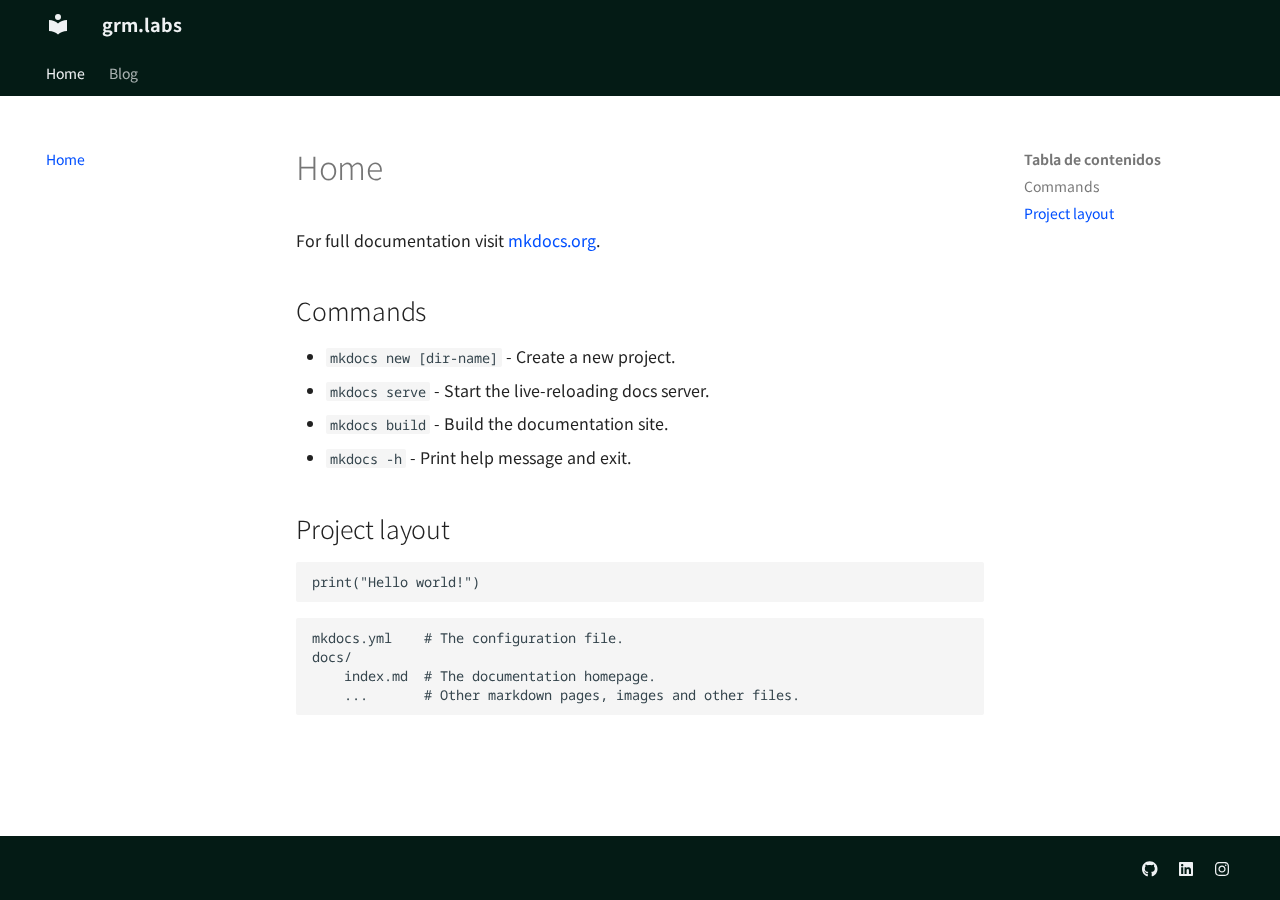
<file: index.html>
<!doctype html>
<html lang="es" class="no-js">
  <head>
    
      <meta charset="utf-8">
      <meta name="viewport" content="width=device-width,initial-scale=1">
      
      
      
      
      
        <link rel="next" href="blog/">
      
      
      <link rel="icon" href="assets/images/favicon.png">
      <meta name="generator" content="mkdocs-1.5.3, mkdocs-material-9.4.6">
    
    
      
        <title>grm.labs</title>
      
    
    
      <link rel="stylesheet" href="assets/stylesheets/main.35e1ed30.min.css">
      
        
        <link rel="stylesheet" href="assets/stylesheets/palette.356b1318.min.css">
      
      


    
    
      
    
    
      
        
        
        <link rel="preconnect" href="https://fonts.gstatic.com" crossorigin>
        <link rel="stylesheet" href="https://fonts.googleapis.com/css?family=Noto+Sans+JP:300,300i,400,400i,700,700i%7CNoto+Sans+Mono:400,400i,700,700i&display=fallback">
        <style>:root{--md-text-font:"Noto Sans JP";--md-code-font:"Noto Sans Mono"}</style>
      
    
    
      <link rel="stylesheet" href="stylesheets/extra.css">
    
    <script>__md_scope=new URL(".",location),__md_hash=e=>[...e].reduce((e,_)=>(e<<5)-e+_.charCodeAt(0),0),__md_get=(e,_=localStorage,t=__md_scope)=>JSON.parse(_.getItem(t.pathname+"."+e)),__md_set=(e,_,t=localStorage,a=__md_scope)=>{try{t.setItem(a.pathname+"."+e,JSON.stringify(_))}catch(e){}}</script>
    
      

    
    
    
  </head>
  
  
    
    
    
    
    
    <body dir="ltr" data-md-color-scheme="grmlabs" data-md-color-primary="indigo" data-md-color-accent="indigo">
  
    
    
    <input class="md-toggle" data-md-toggle="drawer" type="checkbox" id="__drawer" autocomplete="off">
    <input class="md-toggle" data-md-toggle="search" type="checkbox" id="__search" autocomplete="off">
    <label class="md-overlay" for="__drawer"></label>
    <div data-md-component="skip">
      
        
        <a href="#commands" class="md-skip">
          Saltar a contenido
        </a>
      
    </div>
    <div data-md-component="announce">
      
    </div>
    
    
      

<header class="md-header" data-md-component="header">
  <nav class="md-header__inner md-grid" aria-label="Cabecera">
    <a href="." title="grm.labs" class="md-header__button md-logo" aria-label="grm.labs" data-md-component="logo">
      
  
  <svg xmlns="http://www.w3.org/2000/svg" viewBox="0 0 24 24"><path d="M12 8a3 3 0 0 0 3-3 3 3 0 0 0-3-3 3 3 0 0 0-3 3 3 3 0 0 0 3 3m0 3.54C9.64 9.35 6.5 8 3 8v11c3.5 0 6.64 1.35 9 3.54 2.36-2.19 5.5-3.54 9-3.54V8c-3.5 0-6.64 1.35-9 3.54Z"/></svg>

    </a>
    <label class="md-header__button md-icon" for="__drawer">
      
      <svg xmlns="http://www.w3.org/2000/svg" viewBox="0 0 24 24"><path d="M3 6h18v2H3V6m0 5h18v2H3v-2m0 5h18v2H3v-2Z"/></svg>
    </label>
    <div class="md-header__title" data-md-component="header-title">
      <div class="md-header__ellipsis">
        <div class="md-header__topic">
          <span class="md-ellipsis">
            grm.labs
          </span>
        </div>
        <div class="md-header__topic" data-md-component="header-topic">
          <span class="md-ellipsis">
            
              Home
            
          </span>
        </div>
      </div>
    </div>
    
      
    
    
    
    
  </nav>
  
</header>
    
    <div class="md-container" data-md-component="container">
      
      
        
          
            
<nav class="md-tabs" aria-label="Pestañas" data-md-component="tabs">
  <div class="md-grid">
    <ul class="md-tabs__list">
      
        
  
  
    
  
  
    <li class="md-tabs__item md-tabs__item--active">
      <a href="." class="md-tabs__link">
        
  
    
  
  Home

      </a>
    </li>
  

      
        
  
  
  
    
    
      <li class="md-tabs__item">
        <a href="blog/" class="md-tabs__link">
          
  
  Blog

        </a>
      </li>
    
  

      
    </ul>
  </div>
</nav>
          
        
      
      <main class="md-main" data-md-component="main">
        <div class="md-main__inner md-grid">
          
            
              
                
              
              <div class="md-sidebar md-sidebar--primary" data-md-component="sidebar" data-md-type="navigation" >
                <div class="md-sidebar__scrollwrap">
                  <div class="md-sidebar__inner">
                    


  


<nav class="md-nav md-nav--primary md-nav--lifted" aria-label="Navegación" data-md-level="0">
  <label class="md-nav__title" for="__drawer">
    <a href="." title="grm.labs" class="md-nav__button md-logo" aria-label="grm.labs" data-md-component="logo">
      
  
  <svg xmlns="http://www.w3.org/2000/svg" viewBox="0 0 24 24"><path d="M12 8a3 3 0 0 0 3-3 3 3 0 0 0-3-3 3 3 0 0 0-3 3 3 3 0 0 0 3 3m0 3.54C9.64 9.35 6.5 8 3 8v11c3.5 0 6.64 1.35 9 3.54 2.36-2.19 5.5-3.54 9-3.54V8c-3.5 0-6.64 1.35-9 3.54Z"/></svg>

    </a>
    grm.labs
  </label>
  
  <ul class="md-nav__list" data-md-scrollfix>
    
      
      
  
  
    
  
  
    <li class="md-nav__item md-nav__item--active">
      
      <input class="md-nav__toggle md-toggle" type="checkbox" id="__toc">
      
      
      
        <label class="md-nav__link md-nav__link--active" for="__toc">
          
  
  <span class="md-ellipsis">
    Home
  </span>
  

          <span class="md-nav__icon md-icon"></span>
        </label>
      
      <a href="." class="md-nav__link md-nav__link--active">
        
  
  <span class="md-ellipsis">
    Home
  </span>
  

      </a>
      
        

<nav class="md-nav md-nav--secondary" aria-label="Tabla de contenidos">
  
  
  
  
    <label class="md-nav__title" for="__toc">
      <span class="md-nav__icon md-icon"></span>
      Tabla de contenidos
    </label>
    <ul class="md-nav__list" data-md-component="toc" data-md-scrollfix>
      
        <li class="md-nav__item">
  <a href="#commands" class="md-nav__link">
    Commands
  </a>
  
</li>
      
        <li class="md-nav__item">
  <a href="#project-layout" class="md-nav__link">
    Project layout
  </a>
  
</li>
      
    </ul>
  
</nav>
      
    </li>
  

    
      
      
  
  
  
    
    
    
    
    
      
      
    
    <li class="md-nav__item md-nav__item--section md-nav__item--nested">
      
        
        
        
        <input class="md-nav__toggle md-toggle " type="checkbox" id="__nav_2" >
        
          
          <label class="md-nav__link" for="__nav_2" id="__nav_2_label" tabindex="">
            
  
  <span class="md-ellipsis">
    Blog
  </span>
  

            <span class="md-nav__icon md-icon"></span>
          </label>
        
        <nav class="md-nav" data-md-level="1" aria-labelledby="__nav_2_label" aria-expanded="false">
          <label class="md-nav__title" for="__nav_2">
            <span class="md-nav__icon md-icon"></span>
            Blog
          </label>
          <ul class="md-nav__list" data-md-scrollfix>
            
              
                
  
  
  
    <li class="md-nav__item">
      <a href="blog/" class="md-nav__link">
        
  
  <span class="md-ellipsis">
    Blog
  </span>
  

      </a>
    </li>
  

              
            
              
                
  
  
  
    <li class="md-nav__item">
      <a href="." class="md-nav__link">
        
  
  <span class="md-ellipsis">
    Archive
  </span>
  

      </a>
    </li>
  

              
            
          </ul>
        </nav>
      
    </li>
  

    
  </ul>
</nav>
                  </div>
                </div>
              </div>
            
            
              
                
              
              <div class="md-sidebar md-sidebar--secondary" data-md-component="sidebar" data-md-type="toc" >
                <div class="md-sidebar__scrollwrap">
                  <div class="md-sidebar__inner">
                    

<nav class="md-nav md-nav--secondary" aria-label="Tabla de contenidos">
  
  
  
  
    <label class="md-nav__title" for="__toc">
      <span class="md-nav__icon md-icon"></span>
      Tabla de contenidos
    </label>
    <ul class="md-nav__list" data-md-component="toc" data-md-scrollfix>
      
        <li class="md-nav__item">
  <a href="#commands" class="md-nav__link">
    Commands
  </a>
  
</li>
      
        <li class="md-nav__item">
  <a href="#project-layout" class="md-nav__link">
    Project layout
  </a>
  
</li>
      
    </ul>
  
</nav>
                  </div>
                </div>
              </div>
            
          
          
            <div class="md-content" data-md-component="content">
              <article class="md-content__inner md-typeset">
                
                  


  <h1>Home</h1>

<p>For full documentation visit <a href="https://www.mkdocs.org">mkdocs.org</a>.</p>
<h2 id="commands">Commands</h2>
<ul>
<li><code>mkdocs new [dir-name]</code> - Create a new project.</li>
<li><code>mkdocs serve</code> - Start the live-reloading docs server.</li>
<li><code>mkdocs build</code> - Build the documentation site.</li>
<li><code>mkdocs -h</code> - Print help message and exit.</li>
</ul>
<h2 id="project-layout">Project layout</h2>
<pre><code class="language-python">print(&quot;Hello world!&quot;)
</code></pre>
<pre><code>mkdocs.yml    # The configuration file.
docs/
    index.md  # The documentation homepage.
    ...       # Other markdown pages, images and other files.
</code></pre>



  



                
              </article>
            </div>
          
          
        </div>
        
      </main>
      
        <footer class="md-footer">
  
    
      
        
      
      <nav class="md-footer__inner md-grid" aria-label="Pie" hidden>
        
        
          
          <a href="blog/" class="md-footer__link md-footer__link--next" aria-label="Siguiente: Blog">
            <div class="md-footer__title">
              <span class="md-footer__direction">
                Siguiente
              </span>
              <div class="md-ellipsis">
                Blog
              </div>
            </div>
            <div class="md-footer__button md-icon">
              
              <svg xmlns="http://www.w3.org/2000/svg" viewBox="0 0 24 24"><path d="M4 11v2h12l-5.5 5.5 1.42 1.42L19.84 12l-7.92-7.92L10.5 5.5 16 11H4Z"/></svg>
            </div>
          </a>
        
      </nav>
    
  
  <div class="md-footer-meta md-typeset">
    <div class="md-footer-meta__inner md-grid">
      <div class="md-copyright">
  
  
</div>
      
        <div class="md-social">
  
    
    
    
    
      
      
    
    <a href="https://github.com/gruizmudarra" target="_blank" rel="noopener" title="github.com" class="md-social__link">
      <svg xmlns="http://www.w3.org/2000/svg" viewBox="0 0 496 512"><!--! Font Awesome Free 6.4.2 by @fontawesome - https://fontawesome.com License - https://fontawesome.com/license/free (Icons: CC BY 4.0, Fonts: SIL OFL 1.1, Code: MIT License) Copyright 2023 Fonticons, Inc.--><path d="M165.9 397.4c0 2-2.3 3.6-5.2 3.6-3.3.3-5.6-1.3-5.6-3.6 0-2 2.3-3.6 5.2-3.6 3-.3 5.6 1.3 5.6 3.6zm-31.1-4.5c-.7 2 1.3 4.3 4.3 4.9 2.6 1 5.6 0 6.2-2s-1.3-4.3-4.3-5.2c-2.6-.7-5.5.3-6.2 2.3zm44.2-1.7c-2.9.7-4.9 2.6-4.6 4.9.3 2 2.9 3.3 5.9 2.6 2.9-.7 4.9-2.6 4.6-4.6-.3-1.9-3-3.2-5.9-2.9zM244.8 8C106.1 8 0 113.3 0 252c0 110.9 69.8 205.8 169.5 239.2 12.8 2.3 17.3-5.6 17.3-12.1 0-6.2-.3-40.4-.3-61.4 0 0-70 15-84.7-29.8 0 0-11.4-29.1-27.8-36.6 0 0-22.9-15.7 1.6-15.4 0 0 24.9 2 38.6 25.8 21.9 38.6 58.6 27.5 72.9 20.9 2.3-16 8.8-27.1 16-33.7-55.9-6.2-112.3-14.3-112.3-110.5 0-27.5 7.6-41.3 23.6-58.9-2.6-6.5-11.1-33.3 2.6-67.9 20.9-6.5 69 27 69 27 20-5.6 41.5-8.5 62.8-8.5s42.8 2.9 62.8 8.5c0 0 48.1-33.6 69-27 13.7 34.7 5.2 61.4 2.6 67.9 16 17.7 25.8 31.5 25.8 58.9 0 96.5-58.9 104.2-114.8 110.5 9.2 7.9 17 22.9 17 46.4 0 33.7-.3 75.4-.3 83.6 0 6.5 4.6 14.4 17.3 12.1C428.2 457.8 496 362.9 496 252 496 113.3 383.5 8 244.8 8zM97.2 352.9c-1.3 1-1 3.3.7 5.2 1.6 1.6 3.9 2.3 5.2 1 1.3-1 1-3.3-.7-5.2-1.6-1.6-3.9-2.3-5.2-1zm-10.8-8.1c-.7 1.3.3 2.9 2.3 3.9 1.6 1 3.6.7 4.3-.7.7-1.3-.3-2.9-2.3-3.9-2-.6-3.6-.3-4.3.7zm32.4 35.6c-1.6 1.3-1 4.3 1.3 6.2 2.3 2.3 5.2 2.6 6.5 1 1.3-1.3.7-4.3-1.3-6.2-2.2-2.3-5.2-2.6-6.5-1zm-11.4-14.7c-1.6 1-1.6 3.6 0 5.9 1.6 2.3 4.3 3.3 5.6 2.3 1.6-1.3 1.6-3.9 0-6.2-1.4-2.3-4-3.3-5.6-2z"/></svg>
    </a>
  
    
    
    
    
      
      
    
    <a href="https://linkedin.com/in/gruizmudarra" target="_blank" rel="noopener" title="linkedin.com" class="md-social__link">
      <svg xmlns="http://www.w3.org/2000/svg" viewBox="0 0 448 512"><!--! Font Awesome Free 6.4.2 by @fontawesome - https://fontawesome.com License - https://fontawesome.com/license/free (Icons: CC BY 4.0, Fonts: SIL OFL 1.1, Code: MIT License) Copyright 2023 Fonticons, Inc.--><path d="M416 32H31.9C14.3 32 0 46.5 0 64.3v383.4C0 465.5 14.3 480 31.9 480H416c17.6 0 32-14.5 32-32.3V64.3c0-17.8-14.4-32.3-32-32.3zM135.4 416H69V202.2h66.5V416zm-33.2-243c-21.3 0-38.5-17.3-38.5-38.5S80.9 96 102.2 96c21.2 0 38.5 17.3 38.5 38.5 0 21.3-17.2 38.5-38.5 38.5zm282.1 243h-66.4V312c0-24.8-.5-56.7-34.5-56.7-34.6 0-39.9 27-39.9 54.9V416h-66.4V202.2h63.7v29.2h.9c8.9-16.8 30.6-34.5 62.9-34.5 67.2 0 79.7 44.3 79.7 101.9V416z"/></svg>
    </a>
  
    
    
    
    
      
      
    
    <a href="https://instagram.com/grm.labs" target="_blank" rel="noopener" title="instagram.com" class="md-social__link">
      <svg xmlns="http://www.w3.org/2000/svg" viewBox="0 0 448 512"><!--! Font Awesome Free 6.4.2 by @fontawesome - https://fontawesome.com License - https://fontawesome.com/license/free (Icons: CC BY 4.0, Fonts: SIL OFL 1.1, Code: MIT License) Copyright 2023 Fonticons, Inc.--><path d="M224.1 141c-63.6 0-114.9 51.3-114.9 114.9s51.3 114.9 114.9 114.9S339 319.5 339 255.9 287.7 141 224.1 141zm0 189.6c-41.1 0-74.7-33.5-74.7-74.7s33.5-74.7 74.7-74.7 74.7 33.5 74.7 74.7-33.6 74.7-74.7 74.7zm146.4-194.3c0 14.9-12 26.8-26.8 26.8-14.9 0-26.8-12-26.8-26.8s12-26.8 26.8-26.8 26.8 12 26.8 26.8zm76.1 27.2c-1.7-35.9-9.9-67.7-36.2-93.9-26.2-26.2-58-34.4-93.9-36.2-37-2.1-147.9-2.1-184.9 0-35.8 1.7-67.6 9.9-93.9 36.1s-34.4 58-36.2 93.9c-2.1 37-2.1 147.9 0 184.9 1.7 35.9 9.9 67.7 36.2 93.9s58 34.4 93.9 36.2c37 2.1 147.9 2.1 184.9 0 35.9-1.7 67.7-9.9 93.9-36.2 26.2-26.2 34.4-58 36.2-93.9 2.1-37 2.1-147.8 0-184.8zM398.8 388c-7.8 19.6-22.9 34.7-42.6 42.6-29.5 11.7-99.5 9-132.1 9s-102.7 2.6-132.1-9c-19.6-7.8-34.7-22.9-42.6-42.6-11.7-29.5-9-99.5-9-132.1s-2.6-102.7 9-132.1c7.8-19.6 22.9-34.7 42.6-42.6 29.5-11.7 99.5-9 132.1-9s102.7-2.6 132.1 9c19.6 7.8 34.7 22.9 42.6 42.6 11.7 29.5 9 99.5 9 132.1s2.7 102.7-9 132.1z"/></svg>
    </a>
  
</div>
      
    </div>
  </div>
</footer>
      
    </div>
    <div class="md-dialog" data-md-component="dialog">
      <div class="md-dialog__inner md-typeset"></div>
    </div>
    
    
    <script id="__config" type="application/json">{"base": ".", "features": ["header.autohide", "navigation.tabs", "navigation.path", "navigation.prune", "navigation.footer"], "search": "assets/javascripts/workers/search.f886a092.min.js", "translations": {"clipboard.copied": "Copiado al portapapeles", "clipboard.copy": "Copiar al portapapeles", "search.result.more.one": "1 m\u00e1s en esta p\u00e1gina", "search.result.more.other": "# m\u00e1s en esta p\u00e1gina", "search.result.none": "No se encontraron documentos", "search.result.one": "1 documento encontrado", "search.result.other": "# documentos encontrados", "search.result.placeholder": "Teclee para comenzar b\u00fasqueda", "search.result.term.missing": "Falta", "select.version": "Seleccionar versi\u00f3n"}}</script>
    
    
      <script src="assets/javascripts/bundle.aecac24b.min.js"></script>
      
    
  </body>
</html>
</file>
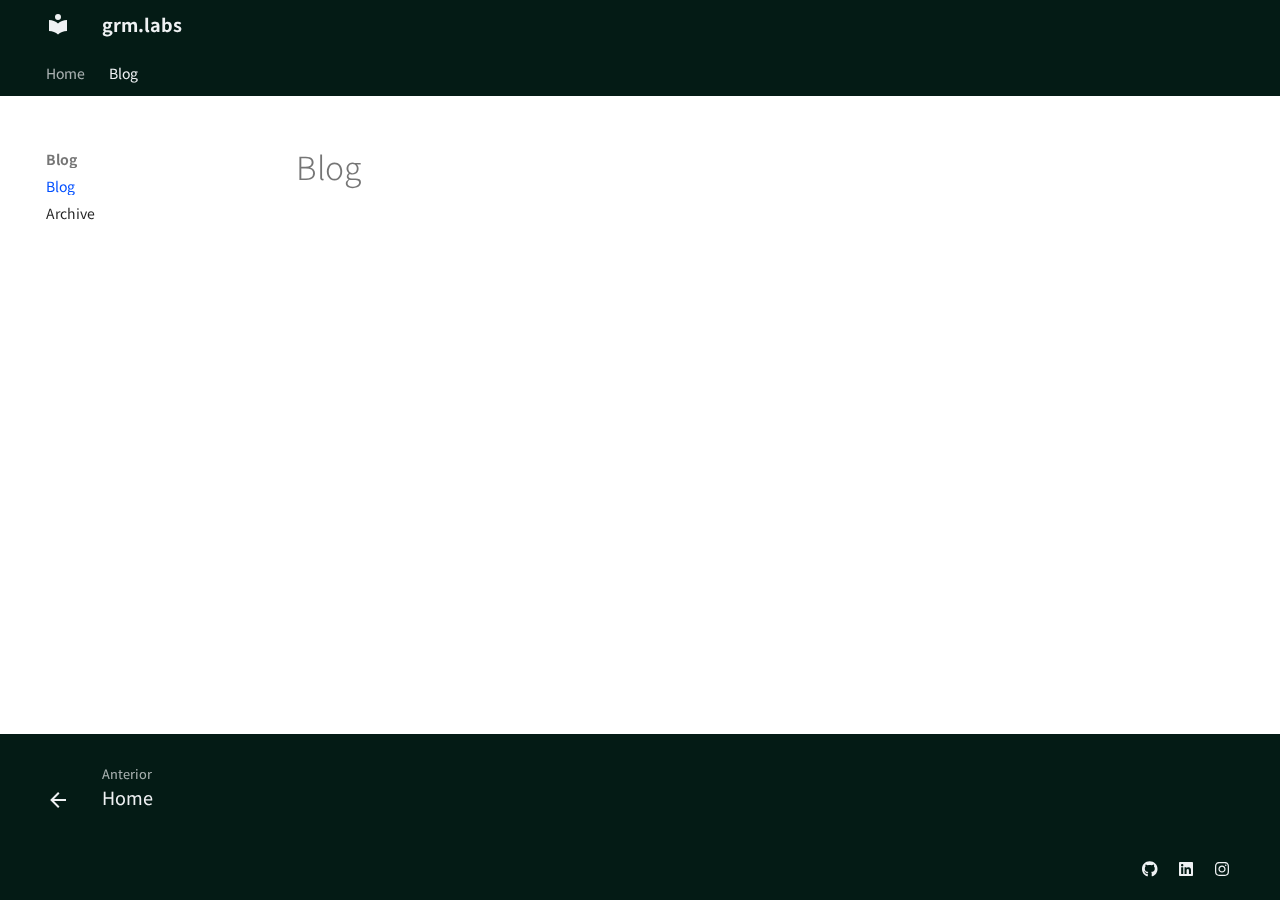
<file: blog/index.html>
<!doctype html>
<html lang="es" class="no-js">
  <head>
    
      <meta charset="utf-8">
      <meta name="viewport" content="width=device-width,initial-scale=1">
      
      
      
      
        <link rel="prev" href="..">
      
      
      
      <link rel="icon" href="../assets/images/favicon.png">
      <meta name="generator" content="mkdocs-1.5.3, mkdocs-material-9.4.6">
    
    
      
        <title>Blog - grm.labs</title>
      
    
    
      <link rel="stylesheet" href="../assets/stylesheets/main.35e1ed30.min.css">
      
        
        <link rel="stylesheet" href="../assets/stylesheets/palette.356b1318.min.css">
      
      


    
    
      
    
    
      
        
        
        <link rel="preconnect" href="https://fonts.gstatic.com" crossorigin>
        <link rel="stylesheet" href="https://fonts.googleapis.com/css?family=Noto+Sans+JP:300,300i,400,400i,700,700i%7CNoto+Sans+Mono:400,400i,700,700i&display=fallback">
        <style>:root{--md-text-font:"Noto Sans JP";--md-code-font:"Noto Sans Mono"}</style>
      
    
    
      <link rel="stylesheet" href="../stylesheets/extra.css">
    
    <script>__md_scope=new URL("..",location),__md_hash=e=>[...e].reduce((e,_)=>(e<<5)-e+_.charCodeAt(0),0),__md_get=(e,_=localStorage,t=__md_scope)=>JSON.parse(_.getItem(t.pathname+"."+e)),__md_set=(e,_,t=localStorage,a=__md_scope)=>{try{t.setItem(a.pathname+"."+e,JSON.stringify(_))}catch(e){}}</script>
    
      

    
    
    
  </head>
  
  
    
    
    
    
    
    <body dir="ltr" data-md-color-scheme="grmlabs" data-md-color-primary="indigo" data-md-color-accent="indigo">
  
    
    
    <input class="md-toggle" data-md-toggle="drawer" type="checkbox" id="__drawer" autocomplete="off">
    <input class="md-toggle" data-md-toggle="search" type="checkbox" id="__search" autocomplete="off">
    <label class="md-overlay" for="__drawer"></label>
    <div data-md-component="skip">
      
        
        <a href="#blog" class="md-skip">
          Saltar a contenido
        </a>
      
    </div>
    <div data-md-component="announce">
      
    </div>
    
    
      

<header class="md-header" data-md-component="header">
  <nav class="md-header__inner md-grid" aria-label="Cabecera">
    <a href=".." title="grm.labs" class="md-header__button md-logo" aria-label="grm.labs" data-md-component="logo">
      
  
  <svg xmlns="http://www.w3.org/2000/svg" viewBox="0 0 24 24"><path d="M12 8a3 3 0 0 0 3-3 3 3 0 0 0-3-3 3 3 0 0 0-3 3 3 3 0 0 0 3 3m0 3.54C9.64 9.35 6.5 8 3 8v11c3.5 0 6.64 1.35 9 3.54 2.36-2.19 5.5-3.54 9-3.54V8c-3.5 0-6.64 1.35-9 3.54Z"/></svg>

    </a>
    <label class="md-header__button md-icon" for="__drawer">
      
      <svg xmlns="http://www.w3.org/2000/svg" viewBox="0 0 24 24"><path d="M3 6h18v2H3V6m0 5h18v2H3v-2m0 5h18v2H3v-2Z"/></svg>
    </label>
    <div class="md-header__title" data-md-component="header-title">
      <div class="md-header__ellipsis">
        <div class="md-header__topic">
          <span class="md-ellipsis">
            grm.labs
          </span>
        </div>
        <div class="md-header__topic" data-md-component="header-topic">
          <span class="md-ellipsis">
            
              Blog
            
          </span>
        </div>
      </div>
    </div>
    
      
    
    
    
    
  </nav>
  
</header>
    
    <div class="md-container" data-md-component="container">
      
      
        
          
            
<nav class="md-tabs" aria-label="Pestañas" data-md-component="tabs">
  <div class="md-grid">
    <ul class="md-tabs__list">
      
        
  
  
  
    <li class="md-tabs__item">
      <a href=".." class="md-tabs__link">
        
  
    
  
  Home

      </a>
    </li>
  

      
        
  
  
    
  
  
    
    
      <li class="md-tabs__item md-tabs__item--active">
        <a href="./" class="md-tabs__link">
          
  
  Blog

        </a>
      </li>
    
  

      
    </ul>
  </div>
</nav>
          
        
      
      <main class="md-main" data-md-component="main">
        <div class="md-main__inner md-grid">
          
            
              
              <div class="md-sidebar md-sidebar--primary" data-md-component="sidebar" data-md-type="navigation" >
                <div class="md-sidebar__scrollwrap">
                  <div class="md-sidebar__inner">
                    


  


<nav class="md-nav md-nav--primary md-nav--lifted" aria-label="Navegación" data-md-level="0">
  <label class="md-nav__title" for="__drawer">
    <a href=".." title="grm.labs" class="md-nav__button md-logo" aria-label="grm.labs" data-md-component="logo">
      
  
  <svg xmlns="http://www.w3.org/2000/svg" viewBox="0 0 24 24"><path d="M12 8a3 3 0 0 0 3-3 3 3 0 0 0-3-3 3 3 0 0 0-3 3 3 3 0 0 0 3 3m0 3.54C9.64 9.35 6.5 8 3 8v11c3.5 0 6.64 1.35 9 3.54 2.36-2.19 5.5-3.54 9-3.54V8c-3.5 0-6.64 1.35-9 3.54Z"/></svg>

    </a>
    grm.labs
  </label>
  
  <ul class="md-nav__list" data-md-scrollfix>
    
      
      
  
  
  
    <li class="md-nav__item">
      <a href=".." class="md-nav__link">
        
  
  <span class="md-ellipsis">
    Home
  </span>
  

      </a>
    </li>
  

    
      
      
  
  
    
  
  
    
    
    
    
    
      
      
    
    <li class="md-nav__item md-nav__item--active md-nav__item--section md-nav__item--nested">
      
        
        
        
        <input class="md-nav__toggle md-toggle " type="checkbox" id="__nav_2" checked>
        
          
          <label class="md-nav__link" for="__nav_2" id="__nav_2_label" tabindex="">
            
  
  <span class="md-ellipsis">
    Blog
  </span>
  

            <span class="md-nav__icon md-icon"></span>
          </label>
        
        <nav class="md-nav" data-md-level="1" aria-labelledby="__nav_2_label" aria-expanded="true">
          <label class="md-nav__title" for="__nav_2">
            <span class="md-nav__icon md-icon"></span>
            Blog
          </label>
          <ul class="md-nav__list" data-md-scrollfix>
            
              
                
  
  
    
  
  
    <li class="md-nav__item md-nav__item--active">
      
      <input class="md-nav__toggle md-toggle" type="checkbox" id="__toc">
      
      
        
      
      
      <a href="./" class="md-nav__link md-nav__link--active">
        
  
  <span class="md-ellipsis">
    Blog
  </span>
  

      </a>
      
    </li>
  

              
            
              
                
  
  
  
    <li class="md-nav__item">
      <a href=".." class="md-nav__link">
        
  
  <span class="md-ellipsis">
    Archive
  </span>
  

      </a>
    </li>
  

              
            
          </ul>
        </nav>
      
    </li>
  

    
  </ul>
</nav>
                  </div>
                </div>
              </div>
            
            
              
              <div class="md-sidebar md-sidebar--secondary" data-md-component="sidebar" data-md-type="toc" >
                <div class="md-sidebar__scrollwrap">
                  <div class="md-sidebar__inner">
                    

<nav class="md-nav md-nav--secondary" aria-label="Tabla de contenidos">
  
  
  
    
  
  
</nav>
                  </div>
                </div>
              </div>
            
          
          
  <div class="md-content" data-md-component="content">
    <div class="md-content__inner">
      <header class="md-typeset">
        <h1 id="blog">Blog</h1>
      </header>
      
      
    </div>
  </div>

          
        </div>
        
      </main>
      
        <footer class="md-footer">
  
    
      
      <nav class="md-footer__inner md-grid" aria-label="Pie" >
        
          
          <a href=".." class="md-footer__link md-footer__link--prev" aria-label="Anterior: Home">
            <div class="md-footer__button md-icon">
              
              <svg xmlns="http://www.w3.org/2000/svg" viewBox="0 0 24 24"><path d="M20 11v2H8l5.5 5.5-1.42 1.42L4.16 12l7.92-7.92L13.5 5.5 8 11h12Z"/></svg>
            </div>
            <div class="md-footer__title">
              <span class="md-footer__direction">
                Anterior
              </span>
              <div class="md-ellipsis">
                Home
              </div>
            </div>
          </a>
        
        
      </nav>
    
  
  <div class="md-footer-meta md-typeset">
    <div class="md-footer-meta__inner md-grid">
      <div class="md-copyright">
  
  
</div>
      
        <div class="md-social">
  
    
    
    
    
      
      
    
    <a href="https://github.com/gruizmudarra" target="_blank" rel="noopener" title="github.com" class="md-social__link">
      <svg xmlns="http://www.w3.org/2000/svg" viewBox="0 0 496 512"><!--! Font Awesome Free 6.4.2 by @fontawesome - https://fontawesome.com License - https://fontawesome.com/license/free (Icons: CC BY 4.0, Fonts: SIL OFL 1.1, Code: MIT License) Copyright 2023 Fonticons, Inc.--><path d="M165.9 397.4c0 2-2.3 3.6-5.2 3.6-3.3.3-5.6-1.3-5.6-3.6 0-2 2.3-3.6 5.2-3.6 3-.3 5.6 1.3 5.6 3.6zm-31.1-4.5c-.7 2 1.3 4.3 4.3 4.9 2.6 1 5.6 0 6.2-2s-1.3-4.3-4.3-5.2c-2.6-.7-5.5.3-6.2 2.3zm44.2-1.7c-2.9.7-4.9 2.6-4.6 4.9.3 2 2.9 3.3 5.9 2.6 2.9-.7 4.9-2.6 4.6-4.6-.3-1.9-3-3.2-5.9-2.9zM244.8 8C106.1 8 0 113.3 0 252c0 110.9 69.8 205.8 169.5 239.2 12.8 2.3 17.3-5.6 17.3-12.1 0-6.2-.3-40.4-.3-61.4 0 0-70 15-84.7-29.8 0 0-11.4-29.1-27.8-36.6 0 0-22.9-15.7 1.6-15.4 0 0 24.9 2 38.6 25.8 21.9 38.6 58.6 27.5 72.9 20.9 2.3-16 8.8-27.1 16-33.7-55.9-6.2-112.3-14.3-112.3-110.5 0-27.5 7.6-41.3 23.6-58.9-2.6-6.5-11.1-33.3 2.6-67.9 20.9-6.5 69 27 69 27 20-5.6 41.5-8.5 62.8-8.5s42.8 2.9 62.8 8.5c0 0 48.1-33.6 69-27 13.7 34.7 5.2 61.4 2.6 67.9 16 17.7 25.8 31.5 25.8 58.9 0 96.5-58.9 104.2-114.8 110.5 9.2 7.9 17 22.9 17 46.4 0 33.7-.3 75.4-.3 83.6 0 6.5 4.6 14.4 17.3 12.1C428.2 457.8 496 362.9 496 252 496 113.3 383.5 8 244.8 8zM97.2 352.9c-1.3 1-1 3.3.7 5.2 1.6 1.6 3.9 2.3 5.2 1 1.3-1 1-3.3-.7-5.2-1.6-1.6-3.9-2.3-5.2-1zm-10.8-8.1c-.7 1.3.3 2.9 2.3 3.9 1.6 1 3.6.7 4.3-.7.7-1.3-.3-2.9-2.3-3.9-2-.6-3.6-.3-4.3.7zm32.4 35.6c-1.6 1.3-1 4.3 1.3 6.2 2.3 2.3 5.2 2.6 6.5 1 1.3-1.3.7-4.3-1.3-6.2-2.2-2.3-5.2-2.6-6.5-1zm-11.4-14.7c-1.6 1-1.6 3.6 0 5.9 1.6 2.3 4.3 3.3 5.6 2.3 1.6-1.3 1.6-3.9 0-6.2-1.4-2.3-4-3.3-5.6-2z"/></svg>
    </a>
  
    
    
    
    
      
      
    
    <a href="https://linkedin.com/in/gruizmudarra" target="_blank" rel="noopener" title="linkedin.com" class="md-social__link">
      <svg xmlns="http://www.w3.org/2000/svg" viewBox="0 0 448 512"><!--! Font Awesome Free 6.4.2 by @fontawesome - https://fontawesome.com License - https://fontawesome.com/license/free (Icons: CC BY 4.0, Fonts: SIL OFL 1.1, Code: MIT License) Copyright 2023 Fonticons, Inc.--><path d="M416 32H31.9C14.3 32 0 46.5 0 64.3v383.4C0 465.5 14.3 480 31.9 480H416c17.6 0 32-14.5 32-32.3V64.3c0-17.8-14.4-32.3-32-32.3zM135.4 416H69V202.2h66.5V416zm-33.2-243c-21.3 0-38.5-17.3-38.5-38.5S80.9 96 102.2 96c21.2 0 38.5 17.3 38.5 38.5 0 21.3-17.2 38.5-38.5 38.5zm282.1 243h-66.4V312c0-24.8-.5-56.7-34.5-56.7-34.6 0-39.9 27-39.9 54.9V416h-66.4V202.2h63.7v29.2h.9c8.9-16.8 30.6-34.5 62.9-34.5 67.2 0 79.7 44.3 79.7 101.9V416z"/></svg>
    </a>
  
    
    
    
    
      
      
    
    <a href="https://instagram.com/grm.labs" target="_blank" rel="noopener" title="instagram.com" class="md-social__link">
      <svg xmlns="http://www.w3.org/2000/svg" viewBox="0 0 448 512"><!--! Font Awesome Free 6.4.2 by @fontawesome - https://fontawesome.com License - https://fontawesome.com/license/free (Icons: CC BY 4.0, Fonts: SIL OFL 1.1, Code: MIT License) Copyright 2023 Fonticons, Inc.--><path d="M224.1 141c-63.6 0-114.9 51.3-114.9 114.9s51.3 114.9 114.9 114.9S339 319.5 339 255.9 287.7 141 224.1 141zm0 189.6c-41.1 0-74.7-33.5-74.7-74.7s33.5-74.7 74.7-74.7 74.7 33.5 74.7 74.7-33.6 74.7-74.7 74.7zm146.4-194.3c0 14.9-12 26.8-26.8 26.8-14.9 0-26.8-12-26.8-26.8s12-26.8 26.8-26.8 26.8 12 26.8 26.8zm76.1 27.2c-1.7-35.9-9.9-67.7-36.2-93.9-26.2-26.2-58-34.4-93.9-36.2-37-2.1-147.9-2.1-184.9 0-35.8 1.7-67.6 9.9-93.9 36.1s-34.4 58-36.2 93.9c-2.1 37-2.1 147.9 0 184.9 1.7 35.9 9.9 67.7 36.2 93.9s58 34.4 93.9 36.2c37 2.1 147.9 2.1 184.9 0 35.9-1.7 67.7-9.9 93.9-36.2 26.2-26.2 34.4-58 36.2-93.9 2.1-37 2.1-147.8 0-184.8zM398.8 388c-7.8 19.6-22.9 34.7-42.6 42.6-29.5 11.7-99.5 9-132.1 9s-102.7 2.6-132.1-9c-19.6-7.8-34.7-22.9-42.6-42.6-11.7-29.5-9-99.5-9-132.1s-2.6-102.7 9-132.1c7.8-19.6 22.9-34.7 42.6-42.6 29.5-11.7 99.5-9 132.1-9s102.7-2.6 132.1 9c19.6 7.8 34.7 22.9 42.6 42.6 11.7 29.5 9 99.5 9 132.1s2.7 102.7-9 132.1z"/></svg>
    </a>
  
</div>
      
    </div>
  </div>
</footer>
      
    </div>
    <div class="md-dialog" data-md-component="dialog">
      <div class="md-dialog__inner md-typeset"></div>
    </div>
    
    
    <script id="__config" type="application/json">{"base": "..", "features": ["header.autohide", "navigation.tabs", "navigation.path", "navigation.prune", "navigation.footer"], "search": "../assets/javascripts/workers/search.f886a092.min.js", "translations": {"clipboard.copied": "Copiado al portapapeles", "clipboard.copy": "Copiar al portapapeles", "search.result.more.one": "1 m\u00e1s en esta p\u00e1gina", "search.result.more.other": "# m\u00e1s en esta p\u00e1gina", "search.result.none": "No se encontraron documentos", "search.result.one": "1 documento encontrado", "search.result.other": "# documentos encontrados", "search.result.placeholder": "Teclee para comenzar b\u00fasqueda", "search.result.term.missing": "Falta", "select.version": "Seleccionar versi\u00f3n"}}</script>
    
    
      <script src="../assets/javascripts/bundle.aecac24b.min.js"></script>
      
    
  </body>
</html>
</file>
<file: stylesheets/extra.css>
[data-md-color-scheme="grmlabs"] {
  --color-dark: #041b15;
  --color-light: #eff1f3;
  --color-accent1: #004fff;
  --color-accent2: #007fff;

  /* Primary color shades */
  --md-primary-fg-color:  var(--color-dark); /* Navbar */
  --md-primary-bg-color:  var(--color-light); /* Texto navbar */

  /* Accent color shades */
  --md-typeset-a-color:   var(--color-accent1); /* Texto */
  --md-accent-fg-color: var(--color-accent2); /* Enlaces al clickarlos */

  /* Default color shades */
  --md-default-fg-color:               hsla(0, 0%, 0%, 0.87); /* P */
  --md-default-fg-color--light:        hsla(0, 0%, 0%, 0.54); /* H1 */
  --md-default-fg-color--lighter:      hsla(0, 0%, 0%, 0.32); /* Scrollbar */
  --md-default-fg-color--lightest:     hsla(0, 0%, 0%, 0.07); /* Submenu navbar */
  --md-default-bg-color:               hsla(0, 0%, 100%, 1); /* Fondo pagina*/
  --md-default-bg-color--light:        hsla(0, 0%, 100%, 0.7);
  --md-default-bg-color--lighter:      hsla(0, 0%, 100%, 0.3);
  --md-default-bg-color--lightest:     hsla(0, 0%, 100%, 0.12);

  /* Code color shades */
  --md-code-fg-color:                  hsla(200, 18%, 26%, 1); /* Texto codigo */
  --md-code-bg-color:                  hsla(200, 0%, 96%, 1); /* Fondo codigo*/

  /* Typeset `del` and `ins` color shades */
  --md-typeset-del-color:              hsla(6, 90%, 60%, 0.15);
  --md-typeset-ins-color:              hsla(150, 90%, 44%, 0.15);

  /* Typeset `kbd` color shades */
  --md-typeset-kbd-color:              hsla(0, 0%, 98%, 1);
  --md-typeset-kbd-accent-color:       hsla(0, 100%, 100%, 1);
  --md-typeset-kbd-border-color:       hsla(0, 0%, 72%, 1);

  /* Typeset `mark` color shades */
  --md-typeset-mark-color:             hsla(#{hex2hsl($clr-yellow-a200)}, 0.5);

  /* Typeset `table` color shades */
  --md-typeset-table-color:            hsla(0, 0%, 0%, 0.12);
  --md-typeset-table-color--light:     hsla(0, 0%, 0%, 0.035);

  /* Admonition color shades */
  --md-admonition-fg-color:            var(--md-default-fg-color);
  --md-admonition-bg-color:            var(--md-default-bg-color);

  /* Warning color shades */
  --md-warning-fg-color:              hsla(0, 0%, 0%, 0.87);
  --md-warning-bg-color:              hsla(60, 100%, 80%, 1);

  /* Footer color shades */
  --md-footer-fg-color:                var(--color-light);
  --md-footer-fg-color--light:         var(--color-light);
  --md-footer-fg-color--lighter:       var(--color-light);
  --md-footer-bg-color:                var(--color-dark);
  --md-footer-bg-color--dark:          var(--color-dark);

  /* Shadow depth 1 */
  --md-shadow-z1:
    0 #{px2rem(4px)} #{px2rem(10px)} hsla(0, 0%, 0%, 0.05),
    0 0              #{px2rem(1px)}  hsla(0, 0%, 0%, 0.1);

  /* Shadow depth 2 */
  --md-shadow-z2:
    0 #{px2rem(4px)} #{px2rem(10px)} hsla(0, 0%, 0%, 0.1),
    0 0              #{px2rem(1px)}  hsla(0, 0%, 0%, 0.25);

  /* Shadow depth 3 */
  --md-shadow-z3:
    0 #{px2rem(4px)} #{px2rem(10px)} hsla(0, 0%, 0%, 0.2),
    0 0              #{px2rem(1px)}  hsla(0, 0%, 0%, 0.35);
}
</file>
<file: assets/stylesheets/main.35e1ed30.min.css>
@charset "UTF-8";html{-webkit-text-size-adjust:none;-moz-text-size-adjust:none;text-size-adjust:none;box-sizing:border-box}*,:after,:before{box-sizing:inherit}@media (prefers-reduced-motion){*,:after,:before{transition:none!important}}body{margin:0}a,button,input,label{-webkit-tap-highlight-color:transparent}a{color:inherit;text-decoration:none}hr{border:0;box-sizing:initial;display:block;height:.05rem;overflow:visible;padding:0}small{font-size:80%}sub,sup{line-height:1em}img{border-style:none}table{border-collapse:initial;border-spacing:0}td,th{font-weight:400;vertical-align:top}button{background:#0000;border:0;font-family:inherit;font-size:inherit;margin:0;padding:0}input{border:0;outline:none}:root{--md-primary-fg-color:#4051b5;--md-primary-fg-color--light:#5d6cc0;--md-primary-fg-color--dark:#303fa1;--md-primary-bg-color:#fff;--md-primary-bg-color--light:#ffffffb3;--md-accent-fg-color:#526cfe;--md-accent-fg-color--transparent:#526cfe1a;--md-accent-bg-color:#fff;--md-accent-bg-color--light:#ffffffb3}[data-md-color-scheme=default]{color-scheme:light}[data-md-color-scheme=default] img[src$="#gh-dark-mode-only"],[data-md-color-scheme=default] img[src$="#only-dark"]{display:none}:root,[data-md-color-scheme=default]{--md-hue:225deg;--md-default-fg-color:#000000de;--md-default-fg-color--light:#0000008a;--md-default-fg-color--lighter:#00000052;--md-default-fg-color--lightest:#00000012;--md-default-bg-color:#fff;--md-default-bg-color--light:#ffffffb3;--md-default-bg-color--lighter:#ffffff4d;--md-default-bg-color--lightest:#ffffff1f;--md-code-fg-color:#36464e;--md-code-bg-color:#f5f5f5;--md-code-hl-color:#4287ff;--md-code-hl-color--light:#4287ff1a;--md-code-hl-number-color:#d52a2a;--md-code-hl-special-color:#db1457;--md-code-hl-function-color:#a846b9;--md-code-hl-constant-color:#6e59d9;--md-code-hl-keyword-color:#3f6ec6;--md-code-hl-string-color:#1c7d4d;--md-code-hl-name-color:var(--md-code-fg-color);--md-code-hl-operator-color:var(--md-default-fg-color--light);--md-code-hl-punctuation-color:var(--md-default-fg-color--light);--md-code-hl-comment-color:var(--md-default-fg-color--light);--md-code-hl-generic-color:var(--md-default-fg-color--light);--md-code-hl-variable-color:var(--md-default-fg-color--light);--md-typeset-color:var(--md-default-fg-color);--md-typeset-a-color:var(--md-primary-fg-color);--md-typeset-del-color:#f5503d26;--md-typeset-ins-color:#0bd57026;--md-typeset-kbd-color:#fafafa;--md-typeset-kbd-accent-color:#fff;--md-typeset-kbd-border-color:#b8b8b8;--md-typeset-mark-color:#ffff0080;--md-typeset-table-color:#0000001f;--md-typeset-table-color--light:rgba(0,0,0,.035);--md-admonition-fg-color:var(--md-default-fg-color);--md-admonition-bg-color:var(--md-default-bg-color);--md-warning-fg-color:#000000de;--md-warning-bg-color:#ff9;--md-footer-fg-color:#fff;--md-footer-fg-color--light:#ffffffb3;--md-footer-fg-color--lighter:#ffffff73;--md-footer-bg-color:#000000de;--md-footer-bg-color--dark:#00000052;--md-shadow-z1:0 0.2rem 0.5rem #0000000d,0 0 0.05rem #0000001a;--md-shadow-z2:0 0.2rem 0.5rem #0000001a,0 0 0.05rem #00000040;--md-shadow-z3:0 0.2rem 0.5rem #0003,0 0 0.05rem #00000059}.md-icon svg{fill:currentcolor;display:block;height:1.2rem;width:1.2rem}body{-webkit-font-smoothing:antialiased;-moz-osx-font-smoothing:grayscale;--md-text-font-family:var(--md-text-font,_),-apple-system,BlinkMacSystemFont,Helvetica,Arial,sans-serif;--md-code-font-family:var(--md-code-font,_),SFMono-Regular,Consolas,Menlo,monospace}aside,body,input{font-feature-settings:"kern","liga";color:var(--md-typeset-color);font-family:var(--md-text-font-family)}code,kbd,pre{font-feature-settings:"kern";font-family:var(--md-code-font-family)}:root{--md-typeset-table-sort-icon:url('data:image/svg+xml;charset=utf-8,<svg xmlns="http://www.w3.org/2000/svg" viewBox="0 0 24 24"><path d="m18 21-4-4h3V7h-3l4-4 4 4h-3v10h3M2 19v-2h10v2M2 13v-2h7v2M2 7V5h4v2H2Z"/></svg>');--md-typeset-table-sort-icon--asc:url('data:image/svg+xml;charset=utf-8,<svg xmlns="http://www.w3.org/2000/svg" viewBox="0 0 24 24"><path d="M19 17h3l-4 4-4-4h3V3h2M2 17h10v2H2M6 5v2H2V5m0 6h7v2H2v-2Z"/></svg>');--md-typeset-table-sort-icon--desc:url('data:image/svg+xml;charset=utf-8,<svg xmlns="http://www.w3.org/2000/svg" viewBox="0 0 24 24"><path d="M19 7h3l-4-4-4 4h3v14h2M2 17h10v2H2M6 5v2H2V5m0 6h7v2H2v-2Z"/></svg>')}.md-typeset{-webkit-print-color-adjust:exact;color-adjust:exact;font-size:.8rem;line-height:1.6}@media print{.md-typeset{font-size:.68rem}}.md-typeset blockquote,.md-typeset dl,.md-typeset figure,.md-typeset ol,.md-typeset pre,.md-typeset ul{margin-bottom:1em;margin-top:1em}.md-typeset h1{color:var(--md-default-fg-color--light);font-size:2em;line-height:1.3;margin:0 0 1.25em}.md-typeset h1,.md-typeset h2{font-weight:300;letter-spacing:-.01em}.md-typeset h2{font-size:1.5625em;line-height:1.4;margin:1.6em 0 .64em}.md-typeset h3{font-size:1.25em;font-weight:400;letter-spacing:-.01em;line-height:1.5;margin:1.6em 0 .8em}.md-typeset h2+h3{margin-top:.8em}.md-typeset h4{font-weight:700;letter-spacing:-.01em;margin:1em 0}.md-typeset h5,.md-typeset h6{color:var(--md-default-fg-color--light);font-size:.8em;font-weight:700;letter-spacing:-.01em;margin:1.25em 0}.md-typeset h5{text-transform:uppercase}.md-typeset hr{border-bottom:.05rem solid var(--md-default-fg-color--lightest);display:flow-root;margin:1.5em 0}.md-typeset a{color:var(--md-typeset-a-color);word-break:break-word}.md-typeset a,.md-typeset a:before{transition:color 125ms}.md-typeset a:focus,.md-typeset a:hover{color:var(--md-accent-fg-color)}.md-typeset a:focus code,.md-typeset a:hover code{background-color:var(--md-accent-fg-color--transparent)}.md-typeset a code{color:currentcolor;transition:background-color 125ms}.md-typeset a.focus-visible{outline-color:var(--md-accent-fg-color);outline-offset:.2rem}.md-typeset code,.md-typeset kbd,.md-typeset pre{color:var(--md-code-fg-color);direction:ltr;font-variant-ligatures:none}@media print{.md-typeset code,.md-typeset kbd,.md-typeset pre{white-space:pre-wrap}}.md-typeset code{background-color:var(--md-code-bg-color);border-radius:.1rem;-webkit-box-decoration-break:clone;box-decoration-break:clone;font-size:.85em;padding:0 .2941176471em;word-break:break-word}.md-typeset code:not(.focus-visible){-webkit-tap-highlight-color:transparent;outline:none}.md-typeset pre{display:flow-root;line-height:1.4;position:relative}.md-typeset pre>code{-webkit-box-decoration-break:slice;box-decoration-break:slice;box-shadow:none;display:block;margin:0;outline-color:var(--md-accent-fg-color);overflow:auto;padding:.7720588235em 1.1764705882em;scrollbar-color:var(--md-default-fg-color--lighter) #0000;scrollbar-width:thin;touch-action:auto;word-break:normal}.md-typeset pre>code:hover{scrollbar-color:var(--md-accent-fg-color) #0000}.md-typeset pre>code::-webkit-scrollbar{height:.2rem;width:.2rem}.md-typeset pre>code::-webkit-scrollbar-thumb{background-color:var(--md-default-fg-color--lighter)}.md-typeset pre>code::-webkit-scrollbar-thumb:hover{background-color:var(--md-accent-fg-color)}.md-typeset kbd{background-color:var(--md-typeset-kbd-color);border-radius:.1rem;box-shadow:0 .1rem 0 .05rem var(--md-typeset-kbd-border-color),0 .1rem 0 var(--md-typeset-kbd-border-color),0 -.1rem .2rem var(--md-typeset-kbd-accent-color) inset;color:var(--md-default-fg-color);display:inline-block;font-size:.75em;padding:0 .6666666667em;vertical-align:text-top;word-break:break-word}.md-typeset mark{background-color:var(--md-typeset-mark-color);-webkit-box-decoration-break:clone;box-decoration-break:clone;color:inherit;word-break:break-word}.md-typeset abbr{border-bottom:.05rem dotted var(--md-default-fg-color--light);cursor:help;text-decoration:none}@media (hover:none){.md-typeset abbr[title]:focus:after,.md-typeset abbr[title]:hover:after{background-color:var(--md-default-fg-color);border-radius:.1rem;box-shadow:var(--md-shadow-z3);color:var(--md-default-bg-color);content:attr(title);font-size:.7rem;left:.8rem;margin-top:2em;padding:.2rem .3rem;position:absolute;right:.8rem}}.md-typeset small{opacity:.75}[dir=ltr] .md-typeset sub,[dir=ltr] .md-typeset sup{margin-left:.078125em}[dir=rtl] .md-typeset sub,[dir=rtl] .md-typeset sup{margin-right:.078125em}[dir=ltr] .md-typeset blockquote{padding-left:.6rem}[dir=rtl] .md-typeset blockquote{padding-right:.6rem}[dir=ltr] .md-typeset blockquote{border-left:.2rem solid var(--md-default-fg-color--lighter)}[dir=rtl] .md-typeset blockquote{border-right:.2rem solid var(--md-default-fg-color--lighter)}.md-typeset blockquote{color:var(--md-default-fg-color--light);margin-left:0;margin-right:0}.md-typeset ul{list-style-type:disc}[dir=ltr] .md-typeset ol,[dir=ltr] .md-typeset ul{margin-left:.625em}[dir=rtl] .md-typeset ol,[dir=rtl] .md-typeset ul{margin-right:.625em}.md-typeset ol,.md-typeset ul{padding:0}.md-typeset ol:not([hidden]),.md-typeset ul:not([hidden]){display:flow-root}.md-typeset ol ol,.md-typeset ul ol{list-style-type:lower-alpha}.md-typeset ol ol ol,.md-typeset ul ol ol{list-style-type:lower-roman}[dir=ltr] .md-typeset ol li,[dir=ltr] .md-typeset ul li{margin-left:1.25em}[dir=rtl] .md-typeset ol li,[dir=rtl] .md-typeset ul li{margin-right:1.25em}.md-typeset ol li,.md-typeset ul li{margin-bottom:.5em}.md-typeset ol li blockquote,.md-typeset ol li p,.md-typeset ul li blockquote,.md-typeset ul li p{margin:.5em 0}.md-typeset ol li:last-child,.md-typeset ul li:last-child{margin-bottom:0}[dir=ltr] .md-typeset ol li ol,[dir=ltr] .md-typeset ol li ul,[dir=ltr] .md-typeset ul li ol,[dir=ltr] .md-typeset ul li ul{margin-left:.625em}[dir=rtl] .md-typeset ol li ol,[dir=rtl] .md-typeset ol li ul,[dir=rtl] .md-typeset ul li ol,[dir=rtl] .md-typeset ul li ul{margin-right:.625em}.md-typeset ol li ol,.md-typeset ol li ul,.md-typeset ul li ol,.md-typeset ul li ul{margin-bottom:.5em;margin-top:.5em}[dir=ltr] .md-typeset dd{margin-left:1.875em}[dir=rtl] .md-typeset dd{margin-right:1.875em}.md-typeset dd{margin-bottom:1.5em;margin-top:1em}.md-typeset img,.md-typeset svg,.md-typeset video{height:auto;max-width:100%}.md-typeset img[align=left]{margin:1em 1em 1em 0}.md-typeset img[align=right]{margin:1em 0 1em 1em}.md-typeset img[align]:only-child{margin-top:0}.md-typeset figure{display:flow-root;margin:1em auto;max-width:100%;text-align:center;width:-webkit-fit-content;width:-moz-fit-content;width:fit-content}.md-typeset figure img{display:block}.md-typeset figcaption{font-style:italic;margin:1em auto;max-width:24rem}.md-typeset iframe{max-width:100%}.md-typeset table:not([class]){background-color:var(--md-default-bg-color);border:.05rem solid var(--md-typeset-table-color);border-radius:.1rem;display:inline-block;font-size:.64rem;max-width:100%;overflow:auto;touch-action:auto}@media print{.md-typeset table:not([class]){display:table}}.md-typeset table:not([class])+*{margin-top:1.5em}.md-typeset table:not([class]) td>:first-child,.md-typeset table:not([class]) th>:first-child{margin-top:0}.md-typeset table:not([class]) td>:last-child,.md-typeset table:not([class]) th>:last-child{margin-bottom:0}.md-typeset table:not([class]) td:not([align]),.md-typeset table:not([class]) th:not([align]){text-align:left}[dir=rtl] .md-typeset table:not([class]) td:not([align]),[dir=rtl] .md-typeset table:not([class]) th:not([align]){text-align:right}.md-typeset table:not([class]) th{font-weight:700;min-width:5rem;padding:.9375em 1.25em;vertical-align:top}.md-typeset table:not([class]) td{border-top:.05rem solid var(--md-typeset-table-color);padding:.9375em 1.25em;vertical-align:top}.md-typeset table:not([class]) tbody tr{transition:background-color 125ms}.md-typeset table:not([class]) tbody tr:hover{background-color:var(--md-typeset-table-color--light);box-shadow:0 .05rem 0 var(--md-default-bg-color) inset}.md-typeset table:not([class]) a{word-break:normal}.md-typeset table th[role=columnheader]{cursor:pointer}[dir=ltr] .md-typeset table th[role=columnheader]:after{margin-left:.5em}[dir=rtl] .md-typeset table th[role=columnheader]:after{margin-right:.5em}.md-typeset table th[role=columnheader]:after{content:"";display:inline-block;height:1.2em;-webkit-mask-image:var(--md-typeset-table-sort-icon);mask-image:var(--md-typeset-table-sort-icon);-webkit-mask-repeat:no-repeat;mask-repeat:no-repeat;-webkit-mask-size:contain;mask-size:contain;transition:background-color 125ms;vertical-align:text-bottom;width:1.2em}.md-typeset table th[role=columnheader]:hover:after{background-color:var(--md-default-fg-color--lighter)}.md-typeset table th[role=columnheader][aria-sort=ascending]:after{background-color:var(--md-default-fg-color--light);-webkit-mask-image:var(--md-typeset-table-sort-icon--asc);mask-image:var(--md-typeset-table-sort-icon--asc)}.md-typeset table th[role=columnheader][aria-sort=descending]:after{background-color:var(--md-default-fg-color--light);-webkit-mask-image:var(--md-typeset-table-sort-icon--desc);mask-image:var(--md-typeset-table-sort-icon--desc)}.md-typeset__scrollwrap{margin:1em -.8rem;overflow-x:auto;touch-action:auto}.md-typeset__table{display:inline-block;margin-bottom:.5em;padding:0 .8rem}@media print{.md-typeset__table{display:block}}html .md-typeset__table table{display:table;margin:0;overflow:hidden;width:100%}@media screen and (max-width:44.984375em){.md-content__inner>pre{margin:1em -.8rem}.md-content__inner>pre code{border-radius:0}}.md-typeset .md-author{display:block;flex-shrink:0;height:1.6rem;overflow:hidden;position:relative;transition:color 125ms,transform 125ms;width:1.6rem}.md-typeset .md-author img{border-radius:100%;display:block}.md-typeset .md-author--more{background:var(--md-default-fg-color--lightest);color:var(--md-default-fg-color--lighter);font-size:.6rem;font-weight:700;line-height:1.6rem;text-align:center}.md-typeset .md-author--long{height:2.4rem;width:2.4rem}.md-typeset a.md-author{transform:scale(1)}.md-typeset a.md-author img{filter:grayscale(100%) opacity(75%);transition:filter 125ms}.md-typeset a.md-author:focus,.md-typeset a.md-author:hover{transform:scale(1.1);z-index:1}.md-typeset a.md-author:focus img,.md-typeset a.md-author:hover img{filter:grayscale(0)}.md-banner{background-color:var(--md-footer-bg-color);color:var(--md-footer-fg-color);overflow:auto}@media print{.md-banner{display:none}}.md-banner--warning{background-color:var(--md-warning-bg-color);color:var(--md-warning-fg-color)}.md-banner__inner{font-size:.7rem;margin:.6rem auto;padding:0 .8rem}[dir=ltr] .md-banner__button{float:right}[dir=rtl] .md-banner__button{float:left}.md-banner__button{color:inherit;cursor:pointer;transition:opacity .25s}.no-js .md-banner__button{display:none}.md-banner__button:hover{opacity:.7}html{font-size:125%;height:100%;overflow-x:hidden}@media screen and (min-width:100em){html{font-size:137.5%}}@media screen and (min-width:125em){html{font-size:150%}}body{background-color:var(--md-default-bg-color);display:flex;flex-direction:column;font-size:.5rem;min-height:100%;position:relative;width:100%}@media print{body{display:block}}@media screen and (max-width:59.984375em){body[data-md-scrolllock]{position:fixed}}.md-grid{margin-left:auto;margin-right:auto;max-width:61rem}.md-container{display:flex;flex-direction:column;flex-grow:1}@media print{.md-container{display:block}}.md-main{flex-grow:1}.md-main__inner{display:flex;height:100%;margin-top:1.5rem}.md-ellipsis{overflow:hidden;text-overflow:ellipsis}.md-toggle{display:none}.md-option{height:0;opacity:0;position:absolute;width:0}.md-option:checked+label:not([hidden]){display:block}.md-option.focus-visible+label{outline-color:var(--md-accent-fg-color);outline-style:auto}.md-skip{background-color:var(--md-default-fg-color);border-radius:.1rem;color:var(--md-default-bg-color);font-size:.64rem;margin:.5rem;opacity:0;outline-color:var(--md-accent-fg-color);padding:.3rem .5rem;position:fixed;transform:translateY(.4rem);z-index:-1}.md-skip:focus{opacity:1;transform:translateY(0);transition:transform .25s cubic-bezier(.4,0,.2,1),opacity 175ms 75ms;z-index:10}@page{margin:25mm}:root{--md-clipboard-icon:url('data:image/svg+xml;charset=utf-8,<svg xmlns="http://www.w3.org/2000/svg" viewBox="0 0 24 24"><path d="M19 21H8V7h11m0-2H8a2 2 0 0 0-2 2v14a2 2 0 0 0 2 2h11a2 2 0 0 0 2-2V7a2 2 0 0 0-2-2m-3-4H4a2 2 0 0 0-2 2v14h2V3h12V1Z"/></svg>')}.md-clipboard{border-radius:.1rem;color:var(--md-default-fg-color--lightest);cursor:pointer;height:1.5em;outline-color:var(--md-accent-fg-color);outline-offset:.1rem;position:absolute;right:.5em;top:.5em;transition:color .25s;width:1.5em;z-index:1}@media print{.md-clipboard{display:none}}.md-clipboard:not(.focus-visible){-webkit-tap-highlight-color:transparent;outline:none}:hover>.md-clipboard{color:var(--md-default-fg-color--light)}.md-clipboard:focus,.md-clipboard:hover{color:var(--md-accent-fg-color)}.md-clipboard:after{background-color:currentcolor;content:"";display:block;height:1.125em;margin:0 auto;-webkit-mask-image:var(--md-clipboard-icon);mask-image:var(--md-clipboard-icon);-webkit-mask-position:center;mask-position:center;-webkit-mask-repeat:no-repeat;mask-repeat:no-repeat;-webkit-mask-size:contain;mask-size:contain;width:1.125em}.md-clipboard--inline{cursor:pointer}.md-clipboard--inline code{transition:color .25s,background-color .25s}.md-clipboard--inline:focus code,.md-clipboard--inline:hover code{background-color:var(--md-accent-fg-color--transparent);color:var(--md-accent-fg-color)}@keyframes consent{0%{opacity:0;transform:translateY(100%)}to{opacity:1;transform:translateY(0)}}@keyframes overlay{0%{opacity:0}to{opacity:1}}.md-consent__overlay{animation:overlay .25s both;-webkit-backdrop-filter:blur(.1rem);backdrop-filter:blur(.1rem);background-color:#0000008a;height:100%;opacity:1;position:fixed;top:0;width:100%;z-index:5}.md-consent__inner{animation:consent .5s cubic-bezier(.1,.7,.1,1) both;background-color:var(--md-default-bg-color);border:0;border-radius:.1rem;bottom:0;box-shadow:0 0 .2rem #0000001a,0 .2rem .4rem #0003;max-height:100%;overflow:auto;padding:0;position:fixed;width:100%;z-index:5}.md-consent__form{padding:.8rem}.md-consent__settings{display:none;margin:1em 0}input:checked+.md-consent__settings{display:block}.md-consent__controls{margin-bottom:.8rem}.md-typeset .md-consent__controls .md-button{display:inline}@media screen and (max-width:44.984375em){.md-typeset .md-consent__controls .md-button{display:block;margin-top:.4rem;text-align:center;width:100%}}.md-consent label{cursor:pointer}.md-content{flex-grow:1;min-width:0}.md-content__inner{margin:0 .8rem 1.2rem;padding-top:.6rem}@media screen and (min-width:76.25em){[dir=ltr] .md-sidebar--primary:not([hidden])~.md-content>.md-content__inner{margin-left:1.2rem}[dir=ltr] .md-sidebar--secondary:not([hidden])~.md-content>.md-content__inner,[dir=rtl] .md-sidebar--primary:not([hidden])~.md-content>.md-content__inner{margin-right:1.2rem}[dir=rtl] .md-sidebar--secondary:not([hidden])~.md-content>.md-content__inner{margin-left:1.2rem}}.md-content__inner:before{content:"";display:block;height:.4rem}.md-content__inner>:last-child{margin-bottom:0}[dir=ltr] .md-content__button{float:right}[dir=rtl] .md-content__button{float:left}[dir=ltr] .md-content__button{margin-left:.4rem}[dir=rtl] .md-content__button{margin-right:.4rem}.md-content__button{margin:.4rem 0;padding:0}@media print{.md-content__button{display:none}}.md-typeset .md-content__button{color:var(--md-default-fg-color--lighter)}.md-content__button svg{display:inline;vertical-align:top}[dir=rtl] .md-content__button svg{transform:scaleX(-1)}[dir=ltr] .md-dialog{right:.8rem}[dir=rtl] .md-dialog{left:.8rem}.md-dialog{background-color:var(--md-default-fg-color);border-radius:.1rem;bottom:.8rem;box-shadow:var(--md-shadow-z3);min-width:11.1rem;opacity:0;padding:.4rem .6rem;pointer-events:none;position:fixed;transform:translateY(100%);transition:transform 0ms .4s,opacity .4s;z-index:4}@media print{.md-dialog{display:none}}.md-dialog--active{opacity:1;pointer-events:auto;transform:translateY(0);transition:transform .4s cubic-bezier(.075,.85,.175,1),opacity .4s}.md-dialog__inner{color:var(--md-default-bg-color);font-size:.7rem}.md-feedback{margin:2em 0 1em;text-align:center}.md-feedback fieldset{border:none;margin:0;padding:0}.md-feedback__title{font-weight:700;margin:1em auto}.md-feedback__inner{position:relative}.md-feedback__list{align-content:baseline;display:flex;flex-wrap:wrap;justify-content:center;position:relative}.md-feedback__list:hover .md-icon:not(:disabled){color:var(--md-default-fg-color--lighter)}:disabled .md-feedback__list{min-height:1.8rem}.md-feedback__icon{color:var(--md-default-fg-color--light);cursor:pointer;flex-shrink:0;margin:0 .1rem;transition:color 125ms}.md-feedback__icon:not(:disabled).md-icon:hover{color:var(--md-accent-fg-color)}.md-feedback__icon:disabled{color:var(--md-default-fg-color--lightest);pointer-events:none}.md-feedback__note{opacity:0;position:relative;transform:translateY(.4rem);transition:transform .4s cubic-bezier(.1,.7,.1,1),opacity .15s}.md-feedback__note>*{margin:0 auto;max-width:16rem}:disabled .md-feedback__note{opacity:1;transform:translateY(0)}.md-footer{background-color:var(--md-footer-bg-color);color:var(--md-footer-fg-color)}@media print{.md-footer{display:none}}.md-footer__inner{justify-content:space-between;overflow:auto;padding:.2rem}.md-footer__inner:not([hidden]){display:flex}.md-footer__link{align-items:end;display:flex;flex-grow:0.01;margin-bottom:.4rem;margin-top:1rem;max-width:100%;outline-color:var(--md-accent-fg-color);overflow:hidden;transition:opacity .25s}.md-footer__link:focus,.md-footer__link:hover{opacity:.7}[dir=rtl] .md-footer__link svg{transform:scaleX(-1)}@media screen and (max-width:44.984375em){.md-footer__link--prev{flex-shrink:0}.md-footer__link--prev .md-footer__title{display:none}}[dir=ltr] .md-footer__link--next{margin-left:auto}[dir=rtl] .md-footer__link--next{margin-right:auto}.md-footer__link--next{text-align:right}[dir=rtl] .md-footer__link--next{text-align:left}.md-footer__title{flex-grow:1;font-size:.9rem;margin-bottom:.7rem;max-width:calc(100% - 2.4rem);padding:0 1rem;white-space:nowrap}.md-footer__button{margin:.2rem;padding:.4rem}.md-footer__direction{font-size:.64rem;opacity:.7}.md-footer-meta{background-color:var(--md-footer-bg-color--dark)}.md-footer-meta__inner{display:flex;flex-wrap:wrap;justify-content:space-between;padding:.2rem}html .md-footer-meta.md-typeset a{color:var(--md-footer-fg-color--light)}html .md-footer-meta.md-typeset a:focus,html .md-footer-meta.md-typeset a:hover{color:var(--md-footer-fg-color)}.md-copyright{color:var(--md-footer-fg-color--lighter);font-size:.64rem;margin:auto .6rem;padding:.4rem 0;width:100%}@media screen and (min-width:45em){.md-copyright{width:auto}}.md-copyright__highlight{color:var(--md-footer-fg-color--light)}.md-social{display:inline-flex;gap:.2rem;margin:0 .4rem;padding:.2rem 0 .6rem}@media screen and (min-width:45em){.md-social{padding:.6rem 0}}.md-social__link{display:inline-block;height:1.6rem;text-align:center;width:1.6rem}.md-social__link:before{line-height:1.9}.md-social__link svg{fill:currentcolor;max-height:.8rem;vertical-align:-25%}.md-typeset .md-button{border:.1rem solid;border-radius:.1rem;color:var(--md-primary-fg-color);cursor:pointer;display:inline-block;font-weight:700;padding:.625em 2em;transition:color 125ms,background-color 125ms,border-color 125ms}.md-typeset .md-button--primary{background-color:var(--md-primary-fg-color);border-color:var(--md-primary-fg-color);color:var(--md-primary-bg-color)}.md-typeset .md-button:focus,.md-typeset .md-button:hover{background-color:var(--md-accent-fg-color);border-color:var(--md-accent-fg-color);color:var(--md-accent-bg-color)}[dir=ltr] .md-typeset .md-input{border-top-left-radius:.1rem}[dir=ltr] .md-typeset .md-input,[dir=rtl] .md-typeset .md-input{border-top-right-radius:.1rem}[dir=rtl] .md-typeset .md-input{border-top-left-radius:.1rem}.md-typeset .md-input{border-bottom:.1rem solid var(--md-default-fg-color--lighter);box-shadow:var(--md-shadow-z1);font-size:.8rem;height:1.8rem;padding:0 .6rem;transition:border .25s,box-shadow .25s}.md-typeset .md-input:focus,.md-typeset .md-input:hover{border-bottom-color:var(--md-accent-fg-color);box-shadow:var(--md-shadow-z2)}.md-typeset .md-input--stretch{width:100%}.md-header{background-color:var(--md-primary-fg-color);box-shadow:0 0 .2rem #0000,0 .2rem .4rem #0000;color:var(--md-primary-bg-color);display:block;left:0;position:sticky;right:0;top:0;z-index:4}@media print{.md-header{display:none}}.md-header[hidden]{transform:translateY(-100%);transition:transform .25s cubic-bezier(.8,0,.6,1),box-shadow .25s}.md-header--shadow{box-shadow:0 0 .2rem #0000001a,0 .2rem .4rem #0003;transition:transform .25s cubic-bezier(.1,.7,.1,1),box-shadow .25s}.md-header__inner{align-items:center;display:flex;padding:0 .2rem}.md-header__button{color:currentcolor;cursor:pointer;margin:.2rem;outline-color:var(--md-accent-fg-color);padding:.4rem;position:relative;transition:opacity .25s;vertical-align:middle;z-index:1}.md-header__button:hover{opacity:.7}.md-header__button:not([hidden]){display:inline-block}.md-header__button:not(.focus-visible){-webkit-tap-highlight-color:transparent;outline:none}.md-header__button.md-logo{margin:.2rem;padding:.4rem}@media screen and (max-width:76.234375em){.md-header__button.md-logo{display:none}}.md-header__button.md-logo img,.md-header__button.md-logo svg{fill:currentcolor;display:block;height:1.2rem;width:auto}@media screen and (min-width:60em){.md-header__button[for=__search]{display:none}}.no-js .md-header__button[for=__search]{display:none}[dir=rtl] .md-header__button[for=__search] svg{transform:scaleX(-1)}@media screen and (min-width:76.25em){.md-header__button[for=__drawer]{display:none}}.md-header__topic{display:flex;max-width:100%;position:absolute;transition:transform .4s cubic-bezier(.1,.7,.1,1),opacity .15s;white-space:nowrap}.md-header__topic+.md-header__topic{opacity:0;pointer-events:none;transform:translateX(1.25rem);transition:transform .4s cubic-bezier(1,.7,.1,.1),opacity .15s;z-index:-1}[dir=rtl] .md-header__topic+.md-header__topic{transform:translateX(-1.25rem)}.md-header__topic:first-child{font-weight:700}[dir=ltr] .md-header__title{margin-left:1rem}[dir=rtl] .md-header__title{margin-right:1rem}[dir=ltr] .md-header__title{margin-right:.4rem}[dir=rtl] .md-header__title{margin-left:.4rem}.md-header__title{flex-grow:1;font-size:.9rem;height:2.4rem;line-height:2.4rem}.md-header__title--active .md-header__topic{opacity:0;pointer-events:none;transform:translateX(-1.25rem);transition:transform .4s cubic-bezier(1,.7,.1,.1),opacity .15s;z-index:-1}[dir=rtl] .md-header__title--active .md-header__topic{transform:translateX(1.25rem)}.md-header__title--active .md-header__topic+.md-header__topic{opacity:1;pointer-events:auto;transform:translateX(0);transition:transform .4s cubic-bezier(.1,.7,.1,1),opacity .15s;z-index:0}.md-header__title>.md-header__ellipsis{height:100%;position:relative;width:100%}.md-header__option{display:flex;flex-shrink:0;max-width:100%;transition:max-width 0ms .25s,opacity .25s .25s;white-space:nowrap}[data-md-toggle=search]:checked~.md-header .md-header__option{max-width:0;opacity:0;transition:max-width 0ms,opacity 0ms}.md-header__option>input{bottom:0}.md-header__source{display:none}@media screen and (min-width:60em){[dir=ltr] .md-header__source{margin-left:1rem}[dir=rtl] .md-header__source{margin-right:1rem}.md-header__source{display:block;max-width:11.7rem;width:11.7rem}}@media screen and (min-width:76.25em){[dir=ltr] .md-header__source{margin-left:1.4rem}[dir=rtl] .md-header__source{margin-right:1.4rem}}.md-meta{color:var(--md-default-fg-color--light);font-size:.7rem;line-height:1.3}.md-meta__list{display:inline-flex;flex-wrap:wrap;list-style:none;margin:0;padding:0}.md-meta__item:not(:last-child):after{content:"·";margin-left:.2rem;margin-right:.2rem}.md-meta__link{color:var(--md-typeset-a-color)}.md-meta__link:focus,.md-meta__link:hover{color:var(--md-accent-fg-color)}.md-draft{background-color:#ff1744;border-radius:.125em;color:#fff;display:inline-block;font-weight:700;padding-left:.5714285714em;padding-right:.5714285714em}:root{--md-nav-icon--prev:url('data:image/svg+xml;charset=utf-8,<svg xmlns="http://www.w3.org/2000/svg" viewBox="0 0 24 24"><path d="M20 11v2H8l5.5 5.5-1.42 1.42L4.16 12l7.92-7.92L13.5 5.5 8 11h12Z"/></svg>');--md-nav-icon--next:url('data:image/svg+xml;charset=utf-8,<svg xmlns="http://www.w3.org/2000/svg" viewBox="0 0 24 24"><path d="M8.59 16.58 13.17 12 8.59 7.41 10 6l6 6-6 6-1.41-1.42Z"/></svg>');--md-toc-icon:url('data:image/svg+xml;charset=utf-8,<svg xmlns="http://www.w3.org/2000/svg" viewBox="0 0 24 24"><path d="M3 9h14V7H3v2m0 4h14v-2H3v2m0 4h14v-2H3v2m16 0h2v-2h-2v2m0-10v2h2V7h-2m0 6h2v-2h-2v2Z"/></svg>')}.md-nav{font-size:.7rem;line-height:1.3}.md-nav__title{color:var(--md-default-fg-color--light);display:block;font-weight:700;overflow:hidden;padding:0 .6rem;text-overflow:ellipsis}.md-nav__title .md-nav__button{display:none}.md-nav__title .md-nav__button img{height:100%;width:auto}.md-nav__title .md-nav__button.md-logo img,.md-nav__title .md-nav__button.md-logo svg{fill:currentcolor;display:block;height:2.4rem;max-width:100%;object-fit:contain;width:auto}.md-nav__list{list-style:none;margin:0;padding:0}.md-nav__link{align-items:flex-start;display:flex;gap:.4rem;margin-top:.625em;scroll-snap-align:start;transition:color 125ms}.md-nav__link--passed{color:var(--md-default-fg-color--light)}.md-nav__item .md-nav__link--active,.md-nav__item .md-nav__link--active code{color:var(--md-typeset-a-color)}.md-nav__link .md-ellipsis{position:relative}[dir=ltr] .md-nav__link .md-icon:last-child{margin-left:auto}[dir=rtl] .md-nav__link .md-icon:last-child{margin-right:auto}.md-nav__link svg{fill:currentcolor;flex-shrink:0;height:1.3em}.md-nav__link[for]:focus,.md-nav__link[for]:hover,.md-nav__link[href]:focus,.md-nav__link[href]:hover{color:var(--md-accent-fg-color);cursor:pointer}.md-nav__link.focus-visible{outline-color:var(--md-accent-fg-color);outline-offset:.2rem}.md-nav--primary .md-nav__link[for=__toc]{display:none}.md-nav--primary .md-nav__link[for=__toc] .md-icon:after{background-color:currentcolor;display:block;height:100%;-webkit-mask-image:var(--md-toc-icon);mask-image:var(--md-toc-icon);width:100%}.md-nav--primary .md-nav__link[for=__toc]~.md-nav{display:none}.md-nav__container>.md-nav__link{margin-top:0}.md-nav__container>.md-nav__link:first-child{flex-grow:1;min-width:0}.md-nav__icon{flex-shrink:0}.md-nav__source{display:none}@media screen and (max-width:76.234375em){.md-nav--primary,.md-nav--primary .md-nav{background-color:var(--md-default-bg-color);display:flex;flex-direction:column;height:100%;left:0;position:absolute;right:0;top:0;z-index:1}.md-nav--primary .md-nav__item,.md-nav--primary .md-nav__title{font-size:.8rem;line-height:1.5}.md-nav--primary .md-nav__title{background-color:var(--md-default-fg-color--lightest);color:var(--md-default-fg-color--light);cursor:pointer;height:5.6rem;line-height:2.4rem;padding:3rem .8rem .2rem;position:relative;white-space:nowrap}[dir=ltr] .md-nav--primary .md-nav__title .md-nav__icon{left:.4rem}[dir=rtl] .md-nav--primary .md-nav__title .md-nav__icon{right:.4rem}.md-nav--primary .md-nav__title .md-nav__icon{display:block;height:1.2rem;margin:.2rem;position:absolute;top:.4rem;width:1.2rem}.md-nav--primary .md-nav__title .md-nav__icon:after{background-color:currentcolor;content:"";display:block;height:100%;-webkit-mask-image:var(--md-nav-icon--prev);mask-image:var(--md-nav-icon--prev);-webkit-mask-position:center;mask-position:center;-webkit-mask-repeat:no-repeat;mask-repeat:no-repeat;-webkit-mask-size:contain;mask-size:contain;width:100%}.md-nav--primary .md-nav__title~.md-nav__list{background-color:var(--md-default-bg-color);box-shadow:0 .05rem 0 var(--md-default-fg-color--lightest) inset;overflow-y:auto;scroll-snap-type:y mandatory;touch-action:pan-y}.md-nav--primary .md-nav__title~.md-nav__list>:first-child{border-top:0}.md-nav--primary .md-nav__title[for=__drawer]{background-color:var(--md-primary-fg-color);color:var(--md-primary-bg-color);font-weight:700}.md-nav--primary .md-nav__title .md-logo{display:block;left:.2rem;margin:.2rem;padding:.4rem;position:absolute;right:.2rem;top:.2rem}.md-nav--primary .md-nav__list{flex:1}.md-nav--primary .md-nav__item{border-top:.05rem solid var(--md-default-fg-color--lightest)}.md-nav--primary .md-nav__item--active>.md-nav__link{color:var(--md-typeset-a-color)}.md-nav--primary .md-nav__item--active>.md-nav__link:focus,.md-nav--primary .md-nav__item--active>.md-nav__link:hover{color:var(--md-accent-fg-color)}.md-nav--primary .md-nav__link{margin-top:0;padding:.6rem .8rem}.md-nav--primary .md-nav__link svg{margin-top:.1em}.md-nav--primary .md-nav__link>.md-nav__link{padding:0}[dir=ltr] .md-nav--primary .md-nav__link .md-nav__icon{margin-right:-.2rem}[dir=rtl] .md-nav--primary .md-nav__link .md-nav__icon{margin-left:-.2rem}.md-nav--primary .md-nav__link .md-nav__icon{font-size:1.2rem;height:1.2rem;width:1.2rem}.md-nav--primary .md-nav__link .md-nav__icon:after{background-color:currentcolor;content:"";display:block;height:100%;-webkit-mask-image:var(--md-nav-icon--next);mask-image:var(--md-nav-icon--next);-webkit-mask-position:center;mask-position:center;-webkit-mask-repeat:no-repeat;mask-repeat:no-repeat;-webkit-mask-size:contain;mask-size:contain;width:100%}[dir=rtl] .md-nav--primary .md-nav__icon:after{transform:scale(-1)}.md-nav--primary .md-nav--secondary .md-nav{background-color:initial;position:static}[dir=ltr] .md-nav--primary .md-nav--secondary .md-nav .md-nav__link{padding-left:1.4rem}[dir=rtl] .md-nav--primary .md-nav--secondary .md-nav .md-nav__link{padding-right:1.4rem}[dir=ltr] .md-nav--primary .md-nav--secondary .md-nav .md-nav .md-nav__link{padding-left:2rem}[dir=rtl] .md-nav--primary .md-nav--secondary .md-nav .md-nav .md-nav__link{padding-right:2rem}[dir=ltr] .md-nav--primary .md-nav--secondary .md-nav .md-nav .md-nav .md-nav__link{padding-left:2.6rem}[dir=rtl] .md-nav--primary .md-nav--secondary .md-nav .md-nav .md-nav .md-nav__link{padding-right:2.6rem}[dir=ltr] .md-nav--primary .md-nav--secondary .md-nav .md-nav .md-nav .md-nav .md-nav__link{padding-left:3.2rem}[dir=rtl] .md-nav--primary .md-nav--secondary .md-nav .md-nav .md-nav .md-nav .md-nav__link{padding-right:3.2rem}.md-nav--secondary{background-color:initial}.md-nav__toggle~.md-nav{display:flex;opacity:0;transform:translateX(100%);transition:transform .25s cubic-bezier(.8,0,.6,1),opacity 125ms 50ms}[dir=rtl] .md-nav__toggle~.md-nav{transform:translateX(-100%)}.md-nav__toggle:checked~.md-nav{opacity:1;transform:translateX(0);transition:transform .25s cubic-bezier(.4,0,.2,1),opacity 125ms 125ms}.md-nav__toggle:checked~.md-nav>.md-nav__list{-webkit-backface-visibility:hidden;backface-visibility:hidden}}@media screen and (max-width:59.984375em){.md-nav--primary .md-nav__link[for=__toc]{display:flex}.md-nav--primary .md-nav__link[for=__toc] .md-icon:after{content:""}.md-nav--primary .md-nav__link[for=__toc]+.md-nav__link{display:none}.md-nav--primary .md-nav__link[for=__toc]~.md-nav{display:flex}.md-nav__source{background-color:var(--md-primary-fg-color--dark);color:var(--md-primary-bg-color);display:block;padding:0 .2rem}}@media screen and (min-width:60em) and (max-width:76.234375em){.md-nav--integrated .md-nav__link[for=__toc]{display:flex}.md-nav--integrated .md-nav__link[for=__toc] .md-icon:after{content:""}.md-nav--integrated .md-nav__link[for=__toc]+.md-nav__link{display:none}.md-nav--integrated .md-nav__link[for=__toc]~.md-nav{display:flex}}@media screen and (min-width:60em){.md-nav{margin-bottom:-.4rem}.md-nav--secondary .md-nav__title{background:var(--md-default-bg-color);box-shadow:0 0 .4rem .4rem var(--md-default-bg-color);position:sticky;top:0;z-index:1}.md-nav--secondary .md-nav__title[for=__toc]{scroll-snap-align:start}.md-nav--secondary .md-nav__title .md-nav__icon{display:none}[dir=ltr] .md-nav--secondary .md-nav__list{padding-left:.6rem}[dir=rtl] .md-nav--secondary .md-nav__list{padding-right:.6rem}.md-nav--secondary .md-nav__list{padding-bottom:.4rem}[dir=ltr] .md-nav--secondary .md-nav__item>.md-nav__link{margin-right:.4rem}[dir=rtl] .md-nav--secondary .md-nav__item>.md-nav__link{margin-left:.4rem}}@media screen and (min-width:76.25em){.md-nav{margin-bottom:-.4rem;transition:max-height .25s cubic-bezier(.86,0,.07,1)}.md-nav--primary .md-nav__title{background:var(--md-default-bg-color);box-shadow:0 0 .4rem .4rem var(--md-default-bg-color);position:sticky;top:0;z-index:1}.md-nav--primary .md-nav__title[for=__drawer]{scroll-snap-align:start}.md-nav--primary .md-nav__title .md-nav__icon{display:none}[dir=ltr] .md-nav--primary .md-nav__list{padding-left:.6rem}[dir=rtl] .md-nav--primary .md-nav__list{padding-right:.6rem}.md-nav--primary .md-nav__list{padding-bottom:.4rem}[dir=ltr] .md-nav--primary .md-nav__item>.md-nav__link{margin-right:.4rem}[dir=rtl] .md-nav--primary .md-nav__item>.md-nav__link{margin-left:.4rem}.md-nav__toggle~.md-nav{display:grid;grid-template-rows:0fr;opacity:0;transition:grid-template-rows .25s cubic-bezier(.86,0,.07,1),opacity .25s,visibility 0ms .25s;visibility:collapse}.md-nav__toggle~.md-nav>.md-nav__list{overflow:hidden}.md-nav__toggle:checked~.md-nav,.md-nav__toggle:indeterminate~.md-nav{grid-template-rows:1fr;opacity:1;transition:grid-template-rows .25s cubic-bezier(.86,0,.07,1),opacity .15s .1s,visibility 0ms;visibility:visible}.md-nav__item--nested>.md-nav>.md-nav__title{display:none}.md-nav__item--section{display:block;margin:1.25em 0}.md-nav__item--section:last-child{margin-bottom:0}.md-nav__item--section>.md-nav__link{font-weight:700}.md-nav__item--section>.md-nav__link[for]{color:var(--md-default-fg-color--light)}.md-nav__item--section>.md-nav__link:not(.md-nav__container){pointer-events:none}.md-nav__item--section>.md-nav__link .md-icon,.md-nav__item--section>.md-nav__link>[for]{display:none}[dir=ltr] .md-nav__item--section>.md-nav{margin-left:-.6rem}[dir=rtl] .md-nav__item--section>.md-nav{margin-right:-.6rem}.md-nav__item--section>.md-nav{display:block;opacity:1;visibility:visible}.md-nav__item--section>.md-nav>.md-nav__list>.md-nav__item{padding:0}.md-nav__icon{border-radius:100%;height:.9rem;transition:background-color .25s;width:.9rem}.md-nav__icon:hover{background-color:var(--md-accent-fg-color--transparent)}.md-nav__icon:after{background-color:currentcolor;border-radius:100%;content:"";display:inline-block;height:100%;-webkit-mask-image:var(--md-nav-icon--next);mask-image:var(--md-nav-icon--next);-webkit-mask-position:center;mask-position:center;-webkit-mask-repeat:no-repeat;mask-repeat:no-repeat;-webkit-mask-size:contain;mask-size:contain;transition:transform .25s;vertical-align:-.1rem;width:100%}[dir=rtl] .md-nav__icon:after{transform:rotate(180deg)}.md-nav__item--nested .md-nav__toggle:checked~.md-nav__link .md-nav__icon:after,.md-nav__item--nested .md-nav__toggle:indeterminate~.md-nav__link .md-nav__icon:after{transform:rotate(90deg)}.md-nav--lifted>.md-nav__list>.md-nav__item,.md-nav--lifted>.md-nav__title{display:none}.md-nav--lifted>.md-nav__list>.md-nav__item--active{display:block}.md-nav--lifted>.md-nav__list>.md-nav__item--active>.md-nav__link{background:var(--md-default-bg-color);box-shadow:0 0 .4rem .4rem var(--md-default-bg-color);margin-top:0;position:sticky;top:0;z-index:1}.md-nav--lifted>.md-nav__list>.md-nav__item--active>.md-nav__link:not(.md-nav__container){pointer-events:none}.md-nav--lifted>.md-nav__list>.md-nav__item--active.md-nav__item--section{margin:0}[dir=ltr] .md-nav--lifted>.md-nav__list>.md-nav__item>.md-nav{margin-left:-.6rem}[dir=rtl] .md-nav--lifted>.md-nav__list>.md-nav__item>.md-nav{margin-right:-.6rem}.md-nav--lifted>.md-nav__list>.md-nav__item>[for]{color:var(--md-default-fg-color--light)}.md-nav--lifted .md-nav[data-md-level="1"]{grid-template-rows:1fr;opacity:1;visibility:visible}.md-nav--integrated>.md-nav__list>.md-nav__item--active:not(.md-nav__item--nested){padding:0 .6rem}.md-nav--integrated>.md-nav__list>.md-nav__item--active:not(.md-nav__item--nested)>.md-nav__link{padding:0}[dir=ltr] .md-nav--integrated>.md-nav__list>.md-nav__item--active .md-nav--secondary{border-left:.05rem solid var(--md-primary-fg-color)}[dir=rtl] .md-nav--integrated>.md-nav__list>.md-nav__item--active .md-nav--secondary{border-right:.05rem solid var(--md-primary-fg-color)}.md-nav--integrated>.md-nav__list>.md-nav__item--active .md-nav--secondary{display:block;margin-bottom:1.25em;opacity:1;visibility:visible}.md-nav--integrated>.md-nav__list>.md-nav__item--active .md-nav--secondary>.md-nav__list{overflow:visible;padding-bottom:0}.md-nav--integrated>.md-nav__list>.md-nav__item--active .md-nav--secondary>.md-nav__title{display:none}}.md-pagination{font-size:.8rem;font-weight:700;gap:.4rem}.md-pagination,.md-pagination>*{align-items:center;display:flex;justify-content:center}.md-pagination>*{border-radius:.2rem;height:1.8rem;min-width:1.8rem;text-align:center}.md-pagination__current{background-color:var(--md-default-fg-color--lightest);color:var(--md-default-fg-color--light)}.md-pagination__link{transition:color 125ms,background-color 125ms}.md-pagination__link:focus,.md-pagination__link:hover{background-color:var(--md-accent-fg-color--transparent);color:var(--md-accent-fg-color)}.md-pagination__link:focus svg,.md-pagination__link:hover svg{color:var(--md-accent-fg-color)}.md-pagination__link.focus-visible{outline-color:var(--md-accent-fg-color);outline-offset:.2rem}.md-pagination__link svg{fill:currentcolor;color:var(--md-default-fg-color--lighter);display:block;max-height:100%;width:1.2rem}.md-post__back{border-bottom:.05rem solid var(--md-default-fg-color--lightest);margin-bottom:1.2rem;padding-bottom:1.2rem}@media screen and (max-width:76.234375em){.md-post__back{display:none}}[dir=rtl] .md-post__back svg{transform:scaleX(-1)}.md-post__authors{display:flex;flex-direction:column;gap:.6rem;margin:0 .6rem 1.2rem}.md-post .md-post__meta a{transition:color 125ms}.md-post .md-post__meta a:focus,.md-post .md-post__meta a:hover{color:var(--md-accent-fg-color)}.md-post__title{color:var(--md-default-fg-color--light);font-weight:700}.md-post--excerpt{margin-bottom:3.2rem}.md-post--excerpt .md-post__header{align-items:center;display:flex;gap:.6rem;min-height:1.6rem}.md-post--excerpt .md-post__authors{align-items:center;display:inline-flex;flex-direction:row;gap:.2rem;margin:0;min-height:2.4rem}[dir=ltr] .md-post--excerpt .md-post__meta .md-meta__list{margin-right:.4rem}[dir=rtl] .md-post--excerpt .md-post__meta .md-meta__list{margin-left:.4rem}.md-post--excerpt .md-post__content>:first-child{--md-scroll-margin:6rem;margin-top:0}.md-post>.md-nav--secondary{margin:1em 0}.md-profile{align-items:center;display:flex;font-size:.7rem;gap:.6rem;line-height:1.4;width:100%}.md-profile__description{flex-grow:1}.md-content--post{display:flex}@media screen and (max-width:76.234375em){.md-content--post{flex-flow:column-reverse}}.md-content--post>.md-content__inner{min-width:0}@media screen and (min-width:76.25em){[dir=ltr] .md-content--post>.md-content__inner{margin-left:1.2rem}[dir=rtl] .md-content--post>.md-content__inner{margin-right:1.2rem}}@media screen and (max-width:76.234375em){.md-sidebar.md-sidebar--post{padding:0;position:static;width:100%}.md-sidebar.md-sidebar--post .md-sidebar__scrollwrap{overflow:visible}.md-sidebar.md-sidebar--post .md-sidebar__inner{padding:0}.md-sidebar.md-sidebar--post .md-post__meta{margin-left:.6rem;margin-right:.6rem}.md-sidebar.md-sidebar--post .md-nav__item{border:none;display:inline}.md-sidebar.md-sidebar--post .md-nav__list{display:inline-flex;flex-wrap:wrap;gap:.6rem;padding-bottom:.6rem;padding-top:.6rem}.md-sidebar.md-sidebar--post .md-nav__link{padding:0}.md-sidebar.md-sidebar--post .md-nav{height:auto;margin-bottom:0;position:static}}:root{--md-progress-value:0;--md-progress-delay:400ms}.md-progress{background:var(--md-primary-bg-color);height:.075rem;opacity:min(clamp(0,var(--md-progress-value),1),clamp(0,100 - var(--md-progress-value),1));position:fixed;top:0;transform:scaleX(calc(var(--md-progress-value)*1%));transform-origin:left;transition:transform .5s cubic-bezier(.19,1,.22,1),opacity .25s var(--md-progress-delay);width:100%;z-index:4}:root{--md-search-result-icon:url('data:image/svg+xml;charset=utf-8,<svg xmlns="http://www.w3.org/2000/svg" viewBox="0 0 24 24"><path d="M14 2H6a2 2 0 0 0-2 2v16a2 2 0 0 0 2 2h7c-.41-.25-.8-.56-1.14-.9-.33-.33-.61-.7-.86-1.1H6V4h7v5h5v1.18c.71.16 1.39.43 2 .82V8l-6-6m6.31 16.9c1.33-2.11.69-4.9-1.4-6.22-2.11-1.33-4.91-.68-6.22 1.4-1.34 2.11-.69 4.89 1.4 6.22 1.46.93 3.32.93 4.79.02L22 23.39 23.39 22l-3.08-3.1m-3.81.1a2.5 2.5 0 0 1-2.5-2.5 2.5 2.5 0 0 1 2.5-2.5 2.5 2.5 0 0 1 2.5 2.5 2.5 2.5 0 0 1-2.5 2.5Z"/></svg>')}.md-search{position:relative}@media screen and (min-width:60em){.md-search{padding:.2rem 0}}.no-js .md-search{display:none}.md-search__overlay{opacity:0;z-index:1}@media screen and (max-width:59.984375em){[dir=ltr] .md-search__overlay{left:-2.2rem}[dir=rtl] .md-search__overlay{right:-2.2rem}.md-search__overlay{background-color:var(--md-default-bg-color);border-radius:1rem;height:2rem;overflow:hidden;pointer-events:none;position:absolute;top:-1rem;transform-origin:center;transition:transform .3s .1s,opacity .2s .2s;width:2rem}[data-md-toggle=search]:checked~.md-header .md-search__overlay{opacity:1;transition:transform .4s,opacity .1s}}@media screen and (min-width:60em){[dir=ltr] .md-search__overlay{left:0}[dir=rtl] .md-search__overlay{right:0}.md-search__overlay{background-color:#0000008a;cursor:pointer;height:0;position:fixed;top:0;transition:width 0ms .25s,height 0ms .25s,opacity .25s;width:0}[data-md-toggle=search]:checked~.md-header .md-search__overlay{height:200vh;opacity:1;transition:width 0ms,height 0ms,opacity .25s;width:100%}}@media screen and (max-width:29.984375em){[data-md-toggle=search]:checked~.md-header .md-search__overlay{transform:scale(45)}}@media screen and (min-width:30em) and (max-width:44.984375em){[data-md-toggle=search]:checked~.md-header .md-search__overlay{transform:scale(60)}}@media screen and (min-width:45em) and (max-width:59.984375em){[data-md-toggle=search]:checked~.md-header .md-search__overlay{transform:scale(75)}}.md-search__inner{-webkit-backface-visibility:hidden;backface-visibility:hidden}@media screen and (max-width:59.984375em){[dir=ltr] .md-search__inner{left:0}[dir=rtl] .md-search__inner{right:0}.md-search__inner{height:0;opacity:0;overflow:hidden;position:fixed;top:0;transform:translateX(5%);transition:width 0ms .3s,height 0ms .3s,transform .15s cubic-bezier(.4,0,.2,1) .15s,opacity .15s .15s;width:0;z-index:2}[dir=rtl] .md-search__inner{transform:translateX(-5%)}[data-md-toggle=search]:checked~.md-header .md-search__inner{height:100%;opacity:1;transform:translateX(0);transition:width 0ms 0ms,height 0ms 0ms,transform .15s cubic-bezier(.1,.7,.1,1) .15s,opacity .15s .15s;width:100%}}@media screen and (min-width:60em){[dir=ltr] .md-search__inner{float:right}[dir=rtl] .md-search__inner{float:left}.md-search__inner{padding:.1rem 0;position:relative;transition:width .25s cubic-bezier(.1,.7,.1,1);width:11.7rem}}@media screen and (min-width:60em) and (max-width:76.234375em){[data-md-toggle=search]:checked~.md-header .md-search__inner{width:23.4rem}}@media screen and (min-width:76.25em){[data-md-toggle=search]:checked~.md-header .md-search__inner{width:34.4rem}}.md-search__form{background-color:var(--md-default-bg-color);box-shadow:0 0 .6rem #0000;height:2.4rem;position:relative;transition:color .25s,background-color .25s;z-index:2}@media screen and (min-width:60em){.md-search__form{background-color:#00000042;border-radius:.1rem;height:1.8rem}.md-search__form:hover{background-color:#ffffff1f}}[data-md-toggle=search]:checked~.md-header .md-search__form{background-color:var(--md-default-bg-color);border-radius:.1rem .1rem 0 0;box-shadow:0 0 .6rem #00000012;color:var(--md-default-fg-color)}[dir=ltr] .md-search__input{padding-left:3.6rem;padding-right:2.2rem}[dir=rtl] .md-search__input{padding-left:2.2rem;padding-right:3.6rem}.md-search__input{background:#0000;font-size:.9rem;height:100%;position:relative;text-overflow:ellipsis;width:100%;z-index:2}.md-search__input::placeholder{transition:color .25s}.md-search__input::placeholder,.md-search__input~.md-search__icon{color:var(--md-default-fg-color--light)}.md-search__input::-ms-clear{display:none}@media screen and (max-width:59.984375em){.md-search__input{font-size:.9rem;height:2.4rem;width:100%}}@media screen and (min-width:60em){[dir=ltr] .md-search__input{padding-left:2.2rem}[dir=rtl] .md-search__input{padding-right:2.2rem}.md-search__input{color:inherit;font-size:.8rem}.md-search__input::placeholder{color:var(--md-primary-bg-color--light)}.md-search__input+.md-search__icon{color:var(--md-primary-bg-color)}[data-md-toggle=search]:checked~.md-header .md-search__input{text-overflow:clip}[data-md-toggle=search]:checked~.md-header .md-search__input+.md-search__icon{color:var(--md-default-fg-color--light)}[data-md-toggle=search]:checked~.md-header .md-search__input::placeholder{color:#0000}}.md-search__icon{cursor:pointer;display:inline-block;height:1.2rem;transition:color .25s,opacity .25s;width:1.2rem}.md-search__icon:hover{opacity:.7}[dir=ltr] .md-search__icon[for=__search]{left:.5rem}[dir=rtl] .md-search__icon[for=__search]{right:.5rem}.md-search__icon[for=__search]{position:absolute;top:.3rem;z-index:2}[dir=rtl] .md-search__icon[for=__search] svg{transform:scaleX(-1)}@media screen and (max-width:59.984375em){[dir=ltr] .md-search__icon[for=__search]{left:.8rem}[dir=rtl] .md-search__icon[for=__search]{right:.8rem}.md-search__icon[for=__search]{top:.6rem}.md-search__icon[for=__search] svg:first-child{display:none}}@media screen and (min-width:60em){.md-search__icon[for=__search]{pointer-events:none}.md-search__icon[for=__search] svg:last-child{display:none}}[dir=ltr] .md-search__options{right:.5rem}[dir=rtl] .md-search__options{left:.5rem}.md-search__options{pointer-events:none;position:absolute;top:.3rem;z-index:2}@media screen and (max-width:59.984375em){[dir=ltr] .md-search__options{right:.8rem}[dir=rtl] .md-search__options{left:.8rem}.md-search__options{top:.6rem}}[dir=ltr] .md-search__options>.md-icon{margin-left:.2rem}[dir=rtl] .md-search__options>.md-icon{margin-right:.2rem}.md-search__options>.md-icon{color:var(--md-default-fg-color--light);opacity:0;transform:scale(.75);transition:transform .15s cubic-bezier(.1,.7,.1,1),opacity .15s}.md-search__options>.md-icon:not(.focus-visible){-webkit-tap-highlight-color:transparent;outline:none}[data-md-toggle=search]:checked~.md-header .md-search__input:valid~.md-search__options>.md-icon{opacity:1;pointer-events:auto;transform:scale(1)}[data-md-toggle=search]:checked~.md-header .md-search__input:valid~.md-search__options>.md-icon:hover{opacity:.7}[dir=ltr] .md-search__suggest{padding-left:3.6rem;padding-right:2.2rem}[dir=rtl] .md-search__suggest{padding-left:2.2rem;padding-right:3.6rem}.md-search__suggest{align-items:center;color:var(--md-default-fg-color--lighter);display:flex;font-size:.9rem;height:100%;opacity:0;position:absolute;top:0;transition:opacity 50ms;white-space:nowrap;width:100%}@media screen and (min-width:60em){[dir=ltr] .md-search__suggest{padding-left:2.2rem}[dir=rtl] .md-search__suggest{padding-right:2.2rem}.md-search__suggest{font-size:.8rem}}[data-md-toggle=search]:checked~.md-header .md-search__suggest{opacity:1;transition:opacity .3s .1s}[dir=ltr] .md-search__output{border-bottom-left-radius:.1rem}[dir=ltr] .md-search__output,[dir=rtl] .md-search__output{border-bottom-right-radius:.1rem}[dir=rtl] .md-search__output{border-bottom-left-radius:.1rem}.md-search__output{overflow:hidden;position:absolute;width:100%;z-index:1}@media screen and (max-width:59.984375em){.md-search__output{bottom:0;top:2.4rem}}@media screen and (min-width:60em){.md-search__output{opacity:0;top:1.9rem;transition:opacity .4s}[data-md-toggle=search]:checked~.md-header .md-search__output{box-shadow:var(--md-shadow-z3);opacity:1}}.md-search__scrollwrap{-webkit-backface-visibility:hidden;backface-visibility:hidden;background-color:var(--md-default-bg-color);height:100%;overflow-y:auto;touch-action:pan-y}@media (-webkit-max-device-pixel-ratio:1),(max-resolution:1dppx){.md-search__scrollwrap{transform:translateZ(0)}}@media screen and (min-width:60em) and (max-width:76.234375em){.md-search__scrollwrap{width:23.4rem}}@media screen and (min-width:76.25em){.md-search__scrollwrap{width:34.4rem}}@media screen and (min-width:60em){.md-search__scrollwrap{max-height:0;scrollbar-color:var(--md-default-fg-color--lighter) #0000;scrollbar-width:thin}[data-md-toggle=search]:checked~.md-header .md-search__scrollwrap{max-height:75vh}.md-search__scrollwrap:hover{scrollbar-color:var(--md-accent-fg-color) #0000}.md-search__scrollwrap::-webkit-scrollbar{height:.2rem;width:.2rem}.md-search__scrollwrap::-webkit-scrollbar-thumb{background-color:var(--md-default-fg-color--lighter)}.md-search__scrollwrap::-webkit-scrollbar-thumb:hover{background-color:var(--md-accent-fg-color)}}.md-search-result{color:var(--md-default-fg-color);word-break:break-word}.md-search-result__meta{background-color:var(--md-default-fg-color--lightest);color:var(--md-default-fg-color--light);font-size:.64rem;line-height:1.8rem;padding:0 .8rem;scroll-snap-align:start}@media screen and (min-width:60em){[dir=ltr] .md-search-result__meta{padding-left:2.2rem}[dir=rtl] .md-search-result__meta{padding-right:2.2rem}}.md-search-result__list{list-style:none;margin:0;padding:0;-webkit-user-select:none;user-select:none}.md-search-result__item{box-shadow:0 -.05rem var(--md-default-fg-color--lightest)}.md-search-result__item:first-child{box-shadow:none}.md-search-result__link{display:block;outline:none;scroll-snap-align:start;transition:background-color .25s}.md-search-result__link:focus,.md-search-result__link:hover{background-color:var(--md-accent-fg-color--transparent)}.md-search-result__link:last-child p:last-child{margin-bottom:.6rem}.md-search-result__more>summary{cursor:pointer;display:block;outline:none;position:sticky;scroll-snap-align:start;top:0;z-index:1}.md-search-result__more>summary::marker{display:none}.md-search-result__more>summary::-webkit-details-marker{display:none}.md-search-result__more>summary>div{color:var(--md-typeset-a-color);font-size:.64rem;padding:.75em .8rem;transition:color .25s,background-color .25s}@media screen and (min-width:60em){[dir=ltr] .md-search-result__more>summary>div{padding-left:2.2rem}[dir=rtl] .md-search-result__more>summary>div{padding-right:2.2rem}}.md-search-result__more>summary:focus>div,.md-search-result__more>summary:hover>div{background-color:var(--md-accent-fg-color--transparent);color:var(--md-accent-fg-color)}.md-search-result__more[open]>summary{background-color:var(--md-default-bg-color)}.md-search-result__article{overflow:hidden;padding:0 .8rem;position:relative}@media screen and (min-width:60em){[dir=ltr] .md-search-result__article{padding-left:2.2rem}[dir=rtl] .md-search-result__article{padding-right:2.2rem}}[dir=ltr] .md-search-result__icon{left:0}[dir=rtl] .md-search-result__icon{right:0}.md-search-result__icon{color:var(--md-default-fg-color--light);height:1.2rem;margin:.5rem;position:absolute;width:1.2rem}@media screen and (max-width:59.984375em){.md-search-result__icon{display:none}}.md-search-result__icon:after{background-color:currentcolor;content:"";display:inline-block;height:100%;-webkit-mask-image:var(--md-search-result-icon);mask-image:var(--md-search-result-icon);-webkit-mask-position:center;mask-position:center;-webkit-mask-repeat:no-repeat;mask-repeat:no-repeat;-webkit-mask-size:contain;mask-size:contain;width:100%}[dir=rtl] .md-search-result__icon:after{transform:scaleX(-1)}.md-search-result .md-typeset{color:var(--md-default-fg-color--light);font-size:.64rem;line-height:1.6}.md-search-result .md-typeset h1{color:var(--md-default-fg-color);font-size:.8rem;font-weight:400;line-height:1.4;margin:.55rem 0}.md-search-result .md-typeset h1 mark{text-decoration:none}.md-search-result .md-typeset h2{color:var(--md-default-fg-color);font-size:.64rem;font-weight:700;line-height:1.6;margin:.5em 0}.md-search-result .md-typeset h2 mark{text-decoration:none}.md-search-result__terms{color:var(--md-default-fg-color);display:block;font-size:.64rem;font-style:italic;margin:.5em 0}.md-search-result mark{background-color:initial;color:var(--md-accent-fg-color);text-decoration:underline}.md-select{position:relative;z-index:1}.md-select__inner{background-color:var(--md-default-bg-color);border-radius:.1rem;box-shadow:var(--md-shadow-z2);color:var(--md-default-fg-color);left:50%;margin-top:.2rem;max-height:0;opacity:0;position:absolute;top:calc(100% - .2rem);transform:translate3d(-50%,.3rem,0);transition:transform .25s 375ms,opacity .25s .25s,max-height 0ms .5s}.md-select:focus-within .md-select__inner,.md-select:hover .md-select__inner{max-height:10rem;opacity:1;transform:translate3d(-50%,0,0);transition:transform .25s cubic-bezier(.1,.7,.1,1),opacity .25s,max-height 0ms}.md-select__inner:after{border-bottom:.2rem solid #0000;border-bottom-color:var(--md-default-bg-color);border-left:.2rem solid #0000;border-right:.2rem solid #0000;border-top:0;content:"";height:0;left:50%;margin-left:-.2rem;margin-top:-.2rem;position:absolute;top:0;width:0}.md-select__list{border-radius:.1rem;font-size:.8rem;list-style-type:none;margin:0;max-height:inherit;overflow:auto;padding:0}.md-select__item{line-height:1.8rem}[dir=ltr] .md-select__link{padding-left:.6rem;padding-right:1.2rem}[dir=rtl] .md-select__link{padding-left:1.2rem;padding-right:.6rem}.md-select__link{cursor:pointer;display:block;outline:none;scroll-snap-align:start;transition:background-color .25s,color .25s;width:100%}.md-select__link:focus,.md-select__link:hover{color:var(--md-accent-fg-color)}.md-select__link:focus{background-color:var(--md-default-fg-color--lightest)}.md-sidebar{align-self:flex-start;flex-shrink:0;padding:1.2rem 0;position:sticky;top:2.4rem;width:12.1rem}@media print{.md-sidebar{display:none}}@media screen and (max-width:76.234375em){[dir=ltr] .md-sidebar--primary{left:-12.1rem}[dir=rtl] .md-sidebar--primary{right:-12.1rem}.md-sidebar--primary{background-color:var(--md-default-bg-color);display:block;height:100%;position:fixed;top:0;transform:translateX(0);transition:transform .25s cubic-bezier(.4,0,.2,1),box-shadow .25s;width:12.1rem;z-index:5}[data-md-toggle=drawer]:checked~.md-container .md-sidebar--primary{box-shadow:var(--md-shadow-z3);transform:translateX(12.1rem)}[dir=rtl] [data-md-toggle=drawer]:checked~.md-container .md-sidebar--primary{transform:translateX(-12.1rem)}.md-sidebar--primary .md-sidebar__scrollwrap{bottom:0;left:0;margin:0;overflow:hidden;position:absolute;right:0;scroll-snap-type:none;top:0}}@media screen and (min-width:76.25em){.md-sidebar{height:0}.no-js .md-sidebar{height:auto}.md-header--lifted~.md-container .md-sidebar{top:4.8rem}}.md-sidebar--secondary{display:none;order:2}@media screen and (min-width:60em){.md-sidebar--secondary{height:0}.no-js .md-sidebar--secondary{height:auto}.md-sidebar--secondary:not([hidden]){display:block}.md-sidebar--secondary .md-sidebar__scrollwrap{touch-action:pan-y}}.md-sidebar__scrollwrap{scrollbar-gutter:stable;-webkit-backface-visibility:hidden;backface-visibility:hidden;margin:0 .2rem;overflow-y:auto;scrollbar-color:var(--md-default-fg-color--lighter) #0000;scrollbar-width:thin}.md-sidebar__scrollwrap::-webkit-scrollbar{height:.2rem;width:.2rem}.md-sidebar__scrollwrap:focus-within,.md-sidebar__scrollwrap:hover{scrollbar-color:var(--md-accent-fg-color) #0000}.md-sidebar__scrollwrap:focus-within::-webkit-scrollbar-thumb,.md-sidebar__scrollwrap:hover::-webkit-scrollbar-thumb{background-color:var(--md-default-fg-color--lighter)}.md-sidebar__scrollwrap:focus-within::-webkit-scrollbar-thumb:hover,.md-sidebar__scrollwrap:hover::-webkit-scrollbar-thumb:hover{background-color:var(--md-accent-fg-color)}@supports selector(::-webkit-scrollbar){.md-sidebar__scrollwrap{scrollbar-gutter:auto}[dir=ltr] .md-sidebar__inner{padding-right:calc(100% - 11.5rem)}[dir=rtl] .md-sidebar__inner{padding-left:calc(100% - 11.5rem)}}@media screen and (max-width:76.234375em){.md-overlay{background-color:#0000008a;height:0;opacity:0;position:fixed;top:0;transition:width 0ms .25s,height 0ms .25s,opacity .25s;width:0;z-index:5}[data-md-toggle=drawer]:checked~.md-overlay{height:100%;opacity:1;transition:width 0ms,height 0ms,opacity .25s;width:100%}}@keyframes facts{0%{height:0}to{height:.65rem}}@keyframes fact{0%{opacity:0;transform:translateY(100%)}50%{opacity:0}to{opacity:1;transform:translateY(0)}}:root{--md-source-forks-icon:url('data:image/svg+xml;charset=utf-8,<svg xmlns="http://www.w3.org/2000/svg" viewBox="0 0 16 16"><path d="M5 5.372v.878c0 .414.336.75.75.75h4.5a.75.75 0 0 0 .75-.75v-.878a2.25 2.25 0 1 1 1.5 0v.878a2.25 2.25 0 0 1-2.25 2.25h-1.5v2.128a2.251 2.251 0 1 1-1.5 0V8.5h-1.5A2.25 2.25 0 0 1 3.5 6.25v-.878a2.25 2.25 0 1 1 1.5 0ZM5 3.25a.75.75 0 1 0-1.5 0 .75.75 0 0 0 1.5 0Zm6.75.75a.75.75 0 1 0 0-1.5.75.75 0 0 0 0 1.5Zm-3 8.75a.75.75 0 1 0-1.5 0 .75.75 0 0 0 1.5 0Z"/></svg>');--md-source-repositories-icon:url('data:image/svg+xml;charset=utf-8,<svg xmlns="http://www.w3.org/2000/svg" viewBox="0 0 16 16"><path d="M2 2.5A2.5 2.5 0 0 1 4.5 0h8.75a.75.75 0 0 1 .75.75v12.5a.75.75 0 0 1-.75.75h-2.5a.75.75 0 0 1 0-1.5h1.75v-2h-8a1 1 0 0 0-.714 1.7.75.75 0 1 1-1.072 1.05A2.495 2.495 0 0 1 2 11.5Zm10.5-1h-8a1 1 0 0 0-1 1v6.708A2.486 2.486 0 0 1 4.5 9h8ZM5 12.25a.25.25 0 0 1 .25-.25h3.5a.25.25 0 0 1 .25.25v3.25a.25.25 0 0 1-.4.2l-1.45-1.087a.249.249 0 0 0-.3 0L5.4 15.7a.25.25 0 0 1-.4-.2Z"/></svg>');--md-source-stars-icon:url('data:image/svg+xml;charset=utf-8,<svg xmlns="http://www.w3.org/2000/svg" viewBox="0 0 16 16"><path d="M8 .25a.75.75 0 0 1 .673.418l1.882 3.815 4.21.612a.75.75 0 0 1 .416 1.279l-3.046 2.97.719 4.192a.751.751 0 0 1-1.088.791L8 12.347l-3.766 1.98a.75.75 0 0 1-1.088-.79l.72-4.194L.818 6.374a.75.75 0 0 1 .416-1.28l4.21-.611L7.327.668A.75.75 0 0 1 8 .25Zm0 2.445L6.615 5.5a.75.75 0 0 1-.564.41l-3.097.45 2.24 2.184a.75.75 0 0 1 .216.664l-.528 3.084 2.769-1.456a.75.75 0 0 1 .698 0l2.77 1.456-.53-3.084a.75.75 0 0 1 .216-.664l2.24-2.183-3.096-.45a.75.75 0 0 1-.564-.41L8 2.694Z"/></svg>');--md-source-version-icon:url('data:image/svg+xml;charset=utf-8,<svg xmlns="http://www.w3.org/2000/svg" viewBox="0 0 16 16"><path d="M1 7.775V2.75C1 1.784 1.784 1 2.75 1h5.025c.464 0 .91.184 1.238.513l6.25 6.25a1.75 1.75 0 0 1 0 2.474l-5.026 5.026a1.75 1.75 0 0 1-2.474 0l-6.25-6.25A1.752 1.752 0 0 1 1 7.775Zm1.5 0c0 .066.026.13.073.177l6.25 6.25a.25.25 0 0 0 .354 0l5.025-5.025a.25.25 0 0 0 0-.354l-6.25-6.25a.25.25 0 0 0-.177-.073H2.75a.25.25 0 0 0-.25.25ZM6 5a1 1 0 1 1 0 2 1 1 0 0 1 0-2Z"/></svg>')}.md-source{-webkit-backface-visibility:hidden;backface-visibility:hidden;display:block;font-size:.65rem;line-height:1.2;outline-color:var(--md-accent-fg-color);transition:opacity .25s;white-space:nowrap}.md-source:hover{opacity:.7}.md-source__icon{display:inline-block;height:2.4rem;vertical-align:middle;width:2rem}[dir=ltr] .md-source__icon svg{margin-left:.6rem}[dir=rtl] .md-source__icon svg{margin-right:.6rem}.md-source__icon svg{margin-top:.6rem}[dir=ltr] .md-source__icon+.md-source__repository{padding-left:2rem}[dir=rtl] .md-source__icon+.md-source__repository{padding-right:2rem}[dir=ltr] .md-source__icon+.md-source__repository{margin-left:-2rem}[dir=rtl] .md-source__icon+.md-source__repository{margin-right:-2rem}[dir=ltr] .md-source__repository{margin-left:.6rem}[dir=rtl] .md-source__repository{margin-right:.6rem}.md-source__repository{display:inline-block;max-width:calc(100% - 1.2rem);overflow:hidden;text-overflow:ellipsis;vertical-align:middle}.md-source__facts{display:flex;font-size:.55rem;gap:.4rem;list-style-type:none;margin:.1rem 0 0;opacity:.75;overflow:hidden;padding:0;width:100%}.md-source__repository--active .md-source__facts{animation:facts .25s ease-in}.md-source__fact{overflow:hidden;text-overflow:ellipsis}.md-source__repository--active .md-source__fact{animation:fact .4s ease-out}[dir=ltr] .md-source__fact:before{margin-right:.1rem}[dir=rtl] .md-source__fact:before{margin-left:.1rem}.md-source__fact:before{background-color:currentcolor;content:"";display:inline-block;height:.6rem;-webkit-mask-position:center;mask-position:center;-webkit-mask-repeat:no-repeat;mask-repeat:no-repeat;-webkit-mask-size:contain;mask-size:contain;vertical-align:text-top;width:.6rem}.md-source__fact:nth-child(1n+2){flex-shrink:0}.md-source__fact--version:before{-webkit-mask-image:var(--md-source-version-icon);mask-image:var(--md-source-version-icon)}.md-source__fact--stars:before{-webkit-mask-image:var(--md-source-stars-icon);mask-image:var(--md-source-stars-icon)}.md-source__fact--forks:before{-webkit-mask-image:var(--md-source-forks-icon);mask-image:var(--md-source-forks-icon)}.md-source__fact--repositories:before{-webkit-mask-image:var(--md-source-repositories-icon);mask-image:var(--md-source-repositories-icon)}:root{--md-status:url('data:image/svg+xml;charset=utf-8,<svg xmlns="http://www.w3.org/2000/svg" viewBox="0 0 24 24"><path d="M11 9h2V7h-2m1 13c-4.41 0-8-3.59-8-8s3.59-8 8-8 8 3.59 8 8-3.59 8-8 8m0-18A10 10 0 0 0 2 12a10 10 0 0 0 10 10 10 10 0 0 0 10-10A10 10 0 0 0 12 2m-1 15h2v-6h-2v6Z"/></svg>');--md-status--new:url('data:image/svg+xml;charset=utf-8,<svg xmlns="http://www.w3.org/2000/svg" viewBox="0 0 24 24"><path d="m23 12-2.44-2.78.34-3.68-3.61-.82-1.89-3.18L12 3 8.6 1.54 6.71 4.72l-3.61.81.34 3.68L1 12l2.44 2.78-.34 3.69 3.61.82 1.89 3.18L12 21l3.4 1.46 1.89-3.18 3.61-.82-.34-3.68L23 12m-10 5h-2v-2h2v2m0-4h-2V7h2v6Z"/></svg>');--md-status--deprecated:url('data:image/svg+xml;charset=utf-8,<svg xmlns="http://www.w3.org/2000/svg" viewBox="0 0 24 24"><path d="M9 3v1H4v2h1v13a2 2 0 0 0 2 2h10a2 2 0 0 0 2-2V6h1V4h-5V3H9m0 5h2v9H9V8m4 0h2v9h-2V8Z"/></svg>');--md-status--encrypted:url('data:image/svg+xml;charset=utf-8,<svg xmlns="http://www.w3.org/2000/svg" viewBox="0 0 24 24"><path d="M12 1 3 5v6c0 5.55 3.84 10.74 9 12 5.16-1.26 9-6.45 9-12V5l-9-4m0 6c1.4 0 2.8 1.1 2.8 2.5V11c.6 0 1.2.6 1.2 1.3v3.5c0 .6-.6 1.2-1.3 1.2H9.2c-.6 0-1.2-.6-1.2-1.3v-3.5c0-.6.6-1.2 1.2-1.2V9.5C9.2 8.1 10.6 7 12 7m0 1.2c-.8 0-1.5.5-1.5 1.3V11h3V9.5c0-.8-.7-1.3-1.5-1.3Z"/></svg>')}.md-status:after{background-color:var(--md-default-fg-color--light);content:"";display:inline-block;height:1.125em;-webkit-mask-image:var(--md-status);mask-image:var(--md-status);-webkit-mask-position:center;mask-position:center;-webkit-mask-repeat:no-repeat;mask-repeat:no-repeat;-webkit-mask-size:contain;mask-size:contain;vertical-align:text-bottom;width:1.125em}.md-status:hover:after{background-color:currentcolor}.md-status--new:after{-webkit-mask-image:var(--md-status--new);mask-image:var(--md-status--new)}.md-status--deprecated:after{-webkit-mask-image:var(--md-status--deprecated);mask-image:var(--md-status--deprecated)}.md-status--encrypted:after{-webkit-mask-image:var(--md-status--encrypted);mask-image:var(--md-status--encrypted)}.md-tabs{background-color:var(--md-primary-fg-color);color:var(--md-primary-bg-color);display:block;line-height:1.3;overflow:auto;width:100%;z-index:3}@media print{.md-tabs{display:none}}@media screen and (max-width:76.234375em){.md-tabs{display:none}}.md-tabs[hidden]{pointer-events:none}[dir=ltr] .md-tabs__list{margin-left:.2rem}[dir=rtl] .md-tabs__list{margin-right:.2rem}.md-tabs__list{contain:content;display:flex;list-style:none;margin:0;overflow:auto;padding:0;scrollbar-width:none;white-space:nowrap}.md-tabs__list::-webkit-scrollbar{display:none}.md-tabs__item{height:2.4rem;padding-left:.6rem;padding-right:.6rem}.md-tabs__item--active .md-tabs__link{color:inherit;opacity:1}.md-tabs__link{-webkit-backface-visibility:hidden;backface-visibility:hidden;display:flex;font-size:.7rem;margin-top:.8rem;opacity:.7;outline-color:var(--md-accent-fg-color);outline-offset:.2rem;transition:transform .4s cubic-bezier(.1,.7,.1,1),opacity .25s}.md-tabs__link:focus,.md-tabs__link:hover{color:inherit;opacity:1}[dir=ltr] .md-tabs__link svg{margin-right:.4rem}[dir=rtl] .md-tabs__link svg{margin-left:.4rem}.md-tabs__link svg{fill:currentcolor;height:1.3em}.md-tabs__item:nth-child(2) .md-tabs__link{transition-delay:20ms}.md-tabs__item:nth-child(3) .md-tabs__link{transition-delay:40ms}.md-tabs__item:nth-child(4) .md-tabs__link{transition-delay:60ms}.md-tabs__item:nth-child(5) .md-tabs__link{transition-delay:80ms}.md-tabs__item:nth-child(6) .md-tabs__link{transition-delay:.1s}.md-tabs__item:nth-child(7) .md-tabs__link{transition-delay:.12s}.md-tabs__item:nth-child(8) .md-tabs__link{transition-delay:.14s}.md-tabs__item:nth-child(9) .md-tabs__link{transition-delay:.16s}.md-tabs__item:nth-child(10) .md-tabs__link{transition-delay:.18s}.md-tabs__item:nth-child(11) .md-tabs__link{transition-delay:.2s}.md-tabs__item:nth-child(12) .md-tabs__link{transition-delay:.22s}.md-tabs__item:nth-child(13) .md-tabs__link{transition-delay:.24s}.md-tabs__item:nth-child(14) .md-tabs__link{transition-delay:.26s}.md-tabs__item:nth-child(15) .md-tabs__link{transition-delay:.28s}.md-tabs__item:nth-child(16) .md-tabs__link{transition-delay:.3s}.md-tabs[hidden] .md-tabs__link{opacity:0;transform:translateY(50%);transition:transform 0ms .1s,opacity .1s}:root{--md-tag-icon:url('data:image/svg+xml;charset=utf-8,<svg xmlns="http://www.w3.org/2000/svg" viewBox="0 0 24 24"><path d="m5.41 21 .71-4h-4l.35-2h4l1.06-6h-4l.35-2h4l.71-4h2l-.71 4h6l.71-4h2l-.71 4h4l-.35 2h-4l-1.06 6h4l-.35 2h-4l-.71 4h-2l.71-4h-6l-.71 4h-2M9.53 9l-1.06 6h6l1.06-6h-6Z"/></svg>')}.md-typeset .md-tags:not([hidden]){display:inline-flex;flex-wrap:wrap;gap:.5em;margin-bottom:.75em;margin-top:-.125em}.md-typeset .md-tag{align-items:center;background:var(--md-default-fg-color--lightest);border-radius:2.4rem;display:inline-flex;font-size:.64rem;font-size:min(.8em,.64rem);font-weight:700;gap:.5em;letter-spacing:normal;line-height:1.6;padding:.3125em .78125em}.md-typeset .md-tag[href]{-webkit-tap-highlight-color:transparent;color:inherit;outline:none;transition:color 125ms,background-color 125ms}.md-typeset .md-tag[href]:focus,.md-typeset .md-tag[href]:hover{background-color:var(--md-accent-fg-color);color:var(--md-accent-bg-color)}[id]>.md-typeset .md-tag{vertical-align:text-top}.md-typeset .md-tag-icon:before{background-color:var(--md-default-fg-color--lighter);content:"";display:inline-block;height:1.2em;-webkit-mask-image:var(--md-tag-icon);mask-image:var(--md-tag-icon);-webkit-mask-position:center;mask-position:center;-webkit-mask-repeat:no-repeat;mask-repeat:no-repeat;-webkit-mask-size:contain;mask-size:contain;transition:background-color 125ms;vertical-align:text-bottom;width:1.2em}.md-typeset .md-tag-icon[href]:focus:before,.md-typeset .md-tag-icon[href]:hover:before{background-color:var(--md-accent-bg-color)}@keyframes pulse{0%{transform:scale(.95)}75%{transform:scale(1)}to{transform:scale(.95)}}:root{--md-annotation-bg-icon:url('data:image/svg+xml;charset=utf-8,<svg xmlns="http://www.w3.org/2000/svg" viewBox="0 0 24 24"><path d="M12 2A10 10 0 0 0 2 12a10 10 0 0 0 10 10 10 10 0 0 0 10-10A10 10 0 0 0 12 2Z"/></svg>');--md-annotation-icon:url('data:image/svg+xml;charset=utf-8,<svg xmlns="http://www.w3.org/2000/svg" viewBox="0 0 24 24"><path d="M17 13h-4v4h-2v-4H7v-2h4V7h2v4h4m-5-9A10 10 0 0 0 2 12a10 10 0 0 0 10 10 10 10 0 0 0 10-10A10 10 0 0 0 12 2Z"/></svg>');--md-tooltip-width:20rem}.md-tooltip{-webkit-backface-visibility:hidden;backface-visibility:hidden;background-color:var(--md-default-bg-color);border-radius:.1rem;box-shadow:var(--md-shadow-z2);color:var(--md-default-fg-color);font-family:var(--md-text-font-family);left:clamp(var(--md-tooltip-0,0rem) + .8rem,var(--md-tooltip-x),100vw + var(--md-tooltip-0,0rem) + .8rem - var(--md-tooltip-width) - 2 * .8rem);max-width:calc(100vw - 1.6rem);opacity:0;position:absolute;top:var(--md-tooltip-y);transform:translateY(-.4rem);transition:transform 0ms .25s,opacity .25s,z-index .25s;width:var(--md-tooltip-width);z-index:0}.md-tooltip--active{opacity:1;transform:translateY(0);transition:transform .25s cubic-bezier(.1,.7,.1,1),opacity .25s,z-index 0ms;z-index:2}.focus-visible>.md-tooltip,.md-tooltip:target{outline:var(--md-accent-fg-color) auto}.md-tooltip__inner{font-size:.64rem;padding:.8rem}.md-tooltip__inner.md-typeset>:first-child{margin-top:0}.md-tooltip__inner.md-typeset>:last-child{margin-bottom:0}.md-annotation{font-weight:400;outline:none;vertical-align:text-bottom;white-space:normal}[dir=rtl] .md-annotation{direction:rtl}code .md-annotation{font-family:var(--md-code-font-family);font-size:inherit}.md-annotation:not([hidden]){display:inline-block;line-height:1.25}.md-annotation__index{border-radius:.01px;cursor:pointer;display:inline-block;margin-left:.4ch;margin-right:.4ch;outline:none;overflow:hidden;position:relative;-webkit-user-select:none;user-select:none;vertical-align:text-top;z-index:0}.md-annotation .md-annotation__index{transition:z-index .25s}@media screen{.md-annotation__index{width:2.2ch}[data-md-visible]>.md-annotation__index{animation:pulse 2s infinite}.md-annotation__index:before{background:var(--md-default-bg-color);-webkit-mask-image:var(--md-annotation-bg-icon);mask-image:var(--md-annotation-bg-icon)}.md-annotation__index:after,.md-annotation__index:before{content:"";height:2.2ch;-webkit-mask-position:center;mask-position:center;-webkit-mask-repeat:no-repeat;mask-repeat:no-repeat;-webkit-mask-size:contain;mask-size:contain;position:absolute;top:-.1ch;width:2.2ch;z-index:-1}.md-annotation__index:after{background-color:var(--md-default-fg-color--lighter);-webkit-mask-image:var(--md-annotation-icon);mask-image:var(--md-annotation-icon);transform:scale(1.0001);transition:background-color .25s,transform .25s}.md-tooltip--active+.md-annotation__index:after{transform:rotate(45deg)}.md-tooltip--active+.md-annotation__index:after,:hover>.md-annotation__index:after{background-color:var(--md-accent-fg-color)}}.md-tooltip--active+.md-annotation__index{animation-play-state:paused;transition-duration:0ms;z-index:2}.md-annotation__index [data-md-annotation-id]{display:inline-block}@media print{.md-annotation__index [data-md-annotation-id]{background:var(--md-default-fg-color--lighter);border-radius:2ch;color:var(--md-default-bg-color);font-weight:700;padding:0 .6ch;white-space:nowrap}.md-annotation__index [data-md-annotation-id]:after{content:attr(data-md-annotation-id)}}.md-typeset .md-annotation-list{counter-reset:xxx;list-style:none}.md-typeset .md-annotation-list li{position:relative}[dir=ltr] .md-typeset .md-annotation-list li:before{left:-2.125em}[dir=rtl] .md-typeset .md-annotation-list li:before{right:-2.125em}.md-typeset .md-annotation-list li:before{background:var(--md-default-fg-color--lighter);border-radius:2ch;color:var(--md-default-bg-color);content:counter(xxx);counter-increment:xxx;font-size:.8875em;font-weight:700;height:2ch;line-height:1.25;min-width:2ch;padding:0 .6ch;position:absolute;text-align:center;top:.25em}[dir=ltr] .md-top{margin-left:50%}[dir=rtl] .md-top{margin-right:50%}.md-top{background-color:var(--md-default-bg-color);border-radius:1.6rem;box-shadow:var(--md-shadow-z2);color:var(--md-default-fg-color--light);cursor:pointer;display:block;font-size:.7rem;outline:none;padding:.4rem .8rem;position:fixed;top:3.2rem;transform:translate(-50%);transition:color 125ms,background-color 125ms,transform 125ms cubic-bezier(.4,0,.2,1),opacity 125ms;z-index:2}@media print{.md-top{display:none}}[dir=rtl] .md-top{transform:translate(50%)}.md-top[hidden]{opacity:0;pointer-events:none;transform:translate(-50%,.2rem);transition-duration:0ms}[dir=rtl] .md-top[hidden]{transform:translate(50%,.2rem)}.md-top:focus,.md-top:hover{background-color:var(--md-accent-fg-color);color:var(--md-accent-bg-color)}.md-top svg{display:inline-block;vertical-align:-.5em}@keyframes hoverfix{0%{pointer-events:none}}:root{--md-version-icon:url('data:image/svg+xml;charset=utf-8,<svg xmlns="http://www.w3.org/2000/svg" viewBox="0 0 320 512"><!--! Font Awesome Free 6.4.2 by @fontawesome - https://fontawesome.com License - https://fontawesome.com/license/free (Icons: CC BY 4.0, Fonts: SIL OFL 1.1, Code: MIT License) Copyright 2023 Fonticons, Inc.--><path d="M137.4 374.6c12.5 12.5 32.8 12.5 45.3 0l128-128c9.2-9.2 11.9-22.9 6.9-34.9S301 191.9 288 191.9L32 192c-12.9 0-24.6 7.8-29.6 19.8s-2.2 25.7 6.9 34.9l128 128z"/></svg>')}.md-version{flex-shrink:0;font-size:.8rem;height:2.4rem}[dir=ltr] .md-version__current{margin-left:1.4rem;margin-right:.4rem}[dir=rtl] .md-version__current{margin-left:.4rem;margin-right:1.4rem}.md-version__current{color:inherit;cursor:pointer;outline:none;position:relative;top:.05rem}[dir=ltr] .md-version__current:after{margin-left:.4rem}[dir=rtl] .md-version__current:after{margin-right:.4rem}.md-version__current:after{background-color:currentcolor;content:"";display:inline-block;height:.6rem;-webkit-mask-image:var(--md-version-icon);mask-image:var(--md-version-icon);-webkit-mask-position:center;mask-position:center;-webkit-mask-repeat:no-repeat;mask-repeat:no-repeat;-webkit-mask-size:contain;mask-size:contain;width:.4rem}.md-version__list{background-color:var(--md-default-bg-color);border-radius:.1rem;box-shadow:var(--md-shadow-z2);color:var(--md-default-fg-color);list-style-type:none;margin:.2rem .8rem;max-height:0;opacity:0;overflow:auto;padding:0;position:absolute;scroll-snap-type:y mandatory;top:.15rem;transition:max-height 0ms .5s,opacity .25s .25s;z-index:3}.md-version:focus-within .md-version__list,.md-version:hover .md-version__list{max-height:10rem;opacity:1;transition:max-height 0ms,opacity .25s}@media (hover:none),(pointer:coarse){.md-version:hover .md-version__list{animation:hoverfix .25s forwards}.md-version:focus-within .md-version__list{animation:none}}.md-version__item{line-height:1.8rem}[dir=ltr] .md-version__link{padding-left:.6rem;padding-right:1.2rem}[dir=rtl] .md-version__link{padding-left:1.2rem;padding-right:.6rem}.md-version__link{cursor:pointer;display:block;outline:none;scroll-snap-align:start;transition:color .25s,background-color .25s;white-space:nowrap;width:100%}.md-version__link:focus,.md-version__link:hover{color:var(--md-accent-fg-color)}.md-version__link:focus{background-color:var(--md-default-fg-color--lightest)}:root{--md-admonition-icon--note:url('data:image/svg+xml;charset=utf-8,<svg xmlns="http://www.w3.org/2000/svg" viewBox="0 0 24 24"><path d="M12 2C6.47 2 2 6.47 2 12s4.47 10 10 10 10-4.47 10-10S17.53 2 12 2m3.1 5.07c.14 0 .28.05.4.16l1.27 1.27c.23.22.23.57 0 .78l-1 1-2.05-2.05 1-1c.1-.11.24-.16.38-.16m-1.97 1.74 2.06 2.06-6.06 6.06H7.07v-2.06l6.06-6.06Z"/></svg>');--md-admonition-icon--abstract:url('data:image/svg+xml;charset=utf-8,<svg xmlns="http://www.w3.org/2000/svg" viewBox="0 0 24 24"><path d="M17 9H7V7h10m0 6H7v-2h10m-3 6H7v-2h7M12 3a1 1 0 0 1 1 1 1 1 0 0 1-1 1 1 1 0 0 1-1-1 1 1 0 0 1 1-1m7 0h-4.18C14.4 1.84 13.3 1 12 1c-1.3 0-2.4.84-2.82 2H5a2 2 0 0 0-2 2v14a2 2 0 0 0 2 2h14a2 2 0 0 0 2-2V5a2 2 0 0 0-2-2Z"/></svg>');--md-admonition-icon--info:url('data:image/svg+xml;charset=utf-8,<svg xmlns="http://www.w3.org/2000/svg" viewBox="0 0 24 24"><path d="M13 9h-2V7h2m0 10h-2v-6h2m-1-9A10 10 0 0 0 2 12a10 10 0 0 0 10 10 10 10 0 0 0 10-10A10 10 0 0 0 12 2Z"/></svg>');--md-admonition-icon--tip:url('data:image/svg+xml;charset=utf-8,<svg xmlns="http://www.w3.org/2000/svg" viewBox="0 0 24 24"><path d="M17.66 11.2c-.23-.3-.51-.56-.77-.82-.67-.6-1.43-1.03-2.07-1.66C13.33 7.26 13 4.85 13.95 3c-.95.23-1.78.75-2.49 1.32-2.59 2.08-3.61 5.75-2.39 8.9.04.1.08.2.08.33 0 .22-.15.42-.35.5-.23.1-.47.04-.66-.12a.58.58 0 0 1-.14-.17c-1.13-1.43-1.31-3.48-.55-5.12C5.78 10 4.87 12.3 5 14.47c.06.5.12 1 .29 1.5.14.6.41 1.2.71 1.73 1.08 1.73 2.95 2.97 4.96 3.22 2.14.27 4.43-.12 6.07-1.6 1.83-1.66 2.47-4.32 1.53-6.6l-.13-.26c-.21-.46-.77-1.26-.77-1.26m-3.16 6.3c-.28.24-.74.5-1.1.6-1.12.4-2.24-.16-2.9-.82 1.19-.28 1.9-1.16 2.11-2.05.17-.8-.15-1.46-.28-2.23-.12-.74-.1-1.37.17-2.06.19.38.39.76.63 1.06.77 1 1.98 1.44 2.24 2.8.04.14.06.28.06.43.03.82-.33 1.72-.93 2.27Z"/></svg>');--md-admonition-icon--success:url('data:image/svg+xml;charset=utf-8,<svg xmlns="http://www.w3.org/2000/svg" viewBox="0 0 24 24"><path d="M21 7 9 19l-5.5-5.5 1.41-1.41L9 16.17 19.59 5.59 21 7Z"/></svg>');--md-admonition-icon--question:url('data:image/svg+xml;charset=utf-8,<svg xmlns="http://www.w3.org/2000/svg" viewBox="0 0 24 24"><path d="m15.07 11.25-.9.92C13.45 12.89 13 13.5 13 15h-2v-.5c0-1.11.45-2.11 1.17-2.83l1.24-1.26c.37-.36.59-.86.59-1.41a2 2 0 0 0-2-2 2 2 0 0 0-2 2H8a4 4 0 0 1 4-4 4 4 0 0 1 4 4 3.2 3.2 0 0 1-.93 2.25M13 19h-2v-2h2M12 2A10 10 0 0 0 2 12a10 10 0 0 0 10 10 10 10 0 0 0 10-10c0-5.53-4.5-10-10-10Z"/></svg>');--md-admonition-icon--warning:url('data:image/svg+xml;charset=utf-8,<svg xmlns="http://www.w3.org/2000/svg" viewBox="0 0 24 24"><path d="M13 14h-2V9h2m0 9h-2v-2h2M1 21h22L12 2 1 21Z"/></svg>');--md-admonition-icon--failure:url('data:image/svg+xml;charset=utf-8,<svg xmlns="http://www.w3.org/2000/svg" viewBox="0 0 24 24"><path d="M19 6.41 17.59 5 12 10.59 6.41 5 5 6.41 10.59 12 5 17.59 6.41 19 12 13.41 17.59 19 19 17.59 13.41 12 19 6.41Z"/></svg>');--md-admonition-icon--danger:url('data:image/svg+xml;charset=utf-8,<svg xmlns="http://www.w3.org/2000/svg" viewBox="0 0 24 24"><path d="m11.5 20 4.86-9.73H13V4l-5 9.73h3.5V20M12 2c2.75 0 5.1 1 7.05 2.95C21 6.9 22 9.25 22 12s-1 5.1-2.95 7.05C17.1 21 14.75 22 12 22s-5.1-1-7.05-2.95C3 17.1 2 14.75 2 12s1-5.1 2.95-7.05C6.9 3 9.25 2 12 2Z"/></svg>');--md-admonition-icon--bug:url('data:image/svg+xml;charset=utf-8,<svg xmlns="http://www.w3.org/2000/svg" viewBox="0 0 24 24"><path d="M11 13h2v1h-2v-1m10-8v6c0 5.5-3.8 10.7-9 12-5.2-1.3-9-6.5-9-12V5l9-4 9 4m-4 5h-2.2c-.2-.6-.6-1.1-1.1-1.5l1.2-1.2-.7-.7L12.8 8H12c-.2 0-.5 0-.7.1L9.9 6.6l-.8.8 1.2 1.2c-.5.3-.9.8-1.1 1.4H7v1h2v1H7v1h2v1H7v1h2.2c.4 1.2 1.5 2 2.8 2s2.4-.8 2.8-2H17v-1h-2v-1h2v-1h-2v-1h2v-1m-6 2h2v-1h-2v1Z"/></svg>');--md-admonition-icon--example:url('data:image/svg+xml;charset=utf-8,<svg xmlns="http://www.w3.org/2000/svg" viewBox="0 0 24 24"><path d="M7 2v2h1v14a4 4 0 0 0 4 4 4 4 0 0 0 4-4V4h1V2H7m4 14c-.6 0-1-.4-1-1s.4-1 1-1 1 .4 1 1-.4 1-1 1m2-4c-.6 0-1-.4-1-1s.4-1 1-1 1 .4 1 1-.4 1-1 1m1-5h-4V4h4v3Z"/></svg>');--md-admonition-icon--quote:url('data:image/svg+xml;charset=utf-8,<svg xmlns="http://www.w3.org/2000/svg" viewBox="0 0 24 24"><path d="M14 17h3l2-4V7h-6v6h3M6 17h3l2-4V7H5v6h3l-2 4Z"/></svg>')}.md-typeset .admonition,.md-typeset details{background-color:var(--md-admonition-bg-color);border:.075rem solid #448aff;border-radius:.2rem;box-shadow:var(--md-shadow-z1);color:var(--md-admonition-fg-color);display:flow-root;font-size:.64rem;margin:1.5625em 0;padding:0 .6rem;page-break-inside:avoid;transition:box-shadow 125ms}@media print{.md-typeset .admonition,.md-typeset details{box-shadow:none}}.md-typeset .admonition:focus-within,.md-typeset details:focus-within{box-shadow:0 0 0 .2rem #448aff1a}.md-typeset .admonition>*,.md-typeset details>*{box-sizing:border-box}.md-typeset .admonition .admonition,.md-typeset .admonition details,.md-typeset details .admonition,.md-typeset details details{margin-bottom:1em;margin-top:1em}.md-typeset .admonition .md-typeset__scrollwrap,.md-typeset details .md-typeset__scrollwrap{margin:1em -.6rem}.md-typeset .admonition .md-typeset__table,.md-typeset details .md-typeset__table{padding:0 .6rem}.md-typeset .admonition>.tabbed-set:only-child,.md-typeset details>.tabbed-set:only-child{margin-top:0}html .md-typeset .admonition>:last-child,html .md-typeset details>:last-child{margin-bottom:.6rem}[dir=ltr] .md-typeset .admonition-title,[dir=ltr] .md-typeset summary{padding-left:2rem;padding-right:.6rem}[dir=rtl] .md-typeset .admonition-title,[dir=rtl] .md-typeset summary{padding-left:.6rem;padding-right:2rem}[dir=ltr] .md-typeset .admonition-title,[dir=ltr] .md-typeset summary{border-left-width:.2rem}[dir=rtl] .md-typeset .admonition-title,[dir=rtl] .md-typeset summary{border-right-width:.2rem}[dir=ltr] .md-typeset .admonition-title,[dir=ltr] .md-typeset summary{border-top-left-radius:.1rem}[dir=ltr] .md-typeset .admonition-title,[dir=ltr] .md-typeset summary,[dir=rtl] .md-typeset .admonition-title,[dir=rtl] .md-typeset summary{border-top-right-radius:.1rem}[dir=rtl] .md-typeset .admonition-title,[dir=rtl] .md-typeset summary{border-top-left-radius:.1rem}.md-typeset .admonition-title,.md-typeset summary{background-color:#448aff1a;border:none;font-weight:700;margin:0 -.6rem;padding-bottom:.4rem;padding-top:.4rem;position:relative}html .md-typeset .admonition-title:last-child,html .md-typeset summary:last-child{margin-bottom:0}[dir=ltr] .md-typeset .admonition-title:before,[dir=ltr] .md-typeset summary:before{left:.6rem}[dir=rtl] .md-typeset .admonition-title:before,[dir=rtl] .md-typeset summary:before{right:.6rem}.md-typeset .admonition-title:before,.md-typeset summary:before{background-color:#448aff;content:"";height:1rem;-webkit-mask-image:var(--md-admonition-icon--note);mask-image:var(--md-admonition-icon--note);-webkit-mask-position:center;mask-position:center;-webkit-mask-repeat:no-repeat;mask-repeat:no-repeat;-webkit-mask-size:contain;mask-size:contain;position:absolute;top:.625em;width:1rem}.md-typeset .admonition-title code,.md-typeset summary code{box-shadow:0 0 0 .05rem var(--md-default-fg-color--lightest)}.md-typeset .admonition.note,.md-typeset details.note{border-color:#448aff}.md-typeset .admonition.note:focus-within,.md-typeset details.note:focus-within{box-shadow:0 0 0 .2rem #448aff1a}.md-typeset .note>.admonition-title,.md-typeset .note>summary{background-color:#448aff1a}.md-typeset .note>.admonition-title:before,.md-typeset .note>summary:before{background-color:#448aff;-webkit-mask-image:var(--md-admonition-icon--note);mask-image:var(--md-admonition-icon--note)}.md-typeset .note>.admonition-title:after,.md-typeset .note>summary:after{color:#448aff}.md-typeset .admonition.abstract,.md-typeset details.abstract{border-color:#00b0ff}.md-typeset .admonition.abstract:focus-within,.md-typeset details.abstract:focus-within{box-shadow:0 0 0 .2rem #00b0ff1a}.md-typeset .abstract>.admonition-title,.md-typeset .abstract>summary{background-color:#00b0ff1a}.md-typeset .abstract>.admonition-title:before,.md-typeset .abstract>summary:before{background-color:#00b0ff;-webkit-mask-image:var(--md-admonition-icon--abstract);mask-image:var(--md-admonition-icon--abstract)}.md-typeset .abstract>.admonition-title:after,.md-typeset .abstract>summary:after{color:#00b0ff}.md-typeset .admonition.info,.md-typeset details.info{border-color:#00b8d4}.md-typeset .admonition.info:focus-within,.md-typeset details.info:focus-within{box-shadow:0 0 0 .2rem #00b8d41a}.md-typeset .info>.admonition-title,.md-typeset .info>summary{background-color:#00b8d41a}.md-typeset .info>.admonition-title:before,.md-typeset .info>summary:before{background-color:#00b8d4;-webkit-mask-image:var(--md-admonition-icon--info);mask-image:var(--md-admonition-icon--info)}.md-typeset .info>.admonition-title:after,.md-typeset .info>summary:after{color:#00b8d4}.md-typeset .admonition.tip,.md-typeset details.tip{border-color:#00bfa5}.md-typeset .admonition.tip:focus-within,.md-typeset details.tip:focus-within{box-shadow:0 0 0 .2rem #00bfa51a}.md-typeset .tip>.admonition-title,.md-typeset .tip>summary{background-color:#00bfa51a}.md-typeset .tip>.admonition-title:before,.md-typeset .tip>summary:before{background-color:#00bfa5;-webkit-mask-image:var(--md-admonition-icon--tip);mask-image:var(--md-admonition-icon--tip)}.md-typeset .tip>.admonition-title:after,.md-typeset .tip>summary:after{color:#00bfa5}.md-typeset .admonition.success,.md-typeset details.success{border-color:#00c853}.md-typeset .admonition.success:focus-within,.md-typeset details.success:focus-within{box-shadow:0 0 0 .2rem #00c8531a}.md-typeset .success>.admonition-title,.md-typeset .success>summary{background-color:#00c8531a}.md-typeset .success>.admonition-title:before,.md-typeset .success>summary:before{background-color:#00c853;-webkit-mask-image:var(--md-admonition-icon--success);mask-image:var(--md-admonition-icon--success)}.md-typeset .success>.admonition-title:after,.md-typeset .success>summary:after{color:#00c853}.md-typeset .admonition.question,.md-typeset details.question{border-color:#64dd17}.md-typeset .admonition.question:focus-within,.md-typeset details.question:focus-within{box-shadow:0 0 0 .2rem #64dd171a}.md-typeset .question>.admonition-title,.md-typeset .question>summary{background-color:#64dd171a}.md-typeset .question>.admonition-title:before,.md-typeset .question>summary:before{background-color:#64dd17;-webkit-mask-image:var(--md-admonition-icon--question);mask-image:var(--md-admonition-icon--question)}.md-typeset .question>.admonition-title:after,.md-typeset .question>summary:after{color:#64dd17}.md-typeset .admonition.warning,.md-typeset details.warning{border-color:#ff9100}.md-typeset .admonition.warning:focus-within,.md-typeset details.warning:focus-within{box-shadow:0 0 0 .2rem #ff91001a}.md-typeset .warning>.admonition-title,.md-typeset .warning>summary{background-color:#ff91001a}.md-typeset .warning>.admonition-title:before,.md-typeset .warning>summary:before{background-color:#ff9100;-webkit-mask-image:var(--md-admonition-icon--warning);mask-image:var(--md-admonition-icon--warning)}.md-typeset .warning>.admonition-title:after,.md-typeset .warning>summary:after{color:#ff9100}.md-typeset .admonition.failure,.md-typeset details.failure{border-color:#ff5252}.md-typeset .admonition.failure:focus-within,.md-typeset details.failure:focus-within{box-shadow:0 0 0 .2rem #ff52521a}.md-typeset .failure>.admonition-title,.md-typeset .failure>summary{background-color:#ff52521a}.md-typeset .failure>.admonition-title:before,.md-typeset .failure>summary:before{background-color:#ff5252;-webkit-mask-image:var(--md-admonition-icon--failure);mask-image:var(--md-admonition-icon--failure)}.md-typeset .failure>.admonition-title:after,.md-typeset .failure>summary:after{color:#ff5252}.md-typeset .admonition.danger,.md-typeset details.danger{border-color:#ff1744}.md-typeset .admonition.danger:focus-within,.md-typeset details.danger:focus-within{box-shadow:0 0 0 .2rem #ff17441a}.md-typeset .danger>.admonition-title,.md-typeset .danger>summary{background-color:#ff17441a}.md-typeset .danger>.admonition-title:before,.md-typeset .danger>summary:before{background-color:#ff1744;-webkit-mask-image:var(--md-admonition-icon--danger);mask-image:var(--md-admonition-icon--danger)}.md-typeset .danger>.admonition-title:after,.md-typeset .danger>summary:after{color:#ff1744}.md-typeset .admonition.bug,.md-typeset details.bug{border-color:#f50057}.md-typeset .admonition.bug:focus-within,.md-typeset details.bug:focus-within{box-shadow:0 0 0 .2rem #f500571a}.md-typeset .bug>.admonition-title,.md-typeset .bug>summary{background-color:#f500571a}.md-typeset .bug>.admonition-title:before,.md-typeset .bug>summary:before{background-color:#f50057;-webkit-mask-image:var(--md-admonition-icon--bug);mask-image:var(--md-admonition-icon--bug)}.md-typeset .bug>.admonition-title:after,.md-typeset .bug>summary:after{color:#f50057}.md-typeset .admonition.example,.md-typeset details.example{border-color:#7c4dff}.md-typeset .admonition.example:focus-within,.md-typeset details.example:focus-within{box-shadow:0 0 0 .2rem #7c4dff1a}.md-typeset .example>.admonition-title,.md-typeset .example>summary{background-color:#7c4dff1a}.md-typeset .example>.admonition-title:before,.md-typeset .example>summary:before{background-color:#7c4dff;-webkit-mask-image:var(--md-admonition-icon--example);mask-image:var(--md-admonition-icon--example)}.md-typeset .example>.admonition-title:after,.md-typeset .example>summary:after{color:#7c4dff}.md-typeset .admonition.quote,.md-typeset details.quote{border-color:#9e9e9e}.md-typeset .admonition.quote:focus-within,.md-typeset details.quote:focus-within{box-shadow:0 0 0 .2rem #9e9e9e1a}.md-typeset .quote>.admonition-title,.md-typeset .quote>summary{background-color:#9e9e9e1a}.md-typeset .quote>.admonition-title:before,.md-typeset .quote>summary:before{background-color:#9e9e9e;-webkit-mask-image:var(--md-admonition-icon--quote);mask-image:var(--md-admonition-icon--quote)}.md-typeset .quote>.admonition-title:after,.md-typeset .quote>summary:after{color:#9e9e9e}:root{--md-footnotes-icon:url('data:image/svg+xml;charset=utf-8,<svg xmlns="http://www.w3.org/2000/svg" viewBox="0 0 24 24"><path d="M19 7v4H5.83l3.58-3.59L8 6l-6 6 6 6 1.41-1.42L5.83 13H21V7h-2Z"/></svg>')}.md-typeset .footnote{color:var(--md-default-fg-color--light);font-size:.64rem}[dir=ltr] .md-typeset .footnote>ol{margin-left:0}[dir=rtl] .md-typeset .footnote>ol{margin-right:0}.md-typeset .footnote>ol>li{transition:color 125ms}.md-typeset .footnote>ol>li:target{color:var(--md-default-fg-color)}.md-typeset .footnote>ol>li:focus-within .footnote-backref{opacity:1;transform:translateX(0);transition:none}.md-typeset .footnote>ol>li:hover .footnote-backref,.md-typeset .footnote>ol>li:target .footnote-backref{opacity:1;transform:translateX(0)}.md-typeset .footnote>ol>li>:first-child{margin-top:0}.md-typeset .footnote-ref{font-size:.75em;font-weight:700}html .md-typeset .footnote-ref{outline-offset:.1rem}.md-typeset [id^="fnref:"]:target>.footnote-ref{outline:auto}.md-typeset .footnote-backref{color:var(--md-typeset-a-color);display:inline-block;font-size:0;opacity:0;transform:translateX(.25rem);transition:color .25s,transform .25s .25s,opacity 125ms .25s;vertical-align:text-bottom}@media print{.md-typeset .footnote-backref{color:var(--md-typeset-a-color);opacity:1;transform:translateX(0)}}[dir=rtl] .md-typeset .footnote-backref{transform:translateX(-.25rem)}.md-typeset .footnote-backref:hover{color:var(--md-accent-fg-color)}.md-typeset .footnote-backref:before{background-color:currentcolor;content:"";display:inline-block;height:.8rem;-webkit-mask-image:var(--md-footnotes-icon);mask-image:var(--md-footnotes-icon);-webkit-mask-position:center;mask-position:center;-webkit-mask-repeat:no-repeat;mask-repeat:no-repeat;-webkit-mask-size:contain;mask-size:contain;width:.8rem}[dir=rtl] .md-typeset .footnote-backref:before svg{transform:scaleX(-1)}[dir=ltr] .md-typeset .headerlink{margin-left:.5rem}[dir=rtl] .md-typeset .headerlink{margin-right:.5rem}.md-typeset .headerlink{color:var(--md-default-fg-color--lighter);display:inline-block;opacity:0;transition:color .25s,opacity 125ms}@media print{.md-typeset .headerlink{display:none}}.md-typeset .headerlink:focus,.md-typeset :hover>.headerlink,.md-typeset :target>.headerlink{opacity:1;transition:color .25s,opacity 125ms}.md-typeset .headerlink:focus,.md-typeset .headerlink:hover,.md-typeset :target>.headerlink{color:var(--md-accent-fg-color)}.md-typeset :target{--md-scroll-margin:3.6rem;--md-scroll-offset:0rem;scroll-margin-top:calc(var(--md-scroll-margin) - var(--md-scroll-offset))}@media screen and (min-width:76.25em){.md-header--lifted~.md-container .md-typeset :target{--md-scroll-margin:6rem}}.md-typeset h1:target,.md-typeset h2:target,.md-typeset h3:target{--md-scroll-offset:0.2rem}.md-typeset h4:target{--md-scroll-offset:0.15rem}.md-typeset div.arithmatex{overflow:auto}@media screen and (max-width:44.984375em){.md-typeset div.arithmatex{margin:0 -.8rem}}.md-typeset div.arithmatex>*{margin-left:auto!important;margin-right:auto!important;padding:0 .8rem;touch-action:auto;width:-webkit-min-content;width:min-content}.md-typeset div.arithmatex>* mjx-container{margin:0!important}.md-typeset del.critic{background-color:var(--md-typeset-del-color)}.md-typeset del.critic,.md-typeset ins.critic{-webkit-box-decoration-break:clone;box-decoration-break:clone}.md-typeset ins.critic{background-color:var(--md-typeset-ins-color)}.md-typeset .critic.comment{-webkit-box-decoration-break:clone;box-decoration-break:clone;color:var(--md-code-hl-comment-color)}.md-typeset .critic.comment:before{content:"/* "}.md-typeset .critic.comment:after{content:" */"}.md-typeset .critic.block{box-shadow:none;display:block;margin:1em 0;overflow:auto;padding-left:.8rem;padding-right:.8rem}.md-typeset .critic.block>:first-child{margin-top:.5em}.md-typeset .critic.block>:last-child{margin-bottom:.5em}:root{--md-details-icon:url('data:image/svg+xml;charset=utf-8,<svg xmlns="http://www.w3.org/2000/svg" viewBox="0 0 24 24"><path d="M8.59 16.58 13.17 12 8.59 7.41 10 6l6 6-6 6-1.41-1.42Z"/></svg>')}.md-typeset details{display:flow-root;overflow:visible;padding-top:0}.md-typeset details[open]>summary:after{transform:rotate(90deg)}.md-typeset details:not([open]){box-shadow:none;padding-bottom:0}.md-typeset details:not([open])>summary{border-radius:.1rem}[dir=ltr] .md-typeset summary{padding-right:1.8rem}[dir=rtl] .md-typeset summary{padding-left:1.8rem}[dir=ltr] .md-typeset summary{border-top-left-radius:.1rem}[dir=ltr] .md-typeset summary,[dir=rtl] .md-typeset summary{border-top-right-radius:.1rem}[dir=rtl] .md-typeset summary{border-top-left-radius:.1rem}.md-typeset summary{cursor:pointer;display:block;min-height:1rem}.md-typeset summary.focus-visible{outline-color:var(--md-accent-fg-color);outline-offset:.2rem}.md-typeset summary:not(.focus-visible){-webkit-tap-highlight-color:transparent;outline:none}[dir=ltr] .md-typeset summary:after{right:.4rem}[dir=rtl] .md-typeset summary:after{left:.4rem}.md-typeset summary:after{background-color:currentcolor;content:"";height:1rem;-webkit-mask-image:var(--md-details-icon);mask-image:var(--md-details-icon);-webkit-mask-position:center;mask-position:center;-webkit-mask-repeat:no-repeat;mask-repeat:no-repeat;-webkit-mask-size:contain;mask-size:contain;position:absolute;top:.625em;transform:rotate(0deg);transition:transform .25s;width:1rem}[dir=rtl] .md-typeset summary:after{transform:rotate(180deg)}.md-typeset summary::marker{display:none}.md-typeset summary::-webkit-details-marker{display:none}.md-typeset .emojione,.md-typeset .gemoji,.md-typeset .twemoji{display:inline-flex;height:1.125em;vertical-align:text-top}.md-typeset .emojione svg,.md-typeset .gemoji svg,.md-typeset .twemoji svg{fill:currentcolor;max-height:100%;width:1.125em}.highlight .o,.highlight .ow{color:var(--md-code-hl-operator-color)}.highlight .p{color:var(--md-code-hl-punctuation-color)}.highlight .cpf,.highlight .l,.highlight .s,.highlight .s1,.highlight .s2,.highlight .sb,.highlight .sc,.highlight .si,.highlight .ss{color:var(--md-code-hl-string-color)}.highlight .cp,.highlight .se,.highlight .sh,.highlight .sr,.highlight .sx{color:var(--md-code-hl-special-color)}.highlight .il,.highlight .m,.highlight .mb,.highlight .mf,.highlight .mh,.highlight .mi,.highlight .mo{color:var(--md-code-hl-number-color)}.highlight .k,.highlight .kd,.highlight .kn,.highlight .kp,.highlight .kr,.highlight .kt{color:var(--md-code-hl-keyword-color)}.highlight .kc,.highlight .n{color:var(--md-code-hl-name-color)}.highlight .bp,.highlight .nb,.highlight .no{color:var(--md-code-hl-constant-color)}.highlight .nc,.highlight .ne,.highlight .nf,.highlight .nn{color:var(--md-code-hl-function-color)}.highlight .nd,.highlight .ni,.highlight .nl,.highlight .nt{color:var(--md-code-hl-keyword-color)}.highlight .c,.highlight .c1,.highlight .ch,.highlight .cm,.highlight .cs,.highlight .sd{color:var(--md-code-hl-comment-color)}.highlight .na,.highlight .nv,.highlight .vc,.highlight .vg,.highlight .vi{color:var(--md-code-hl-variable-color)}.highlight .ge,.highlight .gh,.highlight .go,.highlight .gp,.highlight .gr,.highlight .gs,.highlight .gt,.highlight .gu{color:var(--md-code-hl-generic-color)}.highlight .gd,.highlight .gi{border-radius:.1rem;margin:0 -.125em;padding:0 .125em}.highlight .gd{background-color:var(--md-typeset-del-color)}.highlight .gi{background-color:var(--md-typeset-ins-color)}.highlight .hll{background-color:var(--md-code-hl-color--light);box-shadow:2px 0 0 0 var(--md-code-hl-color) inset;display:block;margin:0 -1.1764705882em;padding:0 1.1764705882em}.highlight span.filename{background-color:var(--md-code-bg-color);border-bottom:.05rem solid var(--md-default-fg-color--lightest);border-top-left-radius:.1rem;border-top-right-radius:.1rem;display:flow-root;font-size:.85em;font-weight:700;margin-top:1em;padding:.6617647059em 1.1764705882em;position:relative}.highlight span.filename+pre{margin-top:0}.highlight span.filename+pre>code{border-top-left-radius:0;border-top-right-radius:0}.highlight [data-linenos]:before{background-color:var(--md-code-bg-color);box-shadow:-.05rem 0 var(--md-default-fg-color--lightest) inset;color:var(--md-default-fg-color--light);content:attr(data-linenos);float:left;left:-1.1764705882em;margin-left:-1.1764705882em;margin-right:1.1764705882em;padding-left:1.1764705882em;position:sticky;-webkit-user-select:none;user-select:none;z-index:3}.highlight code a[id]{position:absolute;visibility:hidden}.highlight code[data-md-copying] .hll{display:contents}.highlight code[data-md-copying] .md-annotation{display:none}.highlighttable{display:flow-root}.highlighttable tbody,.highlighttable td{display:block;padding:0}.highlighttable tr{display:flex}.highlighttable pre{margin:0}.highlighttable th.filename{flex-grow:1;padding:0;text-align:left}.highlighttable th.filename span.filename{margin-top:0}.highlighttable .linenos{background-color:var(--md-code-bg-color);border-bottom-left-radius:.1rem;border-top-left-radius:.1rem;font-size:.85em;padding:.7720588235em 0 .7720588235em 1.1764705882em;-webkit-user-select:none;user-select:none}.highlighttable .linenodiv{box-shadow:-.05rem 0 var(--md-default-fg-color--lightest) inset;padding-right:.5882352941em}.highlighttable .linenodiv pre{color:var(--md-default-fg-color--light);text-align:right}.highlighttable .code{flex:1;min-width:0}.linenodiv a{color:inherit}.md-typeset .highlighttable{direction:ltr;margin:1em 0}.md-typeset .highlighttable>tbody>tr>.code>div>pre>code{border-bottom-left-radius:0;border-top-left-radius:0}.md-typeset .highlight+.result{border:.05rem solid var(--md-code-bg-color);border-bottom-left-radius:.1rem;border-bottom-right-radius:.1rem;border-top-width:.1rem;margin-top:-1.125em;overflow:visible;padding:0 1em}.md-typeset .highlight+.result:after{clear:both;content:"";display:block}@media screen and (max-width:44.984375em){.md-content__inner>.highlight{margin:1em -.8rem}.md-content__inner>.highlight>.filename,.md-content__inner>.highlight>.highlighttable>tbody>tr>.code>div>pre>code,.md-content__inner>.highlight>.highlighttable>tbody>tr>.filename span.filename,.md-content__inner>.highlight>.highlighttable>tbody>tr>.linenos,.md-content__inner>.highlight>pre>code{border-radius:0}.md-content__inner>.highlight+.result{border-left-width:0;border-radius:0;border-right-width:0;margin-left:-.8rem;margin-right:-.8rem}}.md-typeset .keys kbd:after,.md-typeset .keys kbd:before{-moz-osx-font-smoothing:initial;-webkit-font-smoothing:initial;color:inherit;margin:0;position:relative}.md-typeset .keys span{color:var(--md-default-fg-color--light);padding:0 .2em}.md-typeset .keys .key-alt:before,.md-typeset .keys .key-left-alt:before,.md-typeset .keys .key-right-alt:before{content:"⎇";padding-right:.4em}.md-typeset .keys .key-command:before,.md-typeset .keys .key-left-command:before,.md-typeset .keys .key-right-command:before{content:"⌘";padding-right:.4em}.md-typeset .keys .key-control:before,.md-typeset .keys .key-left-control:before,.md-typeset .keys .key-right-control:before{content:"⌃";padding-right:.4em}.md-typeset .keys .key-left-meta:before,.md-typeset .keys .key-meta:before,.md-typeset .keys .key-right-meta:before{content:"◆";padding-right:.4em}.md-typeset .keys .key-left-option:before,.md-typeset .keys .key-option:before,.md-typeset .keys .key-right-option:before{content:"⌥";padding-right:.4em}.md-typeset .keys .key-left-shift:before,.md-typeset .keys .key-right-shift:before,.md-typeset .keys .key-shift:before{content:"⇧";padding-right:.4em}.md-typeset .keys .key-left-super:before,.md-typeset .keys .key-right-super:before,.md-typeset .keys .key-super:before{content:"❖";padding-right:.4em}.md-typeset .keys .key-left-windows:before,.md-typeset .keys .key-right-windows:before,.md-typeset .keys .key-windows:before{content:"⊞";padding-right:.4em}.md-typeset .keys .key-arrow-down:before{content:"↓";padding-right:.4em}.md-typeset .keys .key-arrow-left:before{content:"←";padding-right:.4em}.md-typeset .keys .key-arrow-right:before{content:"→";padding-right:.4em}.md-typeset .keys .key-arrow-up:before{content:"↑";padding-right:.4em}.md-typeset .keys .key-backspace:before{content:"⌫";padding-right:.4em}.md-typeset .keys .key-backtab:before{content:"⇤";padding-right:.4em}.md-typeset .keys .key-caps-lock:before{content:"⇪";padding-right:.4em}.md-typeset .keys .key-clear:before{content:"⌧";padding-right:.4em}.md-typeset .keys .key-context-menu:before{content:"☰";padding-right:.4em}.md-typeset .keys .key-delete:before{content:"⌦";padding-right:.4em}.md-typeset .keys .key-eject:before{content:"⏏";padding-right:.4em}.md-typeset .keys .key-end:before{content:"⤓";padding-right:.4em}.md-typeset .keys .key-escape:before{content:"⎋";padding-right:.4em}.md-typeset .keys .key-home:before{content:"⤒";padding-right:.4em}.md-typeset .keys .key-insert:before{content:"⎀";padding-right:.4em}.md-typeset .keys .key-page-down:before{content:"⇟";padding-right:.4em}.md-typeset .keys .key-page-up:before{content:"⇞";padding-right:.4em}.md-typeset .keys .key-print-screen:before{content:"⎙";padding-right:.4em}.md-typeset .keys .key-tab:after{content:"⇥";padding-left:.4em}.md-typeset .keys .key-num-enter:after{content:"⌤";padding-left:.4em}.md-typeset .keys .key-enter:after{content:"⏎";padding-left:.4em}:root{--md-tabbed-icon--prev:url('data:image/svg+xml;charset=utf-8,<svg xmlns="http://www.w3.org/2000/svg" viewBox="0 0 24 24"><path d="M15.41 16.58 10.83 12l4.58-4.59L14 6l-6 6 6 6 1.41-1.42Z"/></svg>');--md-tabbed-icon--next:url('data:image/svg+xml;charset=utf-8,<svg xmlns="http://www.w3.org/2000/svg" viewBox="0 0 24 24"><path d="M8.59 16.58 13.17 12 8.59 7.41 10 6l6 6-6 6-1.41-1.42Z"/></svg>')}.md-typeset .tabbed-set{border-radius:.1rem;display:flex;flex-flow:column wrap;margin:1em 0;position:relative}.md-typeset .tabbed-set>input{height:0;opacity:0;position:absolute;width:0}.md-typeset .tabbed-set>input:target{--md-scroll-offset:0.625em}.md-typeset .tabbed-set>input.focus-visible~.tabbed-labels:before{background-color:var(--md-accent-fg-color)}.md-typeset .tabbed-labels{-ms-overflow-style:none;box-shadow:0 -.05rem var(--md-default-fg-color--lightest) inset;display:flex;max-width:100%;overflow:auto;scrollbar-width:none}@media print{.md-typeset .tabbed-labels{display:contents}}@media screen{.js .md-typeset .tabbed-labels{position:relative}.js .md-typeset .tabbed-labels:before{background:var(--md-default-fg-color);bottom:0;content:"";display:block;height:2px;left:0;position:absolute;transform:translateX(var(--md-indicator-x));transition:width 225ms,background-color .25s,transform .25s;transition-timing-function:cubic-bezier(.4,0,.2,1);width:var(--md-indicator-width)}}.md-typeset .tabbed-labels::-webkit-scrollbar{display:none}.md-typeset .tabbed-labels>label{border-bottom:.1rem solid #0000;border-radius:.1rem .1rem 0 0;color:var(--md-default-fg-color--light);cursor:pointer;flex-shrink:0;font-size:.64rem;font-weight:700;padding:.78125em 1.25em .625em;scroll-margin-inline-start:1rem;transition:background-color .25s,color .25s;white-space:nowrap;width:auto}@media print{.md-typeset .tabbed-labels>label:first-child{order:1}.md-typeset .tabbed-labels>label:nth-child(2){order:2}.md-typeset .tabbed-labels>label:nth-child(3){order:3}.md-typeset .tabbed-labels>label:nth-child(4){order:4}.md-typeset .tabbed-labels>label:nth-child(5){order:5}.md-typeset .tabbed-labels>label:nth-child(6){order:6}.md-typeset .tabbed-labels>label:nth-child(7){order:7}.md-typeset .tabbed-labels>label:nth-child(8){order:8}.md-typeset .tabbed-labels>label:nth-child(9){order:9}.md-typeset .tabbed-labels>label:nth-child(10){order:10}.md-typeset .tabbed-labels>label:nth-child(11){order:11}.md-typeset .tabbed-labels>label:nth-child(12){order:12}.md-typeset .tabbed-labels>label:nth-child(13){order:13}.md-typeset .tabbed-labels>label:nth-child(14){order:14}.md-typeset .tabbed-labels>label:nth-child(15){order:15}.md-typeset .tabbed-labels>label:nth-child(16){order:16}.md-typeset .tabbed-labels>label:nth-child(17){order:17}.md-typeset .tabbed-labels>label:nth-child(18){order:18}.md-typeset .tabbed-labels>label:nth-child(19){order:19}.md-typeset .tabbed-labels>label:nth-child(20){order:20}}.md-typeset .tabbed-labels>label:hover{color:var(--md-default-fg-color)}.md-typeset .tabbed-content{width:100%}@media print{.md-typeset .tabbed-content{display:contents}}.md-typeset .tabbed-block{display:none}@media print{.md-typeset .tabbed-block{display:block}.md-typeset .tabbed-block:first-child{order:1}.md-typeset .tabbed-block:nth-child(2){order:2}.md-typeset .tabbed-block:nth-child(3){order:3}.md-typeset .tabbed-block:nth-child(4){order:4}.md-typeset .tabbed-block:nth-child(5){order:5}.md-typeset .tabbed-block:nth-child(6){order:6}.md-typeset .tabbed-block:nth-child(7){order:7}.md-typeset .tabbed-block:nth-child(8){order:8}.md-typeset .tabbed-block:nth-child(9){order:9}.md-typeset .tabbed-block:nth-child(10){order:10}.md-typeset .tabbed-block:nth-child(11){order:11}.md-typeset .tabbed-block:nth-child(12){order:12}.md-typeset .tabbed-block:nth-child(13){order:13}.md-typeset .tabbed-block:nth-child(14){order:14}.md-typeset .tabbed-block:nth-child(15){order:15}.md-typeset .tabbed-block:nth-child(16){order:16}.md-typeset .tabbed-block:nth-child(17){order:17}.md-typeset .tabbed-block:nth-child(18){order:18}.md-typeset .tabbed-block:nth-child(19){order:19}.md-typeset .tabbed-block:nth-child(20){order:20}}.md-typeset .tabbed-block>.highlight:first-child>pre,.md-typeset .tabbed-block>pre:first-child{margin:0}.md-typeset .tabbed-block>.highlight:first-child>pre>code,.md-typeset .tabbed-block>pre:first-child>code{border-top-left-radius:0;border-top-right-radius:0}.md-typeset .tabbed-block>.highlight:first-child>.filename{border-top-left-radius:0;border-top-right-radius:0;margin:0}.md-typeset .tabbed-block>.highlight:first-child>.highlighttable{margin:0}.md-typeset .tabbed-block>.highlight:first-child>.highlighttable>tbody>tr>.filename span.filename,.md-typeset .tabbed-block>.highlight:first-child>.highlighttable>tbody>tr>.linenos{border-top-left-radius:0;border-top-right-radius:0;margin:0}.md-typeset .tabbed-block>.highlight:first-child>.highlighttable>tbody>tr>.code>div>pre>code{border-top-left-radius:0;border-top-right-radius:0}.md-typeset .tabbed-block>.highlight:first-child+.result{margin-top:-.125em}.md-typeset .tabbed-block>.tabbed-set{margin:0}.md-typeset .tabbed-button{align-self:center;border-radius:100%;color:var(--md-default-fg-color--light);cursor:pointer;display:block;height:.9rem;margin-top:.1rem;pointer-events:auto;transition:background-color .25s;width:.9rem}.md-typeset .tabbed-button:hover{background-color:var(--md-accent-fg-color--transparent);color:var(--md-accent-fg-color)}.md-typeset .tabbed-button:after{background-color:currentcolor;content:"";display:block;height:100%;-webkit-mask-image:var(--md-tabbed-icon--prev);mask-image:var(--md-tabbed-icon--prev);-webkit-mask-position:center;mask-position:center;-webkit-mask-repeat:no-repeat;mask-repeat:no-repeat;-webkit-mask-size:contain;mask-size:contain;transition:background-color .25s,transform .25s;width:100%}.md-typeset .tabbed-control{background:linear-gradient(to right,var(--md-default-bg-color) 60%,#0000);display:flex;height:1.9rem;justify-content:start;pointer-events:none;position:absolute;transition:opacity 125ms;width:1.2rem}[dir=rtl] .md-typeset .tabbed-control{transform:rotate(180deg)}.md-typeset .tabbed-control[hidden]{opacity:0}.md-typeset .tabbed-control--next{background:linear-gradient(to left,var(--md-default-bg-color) 60%,#0000);justify-content:end;right:0}.md-typeset .tabbed-control--next .tabbed-button:after{-webkit-mask-image:var(--md-tabbed-icon--next);mask-image:var(--md-tabbed-icon--next)}@media screen and (max-width:44.984375em){[dir=ltr] .md-content__inner>.tabbed-set .tabbed-labels{padding-left:.8rem}[dir=rtl] .md-content__inner>.tabbed-set .tabbed-labels{padding-right:.8rem}.md-content__inner>.tabbed-set .tabbed-labels{margin:0 -.8rem;max-width:100vw;scroll-padding-inline-start:.8rem}[dir=ltr] .md-content__inner>.tabbed-set .tabbed-labels:after{padding-right:.8rem}[dir=rtl] .md-content__inner>.tabbed-set .tabbed-labels:after{padding-left:.8rem}.md-content__inner>.tabbed-set .tabbed-labels:after{content:""}[dir=ltr] .md-content__inner>.tabbed-set .tabbed-labels~.tabbed-control--prev{padding-left:.8rem}[dir=rtl] .md-content__inner>.tabbed-set .tabbed-labels~.tabbed-control--prev{padding-right:.8rem}[dir=ltr] .md-content__inner>.tabbed-set .tabbed-labels~.tabbed-control--prev{margin-left:-.8rem}[dir=rtl] .md-content__inner>.tabbed-set .tabbed-labels~.tabbed-control--prev{margin-right:-.8rem}.md-content__inner>.tabbed-set .tabbed-labels~.tabbed-control--prev{width:2rem}[dir=ltr] .md-content__inner>.tabbed-set .tabbed-labels~.tabbed-control--next{padding-right:.8rem}[dir=rtl] .md-content__inner>.tabbed-set .tabbed-labels~.tabbed-control--next{padding-left:.8rem}[dir=ltr] .md-content__inner>.tabbed-set .tabbed-labels~.tabbed-control--next{margin-right:-.8rem}[dir=rtl] .md-content__inner>.tabbed-set .tabbed-labels~.tabbed-control--next{margin-left:-.8rem}.md-content__inner>.tabbed-set .tabbed-labels~.tabbed-control--next{width:2rem}}@media screen{.md-typeset .tabbed-set>input:first-child:checked~.tabbed-labels>:first-child,.md-typeset .tabbed-set>input:nth-child(10):checked~.tabbed-labels>:nth-child(10),.md-typeset .tabbed-set>input:nth-child(11):checked~.tabbed-labels>:nth-child(11),.md-typeset .tabbed-set>input:nth-child(12):checked~.tabbed-labels>:nth-child(12),.md-typeset .tabbed-set>input:nth-child(13):checked~.tabbed-labels>:nth-child(13),.md-typeset .tabbed-set>input:nth-child(14):checked~.tabbed-labels>:nth-child(14),.md-typeset .tabbed-set>input:nth-child(15):checked~.tabbed-labels>:nth-child(15),.md-typeset .tabbed-set>input:nth-child(16):checked~.tabbed-labels>:nth-child(16),.md-typeset .tabbed-set>input:nth-child(17):checked~.tabbed-labels>:nth-child(17),.md-typeset .tabbed-set>input:nth-child(18):checked~.tabbed-labels>:nth-child(18),.md-typeset .tabbed-set>input:nth-child(19):checked~.tabbed-labels>:nth-child(19),.md-typeset .tabbed-set>input:nth-child(2):checked~.tabbed-labels>:nth-child(2),.md-typeset .tabbed-set>input:nth-child(20):checked~.tabbed-labels>:nth-child(20),.md-typeset .tabbed-set>input:nth-child(3):checked~.tabbed-labels>:nth-child(3),.md-typeset .tabbed-set>input:nth-child(4):checked~.tabbed-labels>:nth-child(4),.md-typeset .tabbed-set>input:nth-child(5):checked~.tabbed-labels>:nth-child(5),.md-typeset .tabbed-set>input:nth-child(6):checked~.tabbed-labels>:nth-child(6),.md-typeset .tabbed-set>input:nth-child(7):checked~.tabbed-labels>:nth-child(7),.md-typeset .tabbed-set>input:nth-child(8):checked~.tabbed-labels>:nth-child(8),.md-typeset .tabbed-set>input:nth-child(9):checked~.tabbed-labels>:nth-child(9){color:var(--md-default-fg-color)}.md-typeset .no-js .tabbed-set>input:first-child:checked~.tabbed-labels>:first-child,.md-typeset .no-js .tabbed-set>input:nth-child(10):checked~.tabbed-labels>:nth-child(10),.md-typeset .no-js .tabbed-set>input:nth-child(11):checked~.tabbed-labels>:nth-child(11),.md-typeset .no-js .tabbed-set>input:nth-child(12):checked~.tabbed-labels>:nth-child(12),.md-typeset .no-js .tabbed-set>input:nth-child(13):checked~.tabbed-labels>:nth-child(13),.md-typeset .no-js .tabbed-set>input:nth-child(14):checked~.tabbed-labels>:nth-child(14),.md-typeset .no-js .tabbed-set>input:nth-child(15):checked~.tabbed-labels>:nth-child(15),.md-typeset .no-js .tabbed-set>input:nth-child(16):checked~.tabbed-labels>:nth-child(16),.md-typeset .no-js .tabbed-set>input:nth-child(17):checked~.tabbed-labels>:nth-child(17),.md-typeset .no-js .tabbed-set>input:nth-child(18):checked~.tabbed-labels>:nth-child(18),.md-typeset .no-js .tabbed-set>input:nth-child(19):checked~.tabbed-labels>:nth-child(19),.md-typeset .no-js .tabbed-set>input:nth-child(2):checked~.tabbed-labels>:nth-child(2),.md-typeset .no-js .tabbed-set>input:nth-child(20):checked~.tabbed-labels>:nth-child(20),.md-typeset .no-js .tabbed-set>input:nth-child(3):checked~.tabbed-labels>:nth-child(3),.md-typeset .no-js .tabbed-set>input:nth-child(4):checked~.tabbed-labels>:nth-child(4),.md-typeset .no-js .tabbed-set>input:nth-child(5):checked~.tabbed-labels>:nth-child(5),.md-typeset .no-js .tabbed-set>input:nth-child(6):checked~.tabbed-labels>:nth-child(6),.md-typeset .no-js .tabbed-set>input:nth-child(7):checked~.tabbed-labels>:nth-child(7),.md-typeset .no-js .tabbed-set>input:nth-child(8):checked~.tabbed-labels>:nth-child(8),.md-typeset .no-js .tabbed-set>input:nth-child(9):checked~.tabbed-labels>:nth-child(9),.no-js .md-typeset .tabbed-set>input:first-child:checked~.tabbed-labels>:first-child,.no-js .md-typeset .tabbed-set>input:nth-child(10):checked~.tabbed-labels>:nth-child(10),.no-js .md-typeset .tabbed-set>input:nth-child(11):checked~.tabbed-labels>:nth-child(11),.no-js .md-typeset .tabbed-set>input:nth-child(12):checked~.tabbed-labels>:nth-child(12),.no-js .md-typeset .tabbed-set>input:nth-child(13):checked~.tabbed-labels>:nth-child(13),.no-js .md-typeset .tabbed-set>input:nth-child(14):checked~.tabbed-labels>:nth-child(14),.no-js .md-typeset .tabbed-set>input:nth-child(15):checked~.tabbed-labels>:nth-child(15),.no-js .md-typeset .tabbed-set>input:nth-child(16):checked~.tabbed-labels>:nth-child(16),.no-js .md-typeset .tabbed-set>input:nth-child(17):checked~.tabbed-labels>:nth-child(17),.no-js .md-typeset .tabbed-set>input:nth-child(18):checked~.tabbed-labels>:nth-child(18),.no-js .md-typeset .tabbed-set>input:nth-child(19):checked~.tabbed-labels>:nth-child(19),.no-js .md-typeset .tabbed-set>input:nth-child(2):checked~.tabbed-labels>:nth-child(2),.no-js .md-typeset .tabbed-set>input:nth-child(20):checked~.tabbed-labels>:nth-child(20),.no-js .md-typeset .tabbed-set>input:nth-child(3):checked~.tabbed-labels>:nth-child(3),.no-js .md-typeset .tabbed-set>input:nth-child(4):checked~.tabbed-labels>:nth-child(4),.no-js .md-typeset .tabbed-set>input:nth-child(5):checked~.tabbed-labels>:nth-child(5),.no-js .md-typeset .tabbed-set>input:nth-child(6):checked~.tabbed-labels>:nth-child(6),.no-js .md-typeset .tabbed-set>input:nth-child(7):checked~.tabbed-labels>:nth-child(7),.no-js .md-typeset .tabbed-set>input:nth-child(8):checked~.tabbed-labels>:nth-child(8),.no-js .md-typeset .tabbed-set>input:nth-child(9):checked~.tabbed-labels>:nth-child(9){border-color:var(--md-default-fg-color)}}.md-typeset .tabbed-set>input:first-child.focus-visible~.tabbed-labels>:first-child,.md-typeset .tabbed-set>input:nth-child(10).focus-visible~.tabbed-labels>:nth-child(10),.md-typeset .tabbed-set>input:nth-child(11).focus-visible~.tabbed-labels>:nth-child(11),.md-typeset .tabbed-set>input:nth-child(12).focus-visible~.tabbed-labels>:nth-child(12),.md-typeset .tabbed-set>input:nth-child(13).focus-visible~.tabbed-labels>:nth-child(13),.md-typeset .tabbed-set>input:nth-child(14).focus-visible~.tabbed-labels>:nth-child(14),.md-typeset .tabbed-set>input:nth-child(15).focus-visible~.tabbed-labels>:nth-child(15),.md-typeset .tabbed-set>input:nth-child(16).focus-visible~.tabbed-labels>:nth-child(16),.md-typeset .tabbed-set>input:nth-child(17).focus-visible~.tabbed-labels>:nth-child(17),.md-typeset .tabbed-set>input:nth-child(18).focus-visible~.tabbed-labels>:nth-child(18),.md-typeset .tabbed-set>input:nth-child(19).focus-visible~.tabbed-labels>:nth-child(19),.md-typeset .tabbed-set>input:nth-child(2).focus-visible~.tabbed-labels>:nth-child(2),.md-typeset .tabbed-set>input:nth-child(20).focus-visible~.tabbed-labels>:nth-child(20),.md-typeset .tabbed-set>input:nth-child(3).focus-visible~.tabbed-labels>:nth-child(3),.md-typeset .tabbed-set>input:nth-child(4).focus-visible~.tabbed-labels>:nth-child(4),.md-typeset .tabbed-set>input:nth-child(5).focus-visible~.tabbed-labels>:nth-child(5),.md-typeset .tabbed-set>input:nth-child(6).focus-visible~.tabbed-labels>:nth-child(6),.md-typeset .tabbed-set>input:nth-child(7).focus-visible~.tabbed-labels>:nth-child(7),.md-typeset .tabbed-set>input:nth-child(8).focus-visible~.tabbed-labels>:nth-child(8),.md-typeset .tabbed-set>input:nth-child(9).focus-visible~.tabbed-labels>:nth-child(9){color:var(--md-accent-fg-color)}.md-typeset .tabbed-set>input:first-child:checked~.tabbed-content>:first-child,.md-typeset .tabbed-set>input:nth-child(10):checked~.tabbed-content>:nth-child(10),.md-typeset .tabbed-set>input:nth-child(11):checked~.tabbed-content>:nth-child(11),.md-typeset .tabbed-set>input:nth-child(12):checked~.tabbed-content>:nth-child(12),.md-typeset .tabbed-set>input:nth-child(13):checked~.tabbed-content>:nth-child(13),.md-typeset .tabbed-set>input:nth-child(14):checked~.tabbed-content>:nth-child(14),.md-typeset .tabbed-set>input:nth-child(15):checked~.tabbed-content>:nth-child(15),.md-typeset .tabbed-set>input:nth-child(16):checked~.tabbed-content>:nth-child(16),.md-typeset .tabbed-set>input:nth-child(17):checked~.tabbed-content>:nth-child(17),.md-typeset .tabbed-set>input:nth-child(18):checked~.tabbed-content>:nth-child(18),.md-typeset .tabbed-set>input:nth-child(19):checked~.tabbed-content>:nth-child(19),.md-typeset .tabbed-set>input:nth-child(2):checked~.tabbed-content>:nth-child(2),.md-typeset .tabbed-set>input:nth-child(20):checked~.tabbed-content>:nth-child(20),.md-typeset .tabbed-set>input:nth-child(3):checked~.tabbed-content>:nth-child(3),.md-typeset .tabbed-set>input:nth-child(4):checked~.tabbed-content>:nth-child(4),.md-typeset .tabbed-set>input:nth-child(5):checked~.tabbed-content>:nth-child(5),.md-typeset .tabbed-set>input:nth-child(6):checked~.tabbed-content>:nth-child(6),.md-typeset .tabbed-set>input:nth-child(7):checked~.tabbed-content>:nth-child(7),.md-typeset .tabbed-set>input:nth-child(8):checked~.tabbed-content>:nth-child(8),.md-typeset .tabbed-set>input:nth-child(9):checked~.tabbed-content>:nth-child(9){display:block}:root{--md-tasklist-icon:url('data:image/svg+xml;charset=utf-8,<svg xmlns="http://www.w3.org/2000/svg" viewBox="0 0 24 24"><path d="M1 12C1 5.925 5.925 1 12 1s11 4.925 11 11-4.925 11-11 11S1 18.075 1 12Zm16.28-2.72a.751.751 0 0 0-.018-1.042.751.751 0 0 0-1.042-.018l-5.97 5.97-2.47-2.47a.751.751 0 0 0-1.042.018.751.751 0 0 0-.018 1.042l3 3a.75.75 0 0 0 1.06 0Z"/></svg>');--md-tasklist-icon--checked:url('data:image/svg+xml;charset=utf-8,<svg xmlns="http://www.w3.org/2000/svg" viewBox="0 0 24 24"><path d="M1 12C1 5.925 5.925 1 12 1s11 4.925 11 11-4.925 11-11 11S1 18.075 1 12Zm16.28-2.72a.751.751 0 0 0-.018-1.042.751.751 0 0 0-1.042-.018l-5.97 5.97-2.47-2.47a.751.751 0 0 0-1.042.018.751.751 0 0 0-.018 1.042l3 3a.75.75 0 0 0 1.06 0Z"/></svg>')}.md-typeset .task-list-item{list-style-type:none;position:relative}[dir=ltr] .md-typeset .task-list-item [type=checkbox]{left:-2em}[dir=rtl] .md-typeset .task-list-item [type=checkbox]{right:-2em}.md-typeset .task-list-item [type=checkbox]{position:absolute;top:.45em}.md-typeset .task-list-control [type=checkbox]{opacity:0;z-index:-1}[dir=ltr] .md-typeset .task-list-indicator:before{left:-1.5em}[dir=rtl] .md-typeset .task-list-indicator:before{right:-1.5em}.md-typeset .task-list-indicator:before{background-color:var(--md-default-fg-color--lightest);content:"";height:1.25em;-webkit-mask-image:var(--md-tasklist-icon);mask-image:var(--md-tasklist-icon);-webkit-mask-position:center;mask-position:center;-webkit-mask-repeat:no-repeat;mask-repeat:no-repeat;-webkit-mask-size:contain;mask-size:contain;position:absolute;top:.15em;width:1.25em}.md-typeset [type=checkbox]:checked+.task-list-indicator:before{background-color:#00e676;-webkit-mask-image:var(--md-tasklist-icon--checked);mask-image:var(--md-tasklist-icon--checked)}:root>*{--md-mermaid-font-family:var(--md-text-font-family),sans-serif;--md-mermaid-edge-color:var(--md-code-fg-color);--md-mermaid-node-bg-color:var(--md-accent-fg-color--transparent);--md-mermaid-node-fg-color:var(--md-accent-fg-color);--md-mermaid-label-bg-color:var(--md-default-bg-color);--md-mermaid-label-fg-color:var(--md-code-fg-color);--md-mermaid-sequence-actor-bg-color:var(--md-mermaid-label-bg-color);--md-mermaid-sequence-actor-fg-color:var(--md-mermaid-label-fg-color);--md-mermaid-sequence-actor-border-color:var(--md-mermaid-node-fg-color);--md-mermaid-sequence-actor-line-color:var(--md-default-fg-color--lighter);--md-mermaid-sequence-actorman-bg-color:var(--md-mermaid-label-bg-color);--md-mermaid-sequence-actorman-line-color:var(--md-mermaid-node-fg-color);--md-mermaid-sequence-box-bg-color:var(--md-mermaid-node-bg-color);--md-mermaid-sequence-box-fg-color:var(--md-mermaid-edge-color);--md-mermaid-sequence-label-bg-color:var(--md-mermaid-node-bg-color);--md-mermaid-sequence-label-fg-color:var(--md-mermaid-node-fg-color);--md-mermaid-sequence-loop-bg-color:var(--md-mermaid-node-bg-color);--md-mermaid-sequence-loop-fg-color:var(--md-mermaid-edge-color);--md-mermaid-sequence-loop-border-color:var(--md-mermaid-node-fg-color);--md-mermaid-sequence-message-fg-color:var(--md-mermaid-edge-color);--md-mermaid-sequence-message-line-color:var(--md-mermaid-edge-color);--md-mermaid-sequence-note-bg-color:var(--md-mermaid-label-bg-color);--md-mermaid-sequence-note-fg-color:var(--md-mermaid-edge-color);--md-mermaid-sequence-note-border-color:var(--md-mermaid-label-fg-color);--md-mermaid-sequence-number-bg-color:var(--md-mermaid-node-fg-color);--md-mermaid-sequence-number-fg-color:var(--md-accent-bg-color)}.mermaid{line-height:normal;margin:1em 0}@media screen and (min-width:45em){[dir=ltr] .md-typeset .inline{float:left}[dir=rtl] .md-typeset .inline{float:right}[dir=ltr] .md-typeset .inline{margin-right:.8rem}[dir=rtl] .md-typeset .inline{margin-left:.8rem}.md-typeset .inline{margin-bottom:.8rem;margin-top:0;width:11.7rem}[dir=ltr] .md-typeset .inline.end{float:right}[dir=rtl] .md-typeset .inline.end{float:left}[dir=ltr] .md-typeset .inline.end{margin-left:.8rem;margin-right:0}[dir=rtl] .md-typeset .inline.end{margin-left:0;margin-right:.8rem}}
</file>
<file: assets/stylesheets/palette.356b1318.min.css>
@media screen{[data-md-color-scheme=slate]{--md-default-fg-color:hsla(var(--md-hue),15%,90%,0.82);--md-default-fg-color--light:hsla(var(--md-hue),15%,90%,0.56);--md-default-fg-color--lighter:hsla(var(--md-hue),15%,90%,0.32);--md-default-fg-color--lightest:hsla(var(--md-hue),15%,90%,0.12);--md-default-bg-color:hsla(var(--md-hue),15%,14%,1);--md-default-bg-color--light:hsla(var(--md-hue),15%,14%,0.54);--md-default-bg-color--lighter:hsla(var(--md-hue),15%,14%,0.26);--md-default-bg-color--lightest:hsla(var(--md-hue),15%,14%,0.07);--md-code-fg-color:hsla(var(--md-hue),18%,86%,0.82);--md-code-bg-color:hsla(var(--md-hue),15%,18%,1);--md-code-hl-color--light:#4287ff26;--md-code-hl-number-color:#e6695b;--md-code-hl-special-color:#f06090;--md-code-hl-function-color:#c973d9;--md-code-hl-constant-color:#9383e2;--md-code-hl-keyword-color:#6791e0;--md-code-hl-string-color:#2fb170;--md-code-hl-name-color:var(--md-code-fg-color);--md-code-hl-operator-color:var(--md-default-fg-color--light);--md-code-hl-punctuation-color:var(--md-default-fg-color--light);--md-code-hl-comment-color:var(--md-default-fg-color--light);--md-code-hl-generic-color:var(--md-default-fg-color--light);--md-code-hl-variable-color:var(--md-default-fg-color--light);--md-typeset-color:var(--md-default-fg-color);--md-typeset-a-color:var(--md-primary-fg-color);--md-typeset-kbd-color:hsla(var(--md-hue),15%,90%,0.12);--md-typeset-kbd-accent-color:hsla(var(--md-hue),15%,90%,0.2);--md-typeset-kbd-border-color:hsla(var(--md-hue),15%,14%,1);--md-typeset-mark-color:#4287ff4d;--md-typeset-table-color:hsla(var(--md-hue),15%,95%,0.12);--md-typeset-table-color--light:hsla(var(--md-hue),15%,95%,0.035);--md-admonition-fg-color:var(--md-default-fg-color);--md-admonition-bg-color:var(--md-default-bg-color);--md-footer-bg-color:hsla(var(--md-hue),15%,10%,0.87);--md-footer-bg-color--dark:hsla(var(--md-hue),15%,8%,1);--md-shadow-z1:0 0.2rem 0.5rem #0000000d,0 0 0.05rem #0000001a;--md-shadow-z2:0 0.2rem 0.5rem #00000040,0 0 0.05rem #00000040;--md-shadow-z3:0 0.2rem 0.5rem #0006,0 0 0.05rem #00000059;color-scheme:dark}[data-md-color-scheme=slate] img[src$="#gh-light-mode-only"],[data-md-color-scheme=slate] img[src$="#only-light"]{display:none}[data-md-color-scheme=slate][data-md-color-primary=pink]{--md-typeset-a-color:#ed5487}[data-md-color-scheme=slate][data-md-color-primary=purple]{--md-typeset-a-color:#c46fd3}[data-md-color-scheme=slate][data-md-color-primary=deep-purple]{--md-typeset-a-color:#a47bea}[data-md-color-scheme=slate][data-md-color-primary=indigo]{--md-typeset-a-color:#5488e8}[data-md-color-scheme=slate][data-md-color-primary=teal]{--md-typeset-a-color:#00ccb8}[data-md-color-scheme=slate][data-md-color-primary=green]{--md-typeset-a-color:#71c174}[data-md-color-scheme=slate][data-md-color-primary=deep-orange]{--md-typeset-a-color:#ff764d}[data-md-color-scheme=slate][data-md-color-primary=brown]{--md-typeset-a-color:#c1775c}[data-md-color-scheme=slate][data-md-color-primary=black],[data-md-color-scheme=slate][data-md-color-primary=blue-grey],[data-md-color-scheme=slate][data-md-color-primary=grey],[data-md-color-scheme=slate][data-md-color-primary=white]{--md-typeset-a-color:#5e8bde}[data-md-color-switching] *,[data-md-color-switching] :after,[data-md-color-switching] :before{transition-duration:0ms!important}}[data-md-color-accent=red]{--md-accent-fg-color:#ff1947;--md-accent-fg-color--transparent:#ff19471a;--md-accent-bg-color:#fff;--md-accent-bg-color--light:#ffffffb3}[data-md-color-accent=pink]{--md-accent-fg-color:#f50056;--md-accent-fg-color--transparent:#f500561a;--md-accent-bg-color:#fff;--md-accent-bg-color--light:#ffffffb3}[data-md-color-accent=purple]{--md-accent-fg-color:#df41fb;--md-accent-fg-color--transparent:#df41fb1a;--md-accent-bg-color:#fff;--md-accent-bg-color--light:#ffffffb3}[data-md-color-accent=deep-purple]{--md-accent-fg-color:#7c4dff;--md-accent-fg-color--transparent:#7c4dff1a;--md-accent-bg-color:#fff;--md-accent-bg-color--light:#ffffffb3}[data-md-color-accent=indigo]{--md-accent-fg-color:#526cfe;--md-accent-fg-color--transparent:#526cfe1a;--md-accent-bg-color:#fff;--md-accent-bg-color--light:#ffffffb3}[data-md-color-accent=blue]{--md-accent-fg-color:#4287ff;--md-accent-fg-color--transparent:#4287ff1a;--md-accent-bg-color:#fff;--md-accent-bg-color--light:#ffffffb3}[data-md-color-accent=light-blue]{--md-accent-fg-color:#0091eb;--md-accent-fg-color--transparent:#0091eb1a;--md-accent-bg-color:#fff;--md-accent-bg-color--light:#ffffffb3}[data-md-color-accent=cyan]{--md-accent-fg-color:#00bad6;--md-accent-fg-color--transparent:#00bad61a;--md-accent-bg-color:#fff;--md-accent-bg-color--light:#ffffffb3}[data-md-color-accent=teal]{--md-accent-fg-color:#00bda4;--md-accent-fg-color--transparent:#00bda41a;--md-accent-bg-color:#fff;--md-accent-bg-color--light:#ffffffb3}[data-md-color-accent=green]{--md-accent-fg-color:#00c753;--md-accent-fg-color--transparent:#00c7531a;--md-accent-bg-color:#fff;--md-accent-bg-color--light:#ffffffb3}[data-md-color-accent=light-green]{--md-accent-fg-color:#63de17;--md-accent-fg-color--transparent:#63de171a;--md-accent-bg-color:#fff;--md-accent-bg-color--light:#ffffffb3}[data-md-color-accent=lime]{--md-accent-fg-color:#b0eb00;--md-accent-fg-color--transparent:#b0eb001a;--md-accent-bg-color:#000000de;--md-accent-bg-color--light:#0000008a}[data-md-color-accent=yellow]{--md-accent-fg-color:#ffd500;--md-accent-fg-color--transparent:#ffd5001a;--md-accent-bg-color:#000000de;--md-accent-bg-color--light:#0000008a}[data-md-color-accent=amber]{--md-accent-fg-color:#fa0;--md-accent-fg-color--transparent:#ffaa001a;--md-accent-bg-color:#000000de;--md-accent-bg-color--light:#0000008a}[data-md-color-accent=orange]{--md-accent-fg-color:#ff9100;--md-accent-fg-color--transparent:#ff91001a;--md-accent-bg-color:#000000de;--md-accent-bg-color--light:#0000008a}[data-md-color-accent=deep-orange]{--md-accent-fg-color:#ff6e42;--md-accent-fg-color--transparent:#ff6e421a;--md-accent-bg-color:#fff;--md-accent-bg-color--light:#ffffffb3}[data-md-color-primary=red]{--md-primary-fg-color:#ef5552;--md-primary-fg-color--light:#e57171;--md-primary-fg-color--dark:#e53734;--md-primary-bg-color:#fff;--md-primary-bg-color--light:#ffffffb3}[data-md-color-primary=pink]{--md-primary-fg-color:#e92063;--md-primary-fg-color--light:#ec417a;--md-primary-fg-color--dark:#c3185d;--md-primary-bg-color:#fff;--md-primary-bg-color--light:#ffffffb3}[data-md-color-primary=purple]{--md-primary-fg-color:#ab47bd;--md-primary-fg-color--light:#bb69c9;--md-primary-fg-color--dark:#8c24a8;--md-primary-bg-color:#fff;--md-primary-bg-color--light:#ffffffb3}[data-md-color-primary=deep-purple]{--md-primary-fg-color:#7e56c2;--md-primary-fg-color--light:#9574cd;--md-primary-fg-color--dark:#673ab6;--md-primary-bg-color:#fff;--md-primary-bg-color--light:#ffffffb3}[data-md-color-primary=indigo]{--md-primary-fg-color:#4051b5;--md-primary-fg-color--light:#5d6cc0;--md-primary-fg-color--dark:#303fa1;--md-primary-bg-color:#fff;--md-primary-bg-color--light:#ffffffb3}[data-md-color-primary=blue]{--md-primary-fg-color:#2094f3;--md-primary-fg-color--light:#42a5f5;--md-primary-fg-color--dark:#1975d2;--md-primary-bg-color:#fff;--md-primary-bg-color--light:#ffffffb3}[data-md-color-primary=light-blue]{--md-primary-fg-color:#02a6f2;--md-primary-fg-color--light:#28b5f6;--md-primary-fg-color--dark:#0287cf;--md-primary-bg-color:#fff;--md-primary-bg-color--light:#ffffffb3}[data-md-color-primary=cyan]{--md-primary-fg-color:#00bdd6;--md-primary-fg-color--light:#25c5da;--md-primary-fg-color--dark:#0097a8;--md-primary-bg-color:#fff;--md-primary-bg-color--light:#ffffffb3}[data-md-color-primary=teal]{--md-primary-fg-color:#009485;--md-primary-fg-color--light:#26a699;--md-primary-fg-color--dark:#007a6c;--md-primary-bg-color:#fff;--md-primary-bg-color--light:#ffffffb3}[data-md-color-primary=green]{--md-primary-fg-color:#4cae4f;--md-primary-fg-color--light:#68bb6c;--md-primary-fg-color--dark:#398e3d;--md-primary-bg-color:#fff;--md-primary-bg-color--light:#ffffffb3}[data-md-color-primary=light-green]{--md-primary-fg-color:#8bc34b;--md-primary-fg-color--light:#9ccc66;--md-primary-fg-color--dark:#689f38;--md-primary-bg-color:#fff;--md-primary-bg-color--light:#ffffffb3}[data-md-color-primary=lime]{--md-primary-fg-color:#cbdc38;--md-primary-fg-color--light:#d3e156;--md-primary-fg-color--dark:#b0b52c;--md-primary-bg-color:#000000de;--md-primary-bg-color--light:#0000008a}[data-md-color-primary=yellow]{--md-primary-fg-color:#ffec3d;--md-primary-fg-color--light:#ffee57;--md-primary-fg-color--dark:#fbc02d;--md-primary-bg-color:#000000de;--md-primary-bg-color--light:#0000008a}[data-md-color-primary=amber]{--md-primary-fg-color:#ffc105;--md-primary-fg-color--light:#ffc929;--md-primary-fg-color--dark:#ffa200;--md-primary-bg-color:#000000de;--md-primary-bg-color--light:#0000008a}[data-md-color-primary=orange]{--md-primary-fg-color:#ffa724;--md-primary-fg-color--light:#ffa724;--md-primary-fg-color--dark:#fa8900;--md-primary-bg-color:#000000de;--md-primary-bg-color--light:#0000008a}[data-md-color-primary=deep-orange]{--md-primary-fg-color:#ff6e42;--md-primary-fg-color--light:#ff8a66;--md-primary-fg-color--dark:#f4511f;--md-primary-bg-color:#fff;--md-primary-bg-color--light:#ffffffb3}[data-md-color-primary=brown]{--md-primary-fg-color:#795649;--md-primary-fg-color--light:#8d6e62;--md-primary-fg-color--dark:#5d4037;--md-primary-bg-color:#fff;--md-primary-bg-color--light:#ffffffb3}[data-md-color-primary=grey]{--md-primary-fg-color:#757575;--md-primary-fg-color--light:#9e9e9e;--md-primary-fg-color--dark:#616161;--md-primary-bg-color:#fff;--md-primary-bg-color--light:#ffffffb3;--md-typeset-a-color:#4051b5}[data-md-color-primary=blue-grey]{--md-primary-fg-color:#546d78;--md-primary-fg-color--light:#607c8a;--md-primary-fg-color--dark:#455a63;--md-primary-bg-color:#fff;--md-primary-bg-color--light:#ffffffb3;--md-typeset-a-color:#4051b5}[data-md-color-primary=light-green]:not([data-md-color-scheme=slate]){--md-typeset-a-color:#72ad2e}[data-md-color-primary=lime]:not([data-md-color-scheme=slate]){--md-typeset-a-color:#8b990a}[data-md-color-primary=yellow]:not([data-md-color-scheme=slate]){--md-typeset-a-color:#b8a500}[data-md-color-primary=amber]:not([data-md-color-scheme=slate]){--md-typeset-a-color:#d19d00}[data-md-color-primary=orange]:not([data-md-color-scheme=slate]){--md-typeset-a-color:#e68a00}[data-md-color-primary=white]{--md-primary-fg-color:hsla(var(--md-hue),0%,100%,1);--md-primary-fg-color--light:hsla(var(--md-hue),0%,100%,0.7);--md-primary-fg-color--dark:hsla(var(--md-hue),0%,0%,0.07);--md-primary-bg-color:hsla(var(--md-hue),0%,0%,0.87);--md-primary-bg-color--light:hsla(var(--md-hue),0%,0%,0.54);--md-typeset-a-color:#4051b5}[data-md-color-primary=white] .md-button{color:var(--md-typeset-a-color)}[data-md-color-primary=white] .md-button--primary{background-color:var(--md-typeset-a-color);border-color:var(--md-typeset-a-color);color:hsla(var(--md-hue),0%,100%,1)}@media screen and (min-width:60em){[data-md-color-primary=white] .md-search__form{background-color:hsla(var(--md-hue),0%,0%,.07)}[data-md-color-primary=white] .md-search__form:hover{background-color:hsla(var(--md-hue),0%,0%,.32)}[data-md-color-primary=white] .md-search__input+.md-search__icon{color:hsla(var(--md-hue),0%,0%,.87)}}@media screen and (min-width:76.25em){[data-md-color-primary=white] .md-tabs{border-bottom:.05rem solid #00000012}}[data-md-color-primary=black]{--md-primary-fg-color:hsla(var(--md-hue),15%,9%,1);--md-primary-fg-color--light:hsla(var(--md-hue),15%,9%,0.54);--md-primary-fg-color--dark:hsla(var(--md-hue),15%,9%,1);--md-primary-bg-color:hsla(var(--md-hue),15%,100%,1);--md-primary-bg-color--light:hsla(var(--md-hue),15%,100%,0.7);--md-typeset-a-color:#4051b5}[data-md-color-primary=black] .md-button{color:var(--md-typeset-a-color)}[data-md-color-primary=black] .md-button--primary{background-color:var(--md-typeset-a-color);border-color:var(--md-typeset-a-color);color:hsla(var(--md-hue),0%,100%,1)}[data-md-color-primary=black] .md-header{background-color:hsla(var(--md-hue),15%,9%,1)}@media screen and (max-width:59.984375em){[data-md-color-primary=black] .md-nav__source{background-color:hsla(var(--md-hue),15%,11%,.87)}}@media screen and (max-width:76.234375em){html [data-md-color-primary=black] .md-nav--primary .md-nav__title[for=__drawer]{background-color:hsla(var(--md-hue),15%,9%,1)}}@media screen and (min-width:76.25em){[data-md-color-primary=black] .md-tabs{background-color:hsla(var(--md-hue),15%,9%,1)}}
</file>
